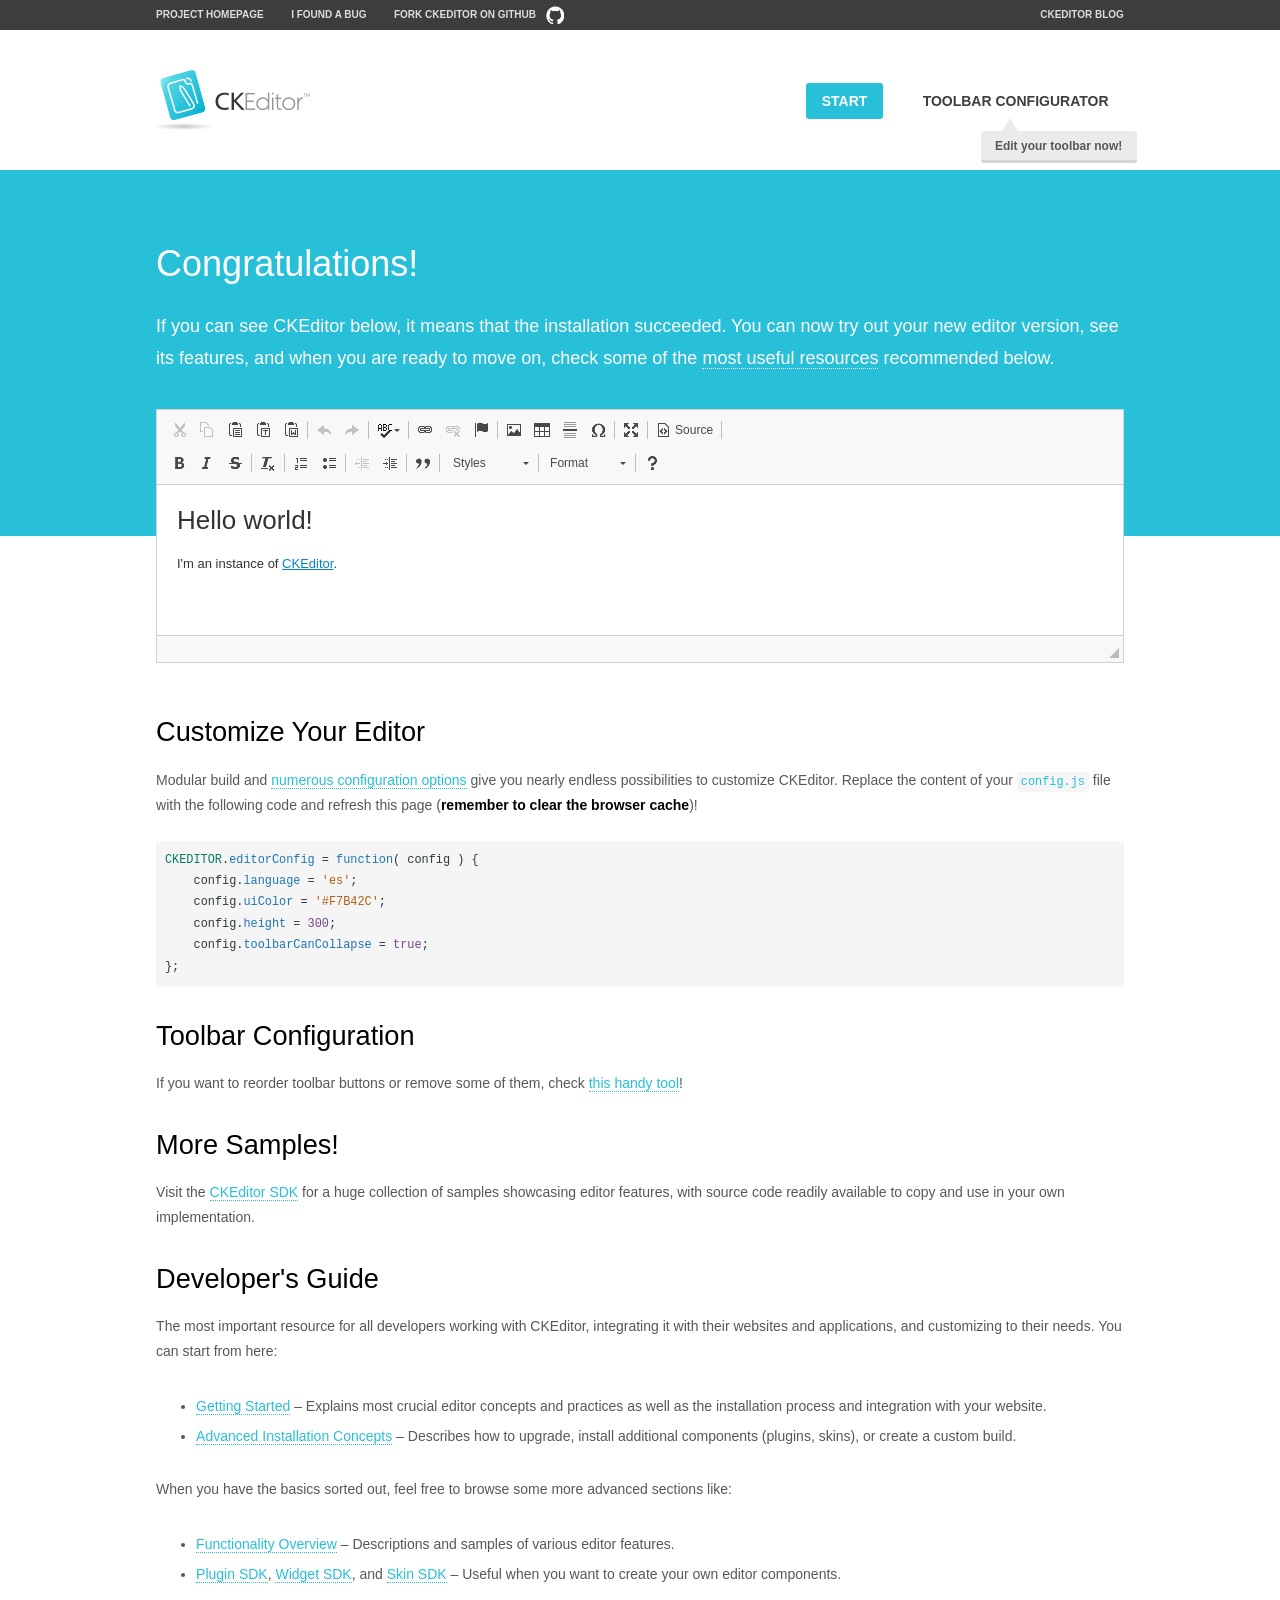
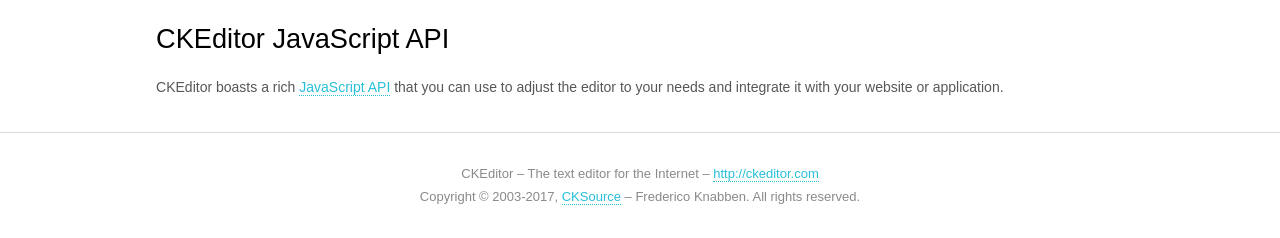
<file: webproject/public/JS/ckeditor/samples/index.html>
<!DOCTYPE html>
<!--
Copyright (c) 2003-2017, CKSource - Frederico Knabben. All rights reserved.
For licensing, see LICENSE.md or http://ckeditor.com/license
-->
<html>
<head>
	<meta charset="utf-8">
	<title>CKEditor Sample</title>
	<script src="../ckeditor.js"></script>
	<script src="js/sample.js"></script>
	<link rel="stylesheet" href="css/samples.css">
	<link rel="stylesheet" href="toolbarconfigurator/lib/codemirror/neo.css">
</head>
<body id="main">

<nav class="navigation-a">
	<div class="grid-container">
		<ul class="navigation-a-left grid-width-70">
			<li><a href="http://ckeditor.com">Project Homepage</a></li>
			<li><a href="http://dev.ckeditor.com/">I found a bug</a></li>
			<li><a href="http://github.com/ckeditor/ckeditor-dev" class="icon-pos-right icon-navigation-a-github">Fork CKEditor on GitHub</a></li>
		</ul>
		<ul class="navigation-a-right grid-width-30">
			<li><a href="http://ckeditor.com/blog-list">CKEditor Blog</a></li>
		</ul>
	</div>
</nav>

<header class="header-a">
	<div class="grid-container">
		<h1 class="header-a-logo grid-width-30">
			<a href="index.html"><img src="img/logo.png" alt="CKEditor Sample"></a>
		</h1>

		<nav class="navigation-b grid-width-70">
			<ul>
				<li><a href="index.html" class="button-a button-a-background">Start</a></li>
				<li><a href="toolbarconfigurator/index.html" class="button-a">Toolbar configurator <span class="balloon-a balloon-a-nw">Edit your toolbar now!</span></a></li>
			</ul>
		</nav>
	</div>
</header>

<main>
	<div class="adjoined-top">
		<div class="grid-container">
			<div class="content grid-width-100">
				<h1>Congratulations!</h1>
				<p>
					If you can see CKEditor below, it means that the installation succeeded.
					You can now try out your new editor version, see its features, and when you are ready to move on, check some of the <a href="#sample-customize">most useful resources</a> recommended below.
				</p>
			</div>
		</div>
	</div>
	<div class="adjoined-bottom">
		<div class="grid-container">
			<div class="grid-width-100">
				<div id="editor">
					<h1>Hello world!</h1>
					<p>I'm an instance of <a href="http://ckeditor.com">CKEditor</a>.</p>
				</div>
			</div>
		</div>
	</div>

	<div class="grid-container">
		<div class="content grid-width-100">
			<section id="sample-customize">
				<h2>Customize Your Editor</h2>
				<p>Modular build and <a href="http://docs.ckeditor.com/#!/guide/dev_configuration">numerous configuration options</a> give you nearly endless possibilities to customize CKEditor. Replace the content of your <code><a href="../config.js">config.js</a></code> file with the following code and refresh this page (<strong>remember to clear the browser cache</strong>)!</p>
		<pre class="cm-s-neo CodeMirror"><code><span style="padding-right: 0.1px;"><span class="cm-variable">CKEDITOR</span>.<span class="cm-property">editorConfig</span> <span class="cm-operator">=</span> <span class="cm-keyword">function</span>( <span class="cm-def">config</span> ) {</span>
<span style="padding-right: 0.1px;"><span class="cm-tab">	</span><span class="cm-variable-2">config</span>.<span class="cm-property">language</span> <span class="cm-operator">=</span> <span class="cm-string">'es'</span>;</span>
<span style="padding-right: 0.1px;"><span class="cm-tab">	</span><span class="cm-variable-2">config</span>.<span class="cm-property">uiColor</span> <span class="cm-operator">=</span> <span class="cm-string">'#F7B42C'</span>;</span>
<span style="padding-right: 0.1px;"><span class="cm-tab">	</span><span class="cm-variable-2">config</span>.<span class="cm-property">height</span> <span class="cm-operator">=</span> <span class="cm-number">300</span>;</span>
<span style="padding-right: 0.1px;"><span class="cm-tab">	</span><span class="cm-variable-2">config</span>.<span class="cm-property">toolbarCanCollapse</span> <span class="cm-operator">=</span> <span class="cm-atom">true</span>;</span>
<span style="padding-right: 0.1px;">};</span></code></pre>
			</section>

			<section>
				<h2>Toolbar Configuration</h2>
				<p>If you want to reorder toolbar buttons or remove some of them, check <a href="toolbarconfigurator/index.html">this handy tool</a>!</p>
			</section>

			<section>
				<h2>More Samples!</h2>
				<p>Visit the <a href="http://sdk.ckeditor.com">CKEditor SDK</a> for a huge collection of samples showcasing editor features, with source code readily available to copy and use in your own implementation.</p>
			</section>

			<section>
				<h2>Developer's Guide</h2>
				<p>The most important resource for all developers working with CKEditor, integrating it with their websites and applications, and customizing to their needs. You can start from here:</p>
				<ul>
					<li><a href="http://docs.ckeditor.com/#!/guide/dev_installation">Getting Started</a> &ndash; Explains most crucial editor concepts and practices as well as the installation process and integration with your website.</li>
					<li><a href="http://docs.ckeditor.com/#!/guide/dev_advanced_installation">Advanced Installation Concepts</a> &ndash; Describes how to upgrade, install additional components (plugins, skins), or create a custom build.</li>
				</ul>
					<p>When you have the basics sorted out, feel free to browse some more advanced sections like:</p>
				<ul>
					<li><a href="http://docs.ckeditor.com/#!/guide/dev_features">Functionality Overview</a> &ndash; Descriptions and samples of various editor features.</li>
					<li><a href="http://docs.ckeditor.com/#!/guide/plugin_sdk_intro">Plugin SDK</a>, <a href="http://docs.ckeditor.com/#!/guide/widget_sdk_intro">Widget SDK</a>, and <a href="http://docs.ckeditor.com/#!/guide/skin_sdk_intro">Skin SDK</a> &ndash; Useful when you want to create your own editor components.</li>
				</ul>
			</section>

			<section>
				<h2>CKEditor JavaScript API</h2>
				<p>CKEditor boasts a rich <a href="http://docs.ckeditor.com/#!/api">JavaScript API</a> that you can use to adjust the editor to your needs and integrate it with your website or application.</p>
			</section>
		</div>
	</div>
</main>

<footer class="footer-a grid-container">
	<div class="grid-container">
		<p class="grid-width-100">
			CKEditor &ndash; The text editor for the Internet &ndash; <a class="samples" href="http://ckeditor.com/">http://ckeditor.com</a>
		</p>
		<p class="grid-width-100" id="copy">
			Copyright &copy; 2003-2017, <a class="samples" href="http://cksource.com/">CKSource</a> &ndash; Frederico Knabben. All rights reserved.
		</p>
	</div>
</footer>
<script>
	initSample();
</script>

</body>
</html>
</file>
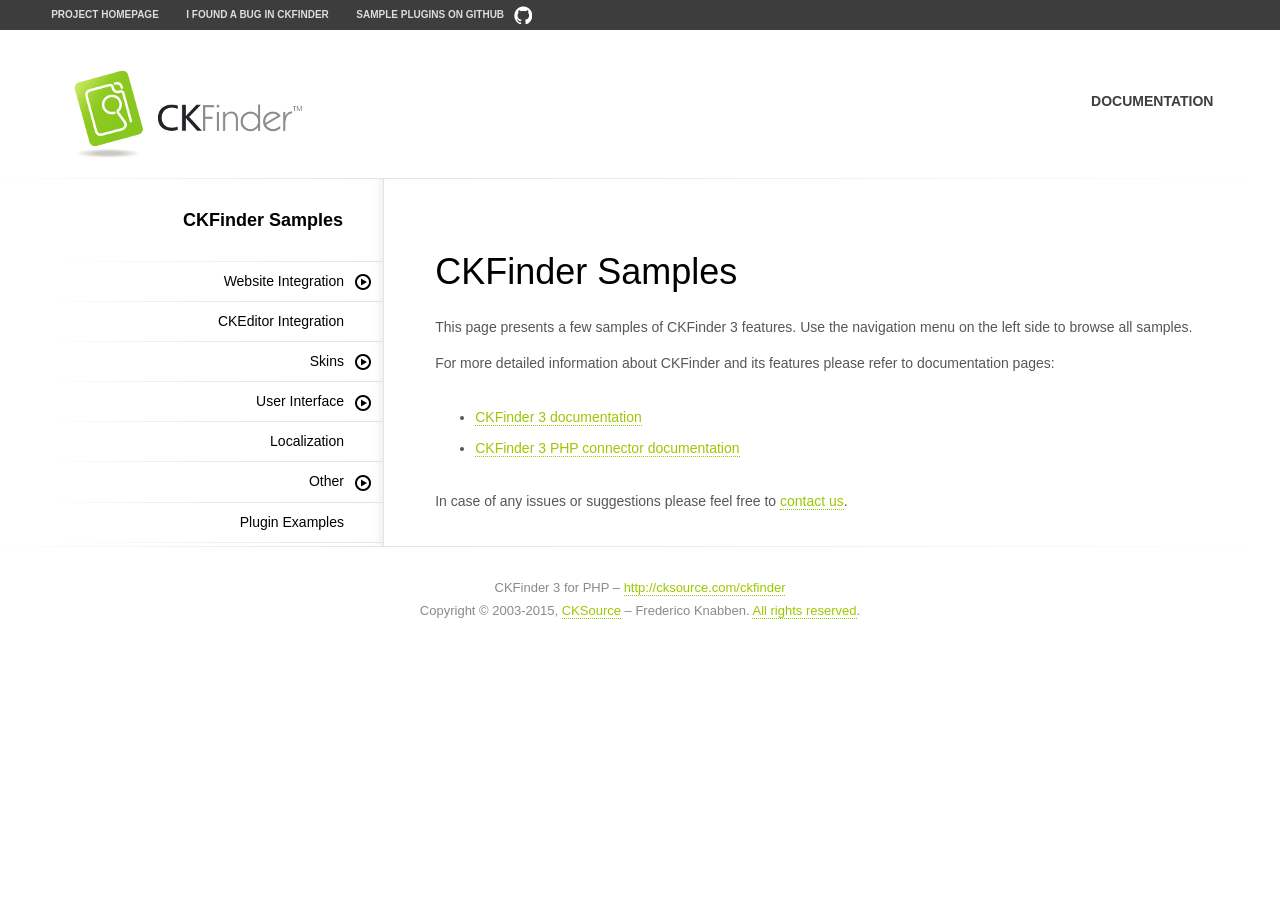
<file: webproject/public/CSS/Admim/ckfinder/samples/index.html>
<!DOCTYPE html>
<!--
Copyright (c) 2007-2016, CKSource - Frederico Knabben. All rights reserved.
For licensing, see LICENSE.html or http://cksource.com/ckfinder/license
-->
<html>
<head>
	<meta charset="utf-8">
	<title>CKFinder 3 Samples</title>
	<meta name="viewport" content="width=device-width, initial-scale=1">
	<!--[if lt IE 9]>
	<script src="js/html5shiv.min.js"></script>
	<![endif]-->
	<link href="css/sample.css" rel="stylesheet">
<body>
<header class="header-a">
	<div class="grid-container">
		<h1 class="header-a-logo grid-width-30">
			<a href="index.html"><img src="img/logo.png" alt="CKFinder Logo"></a>
		</h1>
		<nav class="navigation-b grid-width-70">
			<ul>
				<li><a href="http://docs.cksource.com/ckfinder3/" class="button-a">Documentation</a></li>
			</ul>
		</nav>
	</div>
</header>
<main class="grid-container">
	<nav class="tree-a tree-a-layout grid-width-30">
		<h1>CKFinder Samples</h1>
		<h2>Website Integration</h2>
		<ul>
			<li><a href="widget.html">Widget</a></li>
			<li><a href="popups.html">Popup</a></li>
			<li><a href="modals.html">Modal</a></li>
			<li><a href="full-page.html">Full Page</a></li>
		</ul>
		<h2 class="tree-a-no-sub"><a href="ckeditor.html">CKEditor Integration</a></h2>
		<h2>Skins</h2>
		<ul>
			<li><a href="skins-moono.html">Moono</a></li>
			<li><a href="skins-jquery-mobile.html">jQuery Mobile</a></li>
		</ul>
		<h2>User Interface</h2>
		<ul>
			<li><a href="user-interface-default.html">Default</a></li>
			<li><a href="user-interface-compact.html">Compact</a></li>
			<li><a href="user-interface-mobile.html">Mobile</a></li>
			<li><a href="user-interface-listview.html">List View</a></li>
		</ul>
		<h2 class="tree-a-no-sub"><a href="localization.html">Localization</a></h2>
		<h2>Other</h2>
		<ul>
			<li><a href="other-read-only.html">Read-only Mode</a></li>
			<li><a href="other-custom-configuration.html">Custom Configuration</a></li>
		</ul>
		<h2 class="tree-a-no-sub"><a href="plugin-examples.html">Plugin Examples</a></h2>
	</nav>
	<section class="content grid-width-70">
		<h1>CKFinder Samples</h1>
		<p>This page presents a few samples of CKFinder 3 features. Use the navigation menu on the left side to browse all samples.</p>
		<p>For more detailed information about CKFinder and its features please refer to documentation pages:</p>
		<ul>
			<li><a href="http://docs.cksource.com/ckfinder3/">CKFinder 3 documentation</a></li>
			<li><a href="http://docs.cksource.com/ckfinder3-php/">CKFinder 3 PHP connector documentation</a></li>
		</ul>
		<p>In case of any issues or suggestions please feel free to <a href="http://cksource.com/contact">contact us</a>.</p>
	</section>
</main>
<footer class="footer-a grid-container">
	<div class="grid-container">
		<p class="grid-width-100">
			CKFinder 3 for PHP &ndash; <a href="http://cksource.com/ckfinder">http://cksource.com/ckfinder</a>
		</p>
		<p class="grid-width-100">
			Copyright &copy; 2003-2015, <a class="samples" href="http://cksource.com/">CKSource</a> &ndash; Frederico
			Knabben. <a href="http://cksource.com/ckfinder/license">All rights reserved</a>.
		</p>
	</div>
</footer>
<nav class="navigation-a">
	<div class="grid-container">
		<ul class="navigation-a-left grid-width-70">
			<li><a href="http://cksource.com/ckfinder">Project Homepage</a></li>
			<li class="global-is-mobile-hidden"><a href="https://github.com/ckfinder/ckfinder/issues">I found a bug in CKFinder</a></li>
			<li class="global-is-mobile-hidden"><a class="icon-pos-right icon-navigation-a-github" href="https://github.com/ckfinder/ckfinder-docs-samples">Sample Plugins on GitHub</a></li>
		</ul>
	</div>
</nav>

<script src="js/sf.js"></script>
<script src="js/tree-a.js"></script>

</body>
</html>
</file>
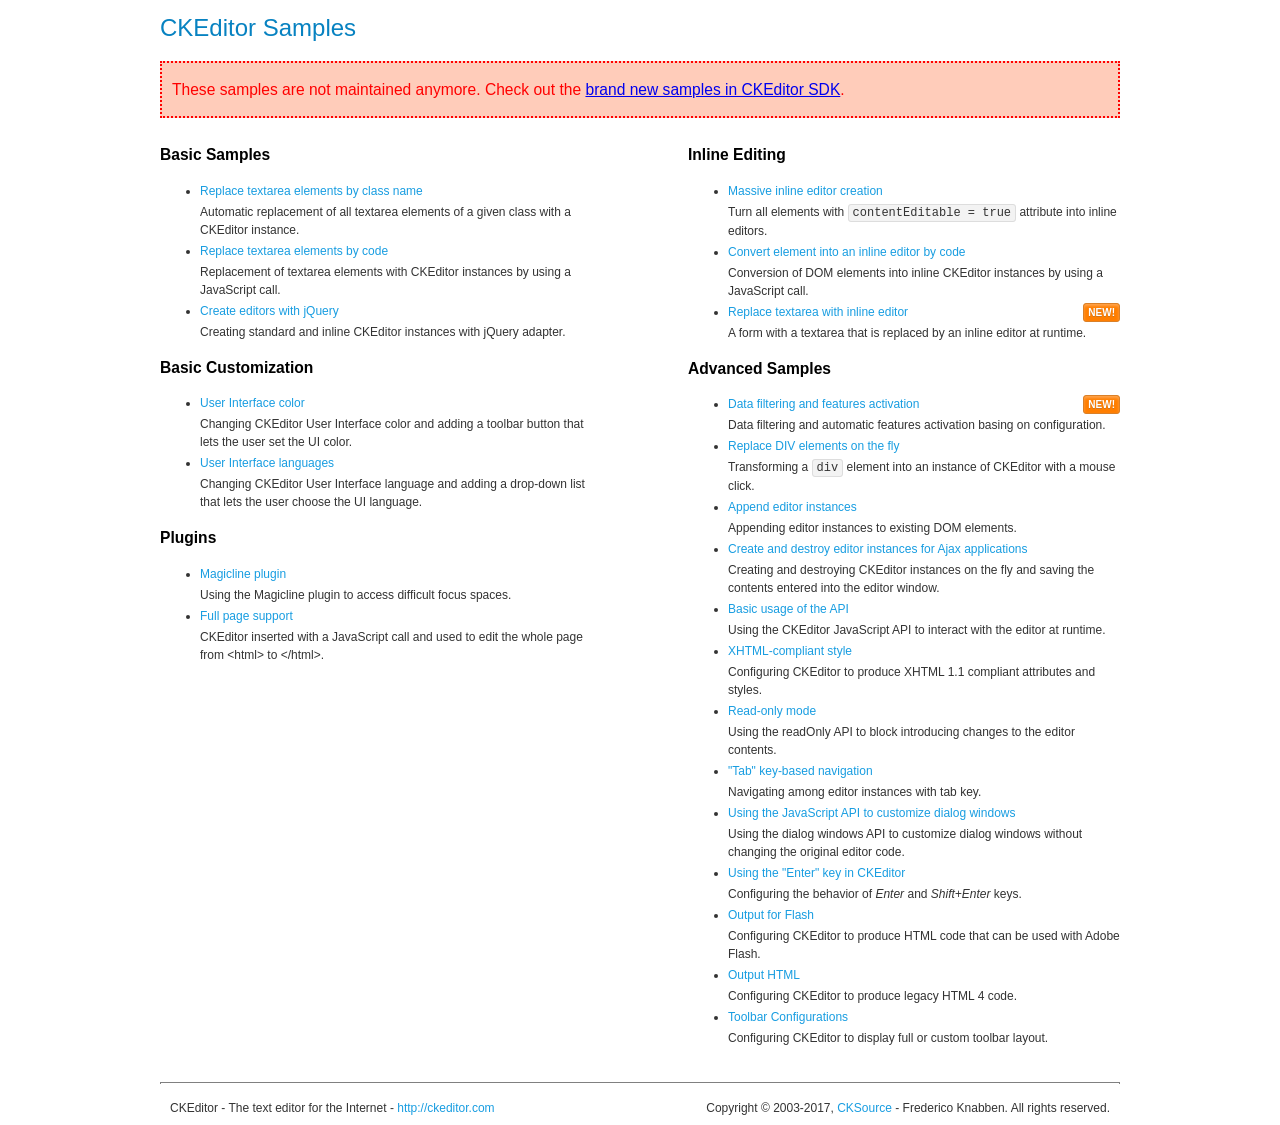
<file: webproject/public/JS/ckeditor/samples/old/index.html>
<!DOCTYPE html>
<!--
Copyright (c) 2003-2017, CKSource - Frederico Knabben. All rights reserved.
For licensing, see LICENSE.md or http://ckeditor.com/license
-->
<html>
<head>
	<meta charset="utf-8">
	<title>CKEditor Samples</title>
	<link rel="stylesheet" href="sample.css">
</head>
<body>
	<h1 class="samples">
		CKEditor Samples
	</h1>
	<div class="warning deprecated">
		These samples are not maintained anymore. Check out the <a href="http://sdk.ckeditor.com/">brand new samples in CKEditor SDK</a>.
	</div>
	<div class="twoColumns">
		<div class="twoColumnsLeft">
			<h2 class="samples">
				Basic Samples
			</h2>
			<dl class="samples">
				<dt><a class="samples" href="replacebyclass.html">Replace textarea elements by class name</a></dt>
				<dd>Automatic replacement of all textarea elements of a given class with a CKEditor instance.</dd>

				<dt><a class="samples" href="replacebycode.html">Replace textarea elements by code</a></dt>
				<dd>Replacement of textarea elements with CKEditor instances by using a JavaScript call.</dd>

				<dt><a class="samples" href="jquery.html">Create editors with jQuery</a></dt>
				<dd>Creating standard and inline CKEditor instances with jQuery adapter.</dd>
			</dl>

			<h2 class="samples">
				Basic Customization
			</h2>
			<dl class="samples">
				<dt><a class="samples" href="uicolor.html">User Interface color</a></dt>
				<dd>Changing CKEditor User Interface color and adding a toolbar button that lets the user set the UI color.</dd>

				<dt><a class="samples" href="uilanguages.html">User Interface languages</a></dt>
				<dd>Changing CKEditor User Interface language and adding a drop-down list that lets the user choose the UI language.</dd>
			</dl>


			<h2 class="samples">Plugins</h2>
<dl class="samples">
<dt><a class="samples" href="magicline/magicline.html">Magicline plugin</a></dt>
<dd>Using the Magicline plugin to access difficult focus spaces.</dd>

<dt><a class="samples" href="wysiwygarea/fullpage.html">Full page support</a></dt>
<dd>CKEditor inserted with a JavaScript call and used to edit the whole page from &lt;html&gt; to &lt;/html&gt;.</dd>
</dl>
		</div>
		<div class="twoColumnsRight">
			<h2 class="samples">
				Inline Editing
			</h2>
			<dl class="samples">
				<dt><a class="samples" href="inlineall.html">Massive inline editor creation</a></dt>
				<dd>Turn all elements with <code>contentEditable = true</code> attribute into inline editors.</dd>

				<dt><a class="samples" href="inlinebycode.html">Convert element into an inline editor by code</a></dt>
				<dd>Conversion of DOM elements into inline CKEditor instances by using a JavaScript call.</dd>

				<dt><a class="samples" href="inlinetextarea.html">Replace textarea with inline editor</a> <span class="new">New!</span></dt>
				<dd>A form with a textarea that is replaced by an inline editor at runtime.</dd>

				
			</dl>

			<h2 class="samples">
				Advanced Samples
			</h2>
			<dl class="samples">
				<dt><a class="samples" href="datafiltering.html">Data filtering and features activation</a> <span class="new">New!</span></dt>
				<dd>Data filtering and automatic features activation basing on configuration.</dd>

				<dt><a class="samples" href="divreplace.html">Replace DIV elements on the fly</a></dt>
				<dd>Transforming a <code>div</code> element into an instance of CKEditor with a mouse click.</dd>

				<dt><a class="samples" href="appendto.html">Append editor instances</a></dt>
				<dd>Appending editor instances to existing DOM elements.</dd>

				<dt><a class="samples" href="ajax.html">Create and destroy editor instances for Ajax applications</a></dt>
				<dd>Creating and destroying CKEditor instances on the fly and saving the contents entered into the editor window.</dd>

				<dt><a class="samples" href="api.html">Basic usage of the API</a></dt>
				<dd>Using the CKEditor JavaScript API to interact with the editor at runtime.</dd>

				<dt><a class="samples" href="xhtmlstyle.html">XHTML-compliant style</a></dt>
				<dd>Configuring CKEditor to produce XHTML 1.1 compliant attributes and styles.</dd>

				<dt><a class="samples" href="readonly.html">Read-only mode</a></dt>
				<dd>Using the readOnly API to block introducing changes to the editor contents.</dd>

				<dt><a class="samples" href="tabindex.html">"Tab" key-based navigation</a></dt>
				<dd>Navigating among editor instances with tab key.</dd>


				
<dt><a class="samples" href="dialog/dialog.html">Using the JavaScript API to customize dialog windows</a></dt>
<dd>Using the dialog windows API to customize dialog windows without changing the original editor code.</dd>

<dt><a class="samples" href="enterkey/enterkey.html">Using the &quot;Enter&quot; key in CKEditor</a></dt>
<dd>Configuring the behavior of <em>Enter</em> and <em>Shift+Enter</em> keys.</dd>

<dt><a class="samples" href="htmlwriter/outputforflash.html">Output for Flash</a></dt>
<dd>Configuring CKEditor to produce HTML code that can be used with Adobe Flash.</dd>

<dt><a class="samples" href="htmlwriter/outputhtml.html">Output HTML</a></dt>
<dd>Configuring CKEditor to produce legacy HTML 4 code.</dd>

<dt><a class="samples" href="toolbar/toolbar.html">Toolbar Configurations</a></dt>
<dd>Configuring CKEditor to display full or custom toolbar layout.</dd>

			</dl>
		</div>
	</div>
	<div id="footer">
		<hr>
		<p>
			CKEditor - The text editor for the Internet - <a class="samples" href="http://ckeditor.com/">http://ckeditor.com</a>
		</p>
		<p id="copy">
			Copyright &copy; 2003-2017, <a class="samples" href="http://cksource.com/">CKSource</a> - Frederico Knabben. All rights reserved.
		</p>
	</div>
</body>
</html>
</file>
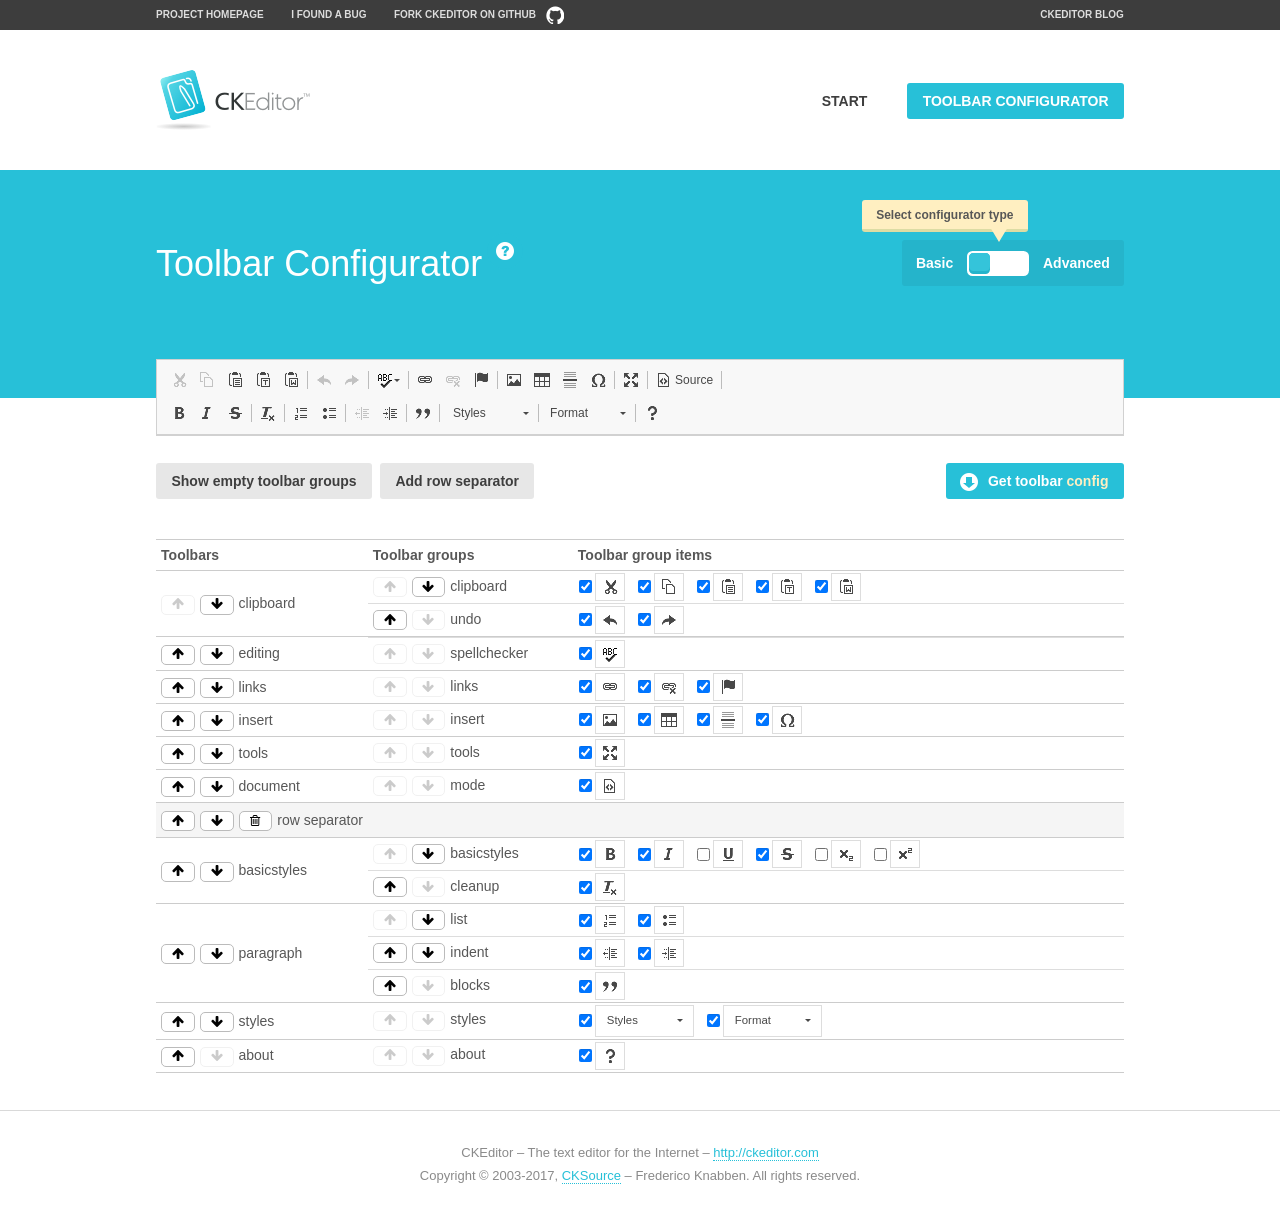
<file: webproject/public/JS/ckeditor/samples/toolbarconfigurator/index.html>
<!DOCTYPE html>
<!--
Copyright (c) 2003-2017, CKSource - Frederico Knabben. All rights reserved.
For licensing, see LICENSE.md or http://ckeditor.com/license
-->
<!--[if IE 8]><html class="ie8"><![endif]-->
<!--[if gt IE 8]><html><![endif]-->
<!--[if !IE]><!--><html><!--<![endif]-->
<head>
	<meta charset="utf-8">
	<title>Toolbar Configurator</title>
	<script src="../../ckeditor.js"></script>
	<script>
		if ( CKEDITOR.env.ie && CKEDITOR.env.version < 9 )
			CKEDITOR.tools.enableHtml5Elements( document );
	</script>
	<link rel="stylesheet" href="lib/codemirror/codemirror.css">
	<link rel="stylesheet" href="lib/codemirror/show-hint.css">
	<link rel="stylesheet" href="lib/codemirror/neo.css">
	<link rel="stylesheet" href="css/fontello.css">
	<link rel="stylesheet" href="../css/samples.css">
</head>
<body id="toolbar">

<nav class="navigation-a">
	<div class="grid-container">
		<ul class="navigation-a-left grid-width-70">
			<li><a href="http://ckeditor.com">Project Homepage</a></li>
			<li><a href="http://dev.ckeditor.com/">I found a bug</a></li>
			<li><a href="http://github.com/ckeditor/ckeditor-dev" class="icon-pos-right icon-navigation-a-github">Fork CKEditor on GitHub</a></li>
		</ul>
		<ul class="navigation-a-right grid-width-30">
			<li><a href="http://ckeditor.com/blog-list">CKEditor Blog</a></li>
		</ul>
	</div>
</nav>

<header class="header-a">
	<div class="grid-container">
		<h1 class="header-a-logo grid-width-30">
			<a href="../index.html"><img src="../img/logo.png" alt="CKEditor Logo"></a>
		</h1>
		<nav class="navigation-b grid-width-70">
			<ul>
				<li><a href="../index.html"  class="button-a">Start</a></li>
				<li><a href="index.html"  class="button-a button-a-background">Toolbar configurator</a></li>
			</ul>
		</nav>
	</div>
</header>

<main>
	<div class="adjoined-top">
		<div class="grid-container">
			<div class="content grid-width-100">
				<div class="grid-container-nested">
					<h1 class="grid-width-60">
						Toolbar Configurator
						<a href="#help-content" type="button" title="Configurator help" id="help" class="button-a button-a-background button-a-no-text icon-pos-left icon-question-mark">Help</a>
					</h1>

					<div class="grid-width-40 grid-switch-magic">
						<div class="switch">
							<span class="balloon-a balloon-a-se">Select configurator type</span>
							<input type="radio" name="radio" data-num="1" id="radio-basic" />
							<input type="radio" name="radio" data-num="2" id="radio-advanced" />
							<label data-for="1" for="radio-basic">Basic</label>
							<span class="switch-inner">
								<span class="handler"></span>
							</span>
							<label data-for="2" for="radio-advanced">Advanced</label>
						</div>
					</div>
				</div>
			</div>
		</div>
	</div>
	<div class="adjoined-bottom">
		<div class="grid-container">
			<div class="grid-width-100">
				<div class="editors-container">
					<div id="editor-basic"></div>
					<div id="editor-advanced"></div>
				</div>
			</div>
		</div>
	</div>

	<div class="grid-container configurator">
		<div class="content grid-width-100">
			<div class="configurator">
				<div>
					<div id="toolbarModifierWrapper"></div>
				</div>
			</div>
		</div>
	</div>

	<div id="help-content">
		<div class="grid-container">
			<div class="grid-width-100">
				<h2>What Am I Doing Here?</h2>

				<div class="grid-container grid-container-nested">
					<div class="basic">
						<div class="grid-width-50">
							<p>Arrange <a href="http://docs.ckeditor.com/#!/api/CKEDITOR.config-cfg-toolbarGroups">toolbar groups</a>, toggle <a href="http://docs.ckeditor.com/#!/api/CKEDITOR.config-cfg-removeButtons">button visibility</a> according to your needs and get your toolbar configuration.</p>
							<p>You can replace the content of the <a href="../../config.js"><code>config.js</code></a> file with the generated configuration. If you already set some configuration options you will need to merge both configurations.</p>
						</div>
						<div class="grid-width-50">
							<p>Read more about different ways of <a href="http://docs.ckeditor.com/#!/guide/dev_configuration">setting configuration</a> and do not forget about <strong>clearing browser cache</strong>.</p>
							<p>Arranging toolbar groups is the recommended way of configuring the toolbar, but if you need more freedom you can use the <a href="#advanced">advanced configurator</a>.</p>
						</div>
					</div>
					<div class="advanced" style="display: none;">
						<div class="grid-width-50">
							<p>With this code editor you can edit your <a href="http://docs.ckeditor.com/#!/api/CKEDITOR.config-cfg-toolbar">toolbar configuration</a> live.</p>
							<p>You can replace the content of the <a href="../../config.js"><code>config.js</code></a> file with the generated configuration. If you already set some configuration options you will need to merge both configurations.</p>
						</div>
						<div class="grid-width-50">
							<p>Read more about different ways of <a href="http://docs.ckeditor.com/#!/guide/dev_configuration">setting configuration</a> and do not forget about <strong>clearing browser cache</strong>.</p>
						</div>
					</div>
				</div>

				<p class="grid-container grid-container-nested">
					<button type="button" class="help-content-close grid-width-100 button-a button-a-background">Got it. Let's play!</button>
				</p>
			</div>
		</div>
	</div>
</main>

<footer class="footer-a grid-container">
	<p class="grid-width-100">
		CKEditor &ndash; The text editor for the Internet &ndash; <a class="samples" href="http://ckeditor.com/">http://ckeditor.com</a>
	</p>
	<p class="grid-width-100" id="copy">
		Copyright &copy; 2003-2017, <a class="samples" href="http://cksource.com/">CKSource</a> &ndash; Frederico Knabben. All rights reserved.
	</p>
</footer>

<script src="lib/codemirror/codemirror.js"></script>
<script src="lib/codemirror/javascript.js"></script>
<script src="lib/codemirror/show-hint.js"></script>

<script src="js/fulltoolbareditor.js"></script>
<script src="js/abstracttoolbarmodifier.js"></script>
<script src="js/toolbarmodifier.js"></script>
<script src="js/toolbartextmodifier.js"></script>
<script src="../js/sf.js"></script>

<script>
	( function() {
		'use strict';

		var mode = ( window.location.hash.substr( 1 ) === 'advanced' ) ? 'advanced' : 'basic',
			configuratorSection = CKEDITOR.document.findOne( 'main > .grid-container.configurator' ),
			basicInstruction = CKEDITOR.document.findOne( '#help-content .basic' ),
			advancedInstruction = CKEDITOR.document.findOne( '#help-content .advanced' ),

			// Configurator mode switcher.
			modeSwitchBasic = CKEDITOR.document.getById( 'radio-basic' ),
			modeSwitchAdvanced = CKEDITOR.document.getById( 'radio-advanced' );

		// Initial setup
		function updateSwitcher() {
			if ( mode === 'advanced' ) {
				modeSwitchAdvanced.$.checked = true;
			} else {
				modeSwitchBasic.$.checked = true;
			}
		}

		updateSwitcher();

		CKEDITOR.document.getWindow().on( 'hashchange', function( e ) {
			var hash = window.location.hash.substr( 1 );
			if ( !( hash === 'advanced' || hash === 'basic' ) ) {
				return;
			}
			mode = hash;
			onToolbarsDone( mode );
		} );

		CKEDITOR.document.getWindow().on( 'resize', function() {
			updateToolbar( ( mode === 'basic' ? toolbarModifier : toolbarTextModifier )[ 'editorInstance' ] );
		} );

		function onRefresh( modifier ) {
			modifier = modifier || this;

			if ( mode === 'basic' && modifier instanceof ToolbarConfigurator.ToolbarTextModifier ) {
				return;
			}

			// CodeMirror container becomes visible, so we need to refresh and to avoid rendering problems.
			if ( mode === 'advanced' && modifier instanceof ToolbarConfigurator.ToolbarTextModifier ) {
				modifier.codeContainer.refresh();
			}

			updateToolbar( modifier.editorInstance );
		}

		function updateToolbar( editor ) {
			var editorContainer = editor.container;

			// Not always editor is loaded.
			if ( !editorContainer ) {
				return;
			}

			var displayStyle = editorContainer.getStyle( 'display' );

			editorContainer.setStyle( 'display', 'block' );

			var newHeight = editorContainer.getSize( 'height' );

			var newMarginTop = parseInt( editorContainer.getComputedStyle( 'margin-top' ), 10 );
			newMarginTop = ( isNaN( newMarginTop ) ? 0 : Number( newMarginTop ) );

			var newMarginBottom = parseInt( editorContainer.getComputedStyle( 'margin-bottom' ), 10 );
			newMarginBottom = ( isNaN( newMarginBottom ) ? 0 : Number( newMarginBottom ) );

			var result = newHeight + newMarginTop + newMarginBottom;

			editorContainer.setStyle( 'display', displayStyle );

			editor.container.getAscendant( 'div' ).setStyle( 'height', result + 'px' );
		}

		var toolbarModifier = new ToolbarConfigurator.ToolbarModifier( 'editor-basic' );

		var done = 0;
		toolbarModifier.init( onToolbarInit );
		toolbarModifier.onRefresh = onRefresh;

		CKEDITOR.document.getById( 'toolbarModifierWrapper' ).append( toolbarModifier.mainContainer );

		var toolbarTextModifier = new ToolbarConfigurator.ToolbarTextModifier( 'editor-advanced' );
		toolbarTextModifier.init( onToolbarInit );
		toolbarTextModifier.onRefresh = onRefresh;

		function onToolbarInit() {
			if ( ++done === 2 ) {
				onToolbarsDone();

				positionSticky.watch( CKEDITOR.document.findOne( '.toolbar' ), function() {
					return mode === 'advanced';
				} );
			}
		}

		function onToolbarsDone() {
			if ( mode === 'basic' ) {
				toggleModeBasic( false );
			} else {
				toggleModeAdvanced( false );
			}

			updateSwitcher();

			setTimeout( function() {
				CKEDITOR.document.findOne( '.editors-container' ).addClass( 'active' );
				CKEDITOR.document.findOne( '#toolbarModifierWrapper' ).addClass( 'active' );
			}, 200 );
		}

		CKEDITOR.document.getById( 'toolbarModifierWrapper' ).append( toolbarTextModifier.mainContainer );

		function toogleModeSwitch( onElement, offElement, onModifier, offModifier ) {
			onElement.addClass( 'fancy-button-active' );
			offElement.removeClass( 'fancy-button-active' );

			onModifier.showUI();
			offModifier.hideUI();
		}

		function toggleModeBasic( callOnRefresh ) {
			callOnRefresh = ( callOnRefresh !== false );
			mode = 'basic';
			window.location.hash = '#basic';
			toogleModeSwitch( modeSwitchBasic, modeSwitchAdvanced, toolbarModifier, toolbarTextModifier );

			configuratorSection.removeClass( 'freed-width' );
			basicInstruction.show();
			advancedInstruction.hide();

			callOnRefresh && onRefresh( toolbarModifier );
		}

		function toggleModeAdvanced( callOnRefresh ) {
			callOnRefresh = ( callOnRefresh !== false );
			mode = 'advanced';
			window.location.hash = '#advanced';
			toogleModeSwitch( modeSwitchAdvanced, modeSwitchBasic, toolbarTextModifier, toolbarModifier );

			configuratorSection.addClass( 'freed-width' );
			advancedInstruction.show();
			basicInstruction.hide();

			callOnRefresh && onRefresh( toolbarTextModifier );
		}

		modeSwitchBasic.on( 'click', toggleModeBasic );
		modeSwitchAdvanced.on( 'click', toggleModeAdvanced );

		//
		// Position:sticky for the toolbar.
		//

		// Will make elements behave like they were styled with position:sticky.
		var positionSticky = {
			// Store object: {
			// 		element: CKEDITOR.dom.element, // Element which will float.
			// 		placeholder: CKEDITOR.dom.element, // Placeholder which is place to prevent page bounce.
			// 		isFixed: boolean // Whether element float now.
			// }
			watched: [],

			active: [],

			staticContainer: null,

			init: function() {
				var element = CKEDITOR.dom.element.createFromHtml(
					'<div class="staticContainer">' +
						'<div class="grid-container" >' +
							'<div class="grid-width-100">' +
								'<div class="inner"></div>' +
							'</div>' +
						'</div>' +
					'</div>' );

				this.staticContainer = element.findOne( '.inner' );

				CKEDITOR.document.getBody().append( element );
			},

			watch: function( element, preventFunc ) {
				this.watched.push( {
					element: element,
					placeholder: new CKEDITOR.dom.element( 'div' ),
					isFixed: false,
					preventFunc: preventFunc
				} );
			},

			checkAll: function() {
				for ( var i = 0; i < this.watched.length; i++ ) {
					this.check( this.watched[ i ] );
				}
			},

			check: function( element ) {
				var isFixed = element.isFixed;
				var shouldBeFixed = this.shouldBeFixed( element );

				// Nothing to be done.
				if ( isFixed === shouldBeFixed ) {
					return;
				}

				var placeholder = element.placeholder;

				if ( isFixed ) {
					// Unfixing.

					element.element.insertBefore( placeholder );
					placeholder.remove();

					element.element.removeStyle( 'margin' );

					this.active.splice( CKEDITOR.tools.indexOf( this.active, element ), 1 );

				} else {
					// Fixing.
					placeholder.setStyle( 'width', element.element.getSize( 'width' ) + 'px' );
					placeholder.setStyle( 'height', element.element.getSize( 'height' ) + 'px' );
					placeholder.setStyle( 'margin-bottom', element.element.getComputedStyle( 'margin-bottom' ) );
					placeholder.setStyle( 'display', element.element.getComputedStyle( 'display' ) );
					placeholder.insertAfter( element.element );

					this.staticContainer.append( element.element );

					this.active.push( element );
				}

				element.isFixed = !element.isFixed;
			},

			shouldBeFixed: function( element ) {
				if ( element.preventFunc && element.preventFunc() ) {
					return false;
				}

				// If element is already fixed we are checking it's placeholder.
				var related = ( element.isFixed ? element.placeholder : element.element ),
					clientRect = related.$.getBoundingClientRect(),
					staticHeight = this.staticContainer.getSize('height' ),
					elemHeight = element.element.getSize( 'height' );

				if ( element.isFixed ) {
					return ( clientRect.top + elemHeight < staticHeight );
				} else {
					return ( clientRect.top < staticHeight );
				}
			}
		};

		positionSticky.init();

		CKEDITOR.document.getWindow().on( 'scroll',
			new CKEDITOR.tools.eventsBuffer( 100, positionSticky.checkAll, positionSticky ).input
		);

		// Make the toolbar sticky.
		positionSticky.watch( CKEDITOR.document.findOne( '.editors-container' ) );

		// Help button and help-content.
		( function() {
			var helpButton = CKEDITOR.document.getById( 'help' ),
				helpContent = CKEDITOR.document.getById( 'help-content' );

			// Don't show help button on IE8 because it's unsupported by Pico Modal.
			if ( CKEDITOR.env.ie && CKEDITOR.env.version == 8 ) {
				helpButton.hide();
			} else {
				// Display help modal when the button is clicked.
				helpButton.on( 'click', function( evt ) {
					SF.modal( {
						// Clone modal content from DOM.
						content: helpContent.getHtml(),

						afterCreate: function( modal ) {
							// Enable modal content button to close the modal.
							new CKEDITOR.dom.element( modal.modalElem() ).findOne( '.help-content-close' ).once( 'click', modal.close );
						}
					} ).show();
				} );
			}
		} )();
	} )();
</script>
</body>
</html>
</file>
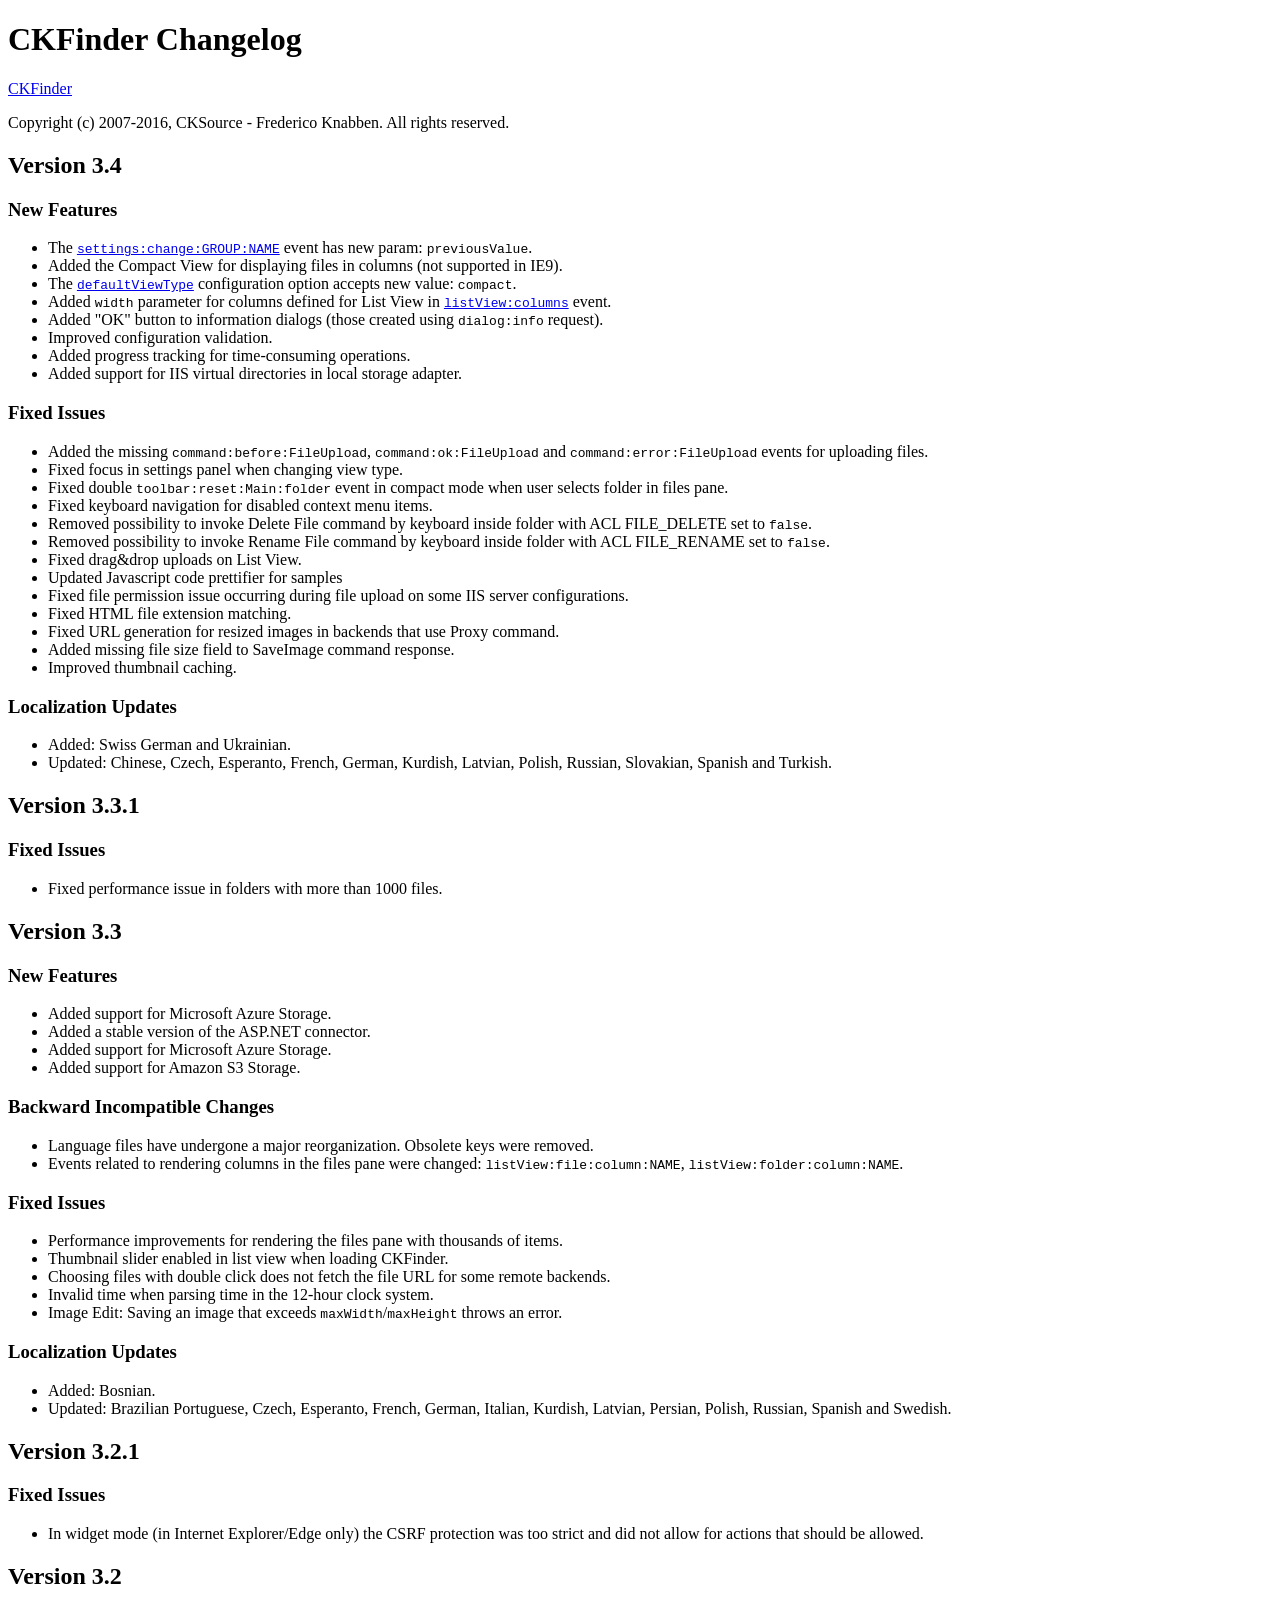
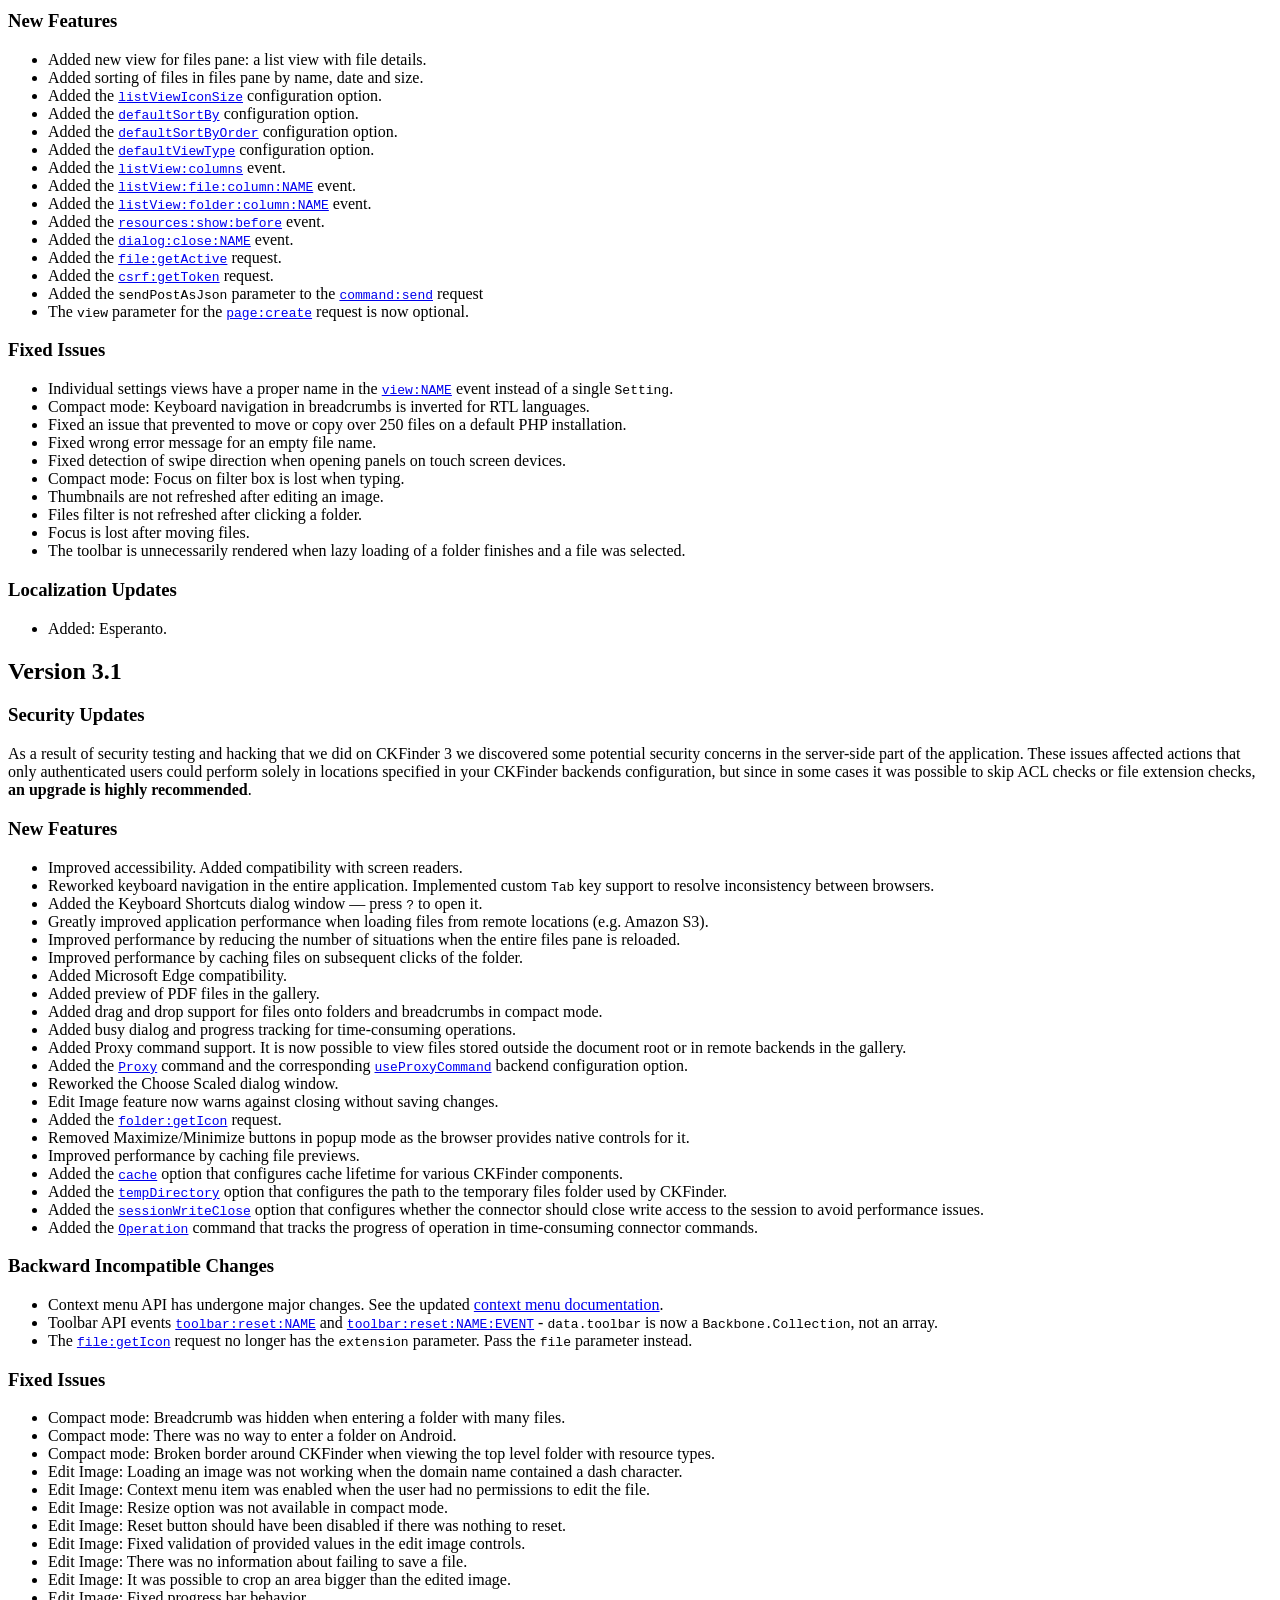
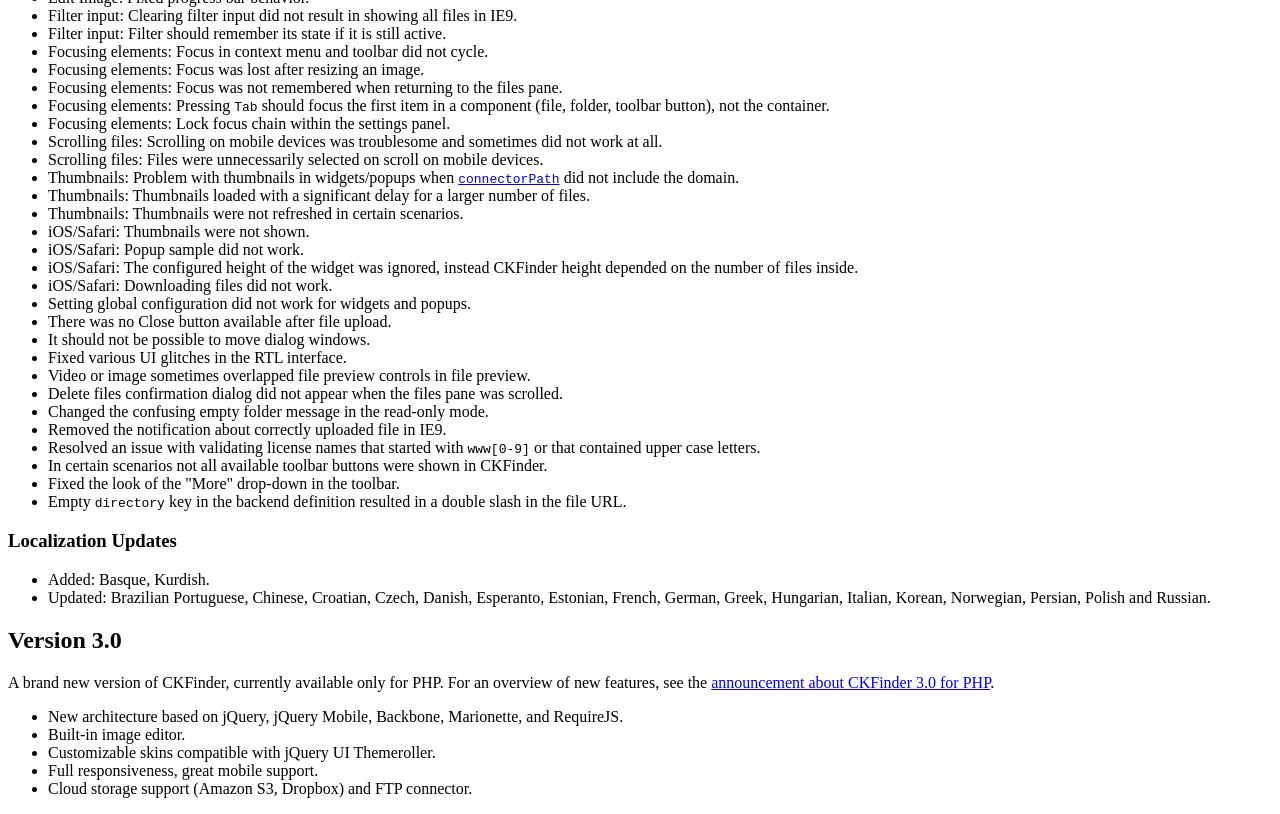
<file: webproject/public/CSS/Admim/ckfinder/CHANGELOG.html>
<!DOCTYPE html>
<html lang="en">
<head>
	<meta charset="UTF-8">
	<title>CKFinder Changelog</title>
</head>
<body>
<h1 id="ckfinder-changelog">CKFinder Changelog</h1>
<p><a href="http://cksource.com/ckfinder">CKFinder</a></p>
<p>Copyright (c) 2007-2016, CKSource - Frederico Knabben. All rights reserved.</p>
<h2 id="version-3-4">Version 3.4</h2>
<h3 id="new-features">New Features</h3>
<ul>
<li>The <a href="http://docs.cksource.com/ckfinder3/#!/api/CKFinder.Application-event-settings_change_GROUP_NAME"><code>settings:change:GROUP:NAME</code></a> event has new param: <code>previousValue</code>.</li><li>Added the Compact View for displaying files in columns (not supported in IE9).</li><li>The <a href="http://docs.cksource.com/ckfinder3/#!/api/CKFinder.Config-cfg-defaultViewType"><code>defaultViewType</code></a> configuration option accepts new value: <code>compact</code>.</li><li>Added <code>width</code> parameter for columns defined for List View in <a href="http://docs.cksource.com/ckfinder3/#!/api/CKFinder.Application-event-listView_columns"><code>listView:columns</code></a> event.</li><li>Added &quot;OK&quot; button to information dialogs (those created using <code>dialog:info</code> request).</li><li class="net">Improved configuration validation.</li><li class="net">Added progress tracking for time-consuming operations.</li><li class="net">Added support for IIS virtual directories in local storage adapter.</li></ul>
<h3 id="fixed-issues">Fixed Issues</h3>
<ul>
<li>Added the missing <code>command:before:FileUpload</code>, <code>command:ok:FileUpload</code> and <code>command:error:FileUpload</code> events for uploading files.</li><li>Fixed focus in settings panel when changing view type.</li><li>Fixed double <code>toolbar:reset:Main:folder</code> event in compact mode when user selects folder in files pane.</li><li>Fixed keyboard navigation for disabled context menu items.</li><li>Removed possibility to invoke Delete File command by keyboard inside folder with ACL FILE_DELETE set to <code>false</code>.</li><li>Removed possibility to invoke Rename File command by keyboard inside folder with ACL FILE_RENAME set to <code>false</code>.</li><li>Fixed drag&amp;drop uploads on List View.</li><li>Updated Javascript code prettifier for samples</li><li class="php">Fixed file permission issue occurring during file upload on some IIS server configurations.</li><li class="net">Fixed HTML file extension matching.</li><li class="net">Fixed URL generation for resized images in backends that use Proxy command.</li><li class="net">Added missing file size field to SaveImage command response.</li><li class="net">Improved thumbnail caching.</li></ul>
<h3 id="localization-updates">Localization Updates</h3>
<ul>
<li>Added: Swiss German and Ukrainian.</li><li>Updated: Chinese, Czech, Esperanto, French, German, Kurdish, Latvian, Polish, Russian, Slovakian, Spanish and Turkish.</li></ul>
<h2 id="version-3-3-1">Version 3.3.1</h2>
<h3 id="fixed-issues">Fixed Issues</h3>
<ul>
<li class="net">Fixed performance issue in folders with more than 1000 files.</li></ul>
<h2 id="version-3-3">Version 3.3</h2>
<h3 id="new-features">New Features</h3>
<ul>
<li class="php">Added support for Microsoft Azure Storage.</li><li class="net">Added a stable version of the ASP.NET connector.</li><li class="net">Added support for Microsoft Azure Storage.</li><li class="net">Added support for Amazon S3 Storage.</li></ul>
<h3 id="backward-incompatible-changes">Backward Incompatible Changes</h3>
<ul>
<li>Language files have undergone a major reorganization. Obsolete keys were removed.</li><li>Events related to rendering columns in the files pane were changed: <code>listView:file:column:NAME</code>, <code>listView:folder:column:NAME</code>.</li></ul>
<h3 id="fixed-issues">Fixed Issues</h3>
<ul>
<li>Performance improvements for rendering the files pane with thousands of items.</li><li>Thumbnail slider enabled in list view when loading CKFinder.</li><li>Choosing files with double click does not fetch the file URL for some remote backends.</li><li>Invalid time when parsing time in the 12-hour clock system.</li><li class="php">Image Edit: Saving an image that exceeds <code>maxWidth</code>/<code>maxHeight</code> throws an error.</li></ul>
<h3 id="localization-updates">Localization Updates</h3>
<ul>
<li>Added: Bosnian.</li><li>Updated: Brazilian Portuguese, Czech, Esperanto, French, German, Italian, Kurdish, Latvian, Persian, Polish, Russian, Spanish and Swedish.</li></ul>
<h2 id="version-3-2-1">Version 3.2.1</h2>
<h3 id="fixed-issues">Fixed Issues</h3>
<ul>
<li>In widget mode (in Internet Explorer/Edge only) the CSRF protection was too strict and did not allow for actions that should be allowed.</li></ul>
<h2 id="version-3-2">Version 3.2</h2>
<h3 id="new-features">New Features</h3>
<ul>
<li>Added new view for files pane: a list view with file details.</li><li>Added sorting of files in files pane by name, date and size.</li><li>Added the <a href="http://docs.cksource.com/ckfinder3/#!/api/CKFinder.Config-cfg-listViewIconSize"><code>listViewIconSize</code></a> configuration option.</li><li>Added the <a href="http://docs.cksource.com/ckfinder3/#!/api/CKFinder.Config-cfg-defaultSortBy"><code>defaultSortBy</code></a> configuration option.</li><li>Added the <a href="http://docs.cksource.com/ckfinder3/#!/api/CKFinder.Config-cfg-defaultSortByOrder"><code>defaultSortByOrder</code></a> configuration option.</li><li>Added the <a href="http://docs.cksource.com/ckfinder3/#!/api/CKFinder.Config-cfg-defaultViewType"><code>defaultViewType</code></a> configuration option.</li><li>Added the <a href="http://docs.cksource.com/ckfinder3/#!/api/CKFinder.Application-event-listView_columns"><code>listView:columns</code></a> event.</li><li>Added the <a href="http://docs.cksource.com/ckfinder3/#!/api/CKFinder.Application-event-listView_file_column_NAME"><code>listView:file:column:NAME</code></a> event.</li><li>Added the <a href="http://docs.cksource.com/ckfinder3/#!/api/CKFinder.Application-event-listView_folder_column_NAME"><code>listView:folder:column:NAME</code></a> event.</li><li>Added the <a href="http://docs.cksource.com/ckfinder3/#!/api/CKFinder.Application-event-resources_show_before"><code>resources:show:before</code></a> event.</li><li>Added the <a href="http://docs.cksource.com/ckfinder3/#!/api/CKFinder.Application-event-dialog_close_NAME"><code>dialog:close:NAME</code></a> event.</li><li>Added the <a href="http://docs.cksource.com/ckfinder3/#!/api/CKFinder.Application-request-file_getActive"><code>file:getActive</code></a> request.</li><li>Added the <a href="http://docs.cksource.com/ckfinder3/#!/api/CKFinder.Application-request-csrf_getToken"><code>csrf:getToken</code></a> request.</li><li>Added the <code>sendPostAsJson</code> parameter to the <a href="http://docs.cksource.com/ckfinder3/#!/api/CKFinder.Application-request-command_send"><code>command:send</code></a> request</li><li>The <code>view</code> parameter for the <a href="http://docs.cksource.com/ckfinder3/#!/api/CKFinder.Application-request-page_create"><code>page:create</code></a> request is now optional.</li></ul>
<h3 id="fixed-issues">Fixed Issues</h3>
<ul>
<li>Individual settings views have a proper name in the <a href="http://docs.cksource.com/ckfinder3/#!/api/CKFinder.Application-event-view_NAME"><code>view:NAME</code></a> event instead of a single <code>Setting</code>.</li><li>Compact mode: Keyboard navigation in breadcrumbs is inverted for RTL languages.</li><li>Fixed an issue that prevented to move or copy over 250 files on a default PHP installation.</li><li>Fixed wrong error message for an empty file name.</li><li>Fixed detection of swipe direction when opening panels on touch screen devices.</li><li>Compact mode: Focus on filter box is lost when typing.</li><li>Thumbnails are not refreshed after editing an image.</li><li>Files filter is not refreshed after clicking a folder.</li><li>Focus is lost after moving files.</li><li>The toolbar is unnecessarily rendered when lazy loading of a folder finishes and a file was selected.</li></ul>
<h3 id="localization-updates">Localization Updates</h3>
<ul>
<li>Added: Esperanto.</li></ul>
<h2 id="version-3-1">Version 3.1</h2>
<h3 id="security-updates">Security Updates</h3>
<p>As a result of security testing and hacking that we did on CKFinder 3 we discovered some potential security concerns in the server-side part of the application.
These issues affected actions that only authenticated users could perform solely in locations specified in your CKFinder backends configuration, but since
in some cases it was possible to skip ACL checks or file extension checks, <strong>an upgrade is highly recommended</strong>.</p>
<h3 id="new-features">New Features</h3>
<ul>
<li>Improved accessibility. Added compatibility with screen readers.</li><li>Reworked keyboard navigation in the entire application. Implemented custom <kbd>Tab</kbd> key support to resolve inconsistency between browsers.</li><li>Added the Keyboard Shortcuts dialog window &mdash; press <kbd>?</kbd> to open it.</li><li>Greatly improved application performance when loading files from remote locations (e.g. Amazon S3).</li><li>Improved performance by reducing the number of situations when the entire files pane is reloaded.</li><li>Improved performance by caching files on subsequent clicks of the folder.</li><li>Added Microsoft Edge compatibility.</li><li>Added preview of PDF files in the gallery.</li><li>Added drag and drop support for files onto folders and breadcrumbs in compact mode.</li><li>Added busy dialog and progress tracking for time-consuming operations.</li><li>Added Proxy command support. It is now possible to view files stored outside the document root or in remote backends in the gallery.</li><li class="php">Added the <a href="http://docs.cksource.com/ckfinder3-php/commands.html#command_proxy"><code>Proxy</code></a> command and the corresponding <a href="http://docs.cksource.com/ckfinder3-php/configuration.html#backend_option_useProxyCommand"><code>useProxyCommand</code></a> backend configuration option.</li><li>Reworked the Choose Scaled dialog window.</li><li>Edit Image feature now warns against closing without saving changes.</li><li>Added the <a href="http://docs.cksource.com/ckfinder3/#!/api/CKFinder.Application-request-folder_getIcon"><code>folder:getIcon</code></a> request.</li><li>Removed Maximize/Minimize buttons in popup mode as the browser provides native controls for it.</li><li class="php">Improved performance by caching file previews.</li><li class="php">Added the <a href="http://docs.cksource.com/ckfinder3-php/configuration.html#configuration_options_cache"><code>cache</code></a> option that configures cache lifetime for various CKFinder components.</li><li class="php">Added the <a href="http://docs.cksource.com/ckfinder3-php/configuration.html#configuration_options_tempDirectory"><code>tempDirectory</code></a> option that configures the path to the temporary files folder used by CKFinder.</li><li class="php">Added the <a href="http://docs.cksource.com/ckfinder3-php/configuration.html#configuration_options_sessionWriteClose"><code>sessionWriteClose</code></a> option that configures whether the connector should close write access to the session to avoid performance issues.</li><li class="php">Added the <a href="http://docs.cksource.com/ckfinder3-php/commands.html#command_operation"><code>Operation</code></a> command that tracks the progress of operation in time-consuming connector commands.</li></ul>
<h3 id="backward-incompatible-changes">Backward Incompatible Changes</h3>
<ul>
<li>Context menu API has undergone major changes. See the updated <a href="http://docs.cksource.com/ckfinder3/#!/guide/dev_contextmenu-section-ckfinder-3.1%2B">context menu documentation</a>.</li><li>Toolbar API events <a href="http://docs.cksource.com/ckfinder3/#!/api/CKFinder.Application-event-toolbar_reset_NAME"><code>toolbar:reset:NAME</code></a> and <a href="http://docs.cksource.com/ckfinder3/#!/api/CKFinder.Application-event-toolbar_reset_NAME_EVENT"><code>toolbar:reset:NAME:EVENT</code></a> - <code>data.toolbar</code> is now a <code>Backbone.Collection</code>, not an array.</li><li>The <a href="http://docs.cksource.com/ckfinder3/#!/api/CKFinder.Application-request-file_getIcon"><code>file:getIcon</code></a> request no longer has the <code>extension</code> parameter. Pass the <code>file</code> parameter instead.</li></ul>
<h3 id="fixed-issues">Fixed Issues</h3>
<ul>
<li>Compact mode: Breadcrumb was hidden when entering a folder with many files.</li><li>Compact mode: There was no way to enter a folder on Android.</li><li>Compact mode: Broken border around CKFinder when viewing the top level folder with resource types.</li><li>Edit Image: Loading an image was not working when the domain name contained a dash character.</li><li>Edit Image: Context menu item was enabled when the user had no permissions to edit the file.</li><li>Edit Image: Resize option was not available in compact mode.</li><li>Edit Image: Reset button should have been disabled if there was nothing to reset.</li><li>Edit Image: Fixed validation of provided values in the edit image controls.</li><li>Edit Image: There was no information about failing to save a file.</li><li>Edit Image: It was possible to crop an area bigger than the edited image.</li><li>Edit Image: Fixed progress bar behavior.</li><li>Filter input: Clearing filter input did not result in showing all files in IE9.</li><li>Filter input: Filter should remember its state if it is still active.</li><li>Focusing elements: Focus in context menu and toolbar did not cycle.</li><li>Focusing elements: Focus was lost after resizing an image.</li><li>Focusing elements: Focus was not remembered when returning to the files pane.</li><li>Focusing elements: Pressing <kbd>Tab</kbd> should focus the first item in a component (file, folder, toolbar button), not the container.</li><li>Focusing elements: Lock focus chain within the settings panel.</li><li>Scrolling files: Scrolling on mobile devices was troublesome and sometimes did not work at all.</li><li>Scrolling files: Files were unnecessarily selected on scroll on mobile devices.</li><li>Thumbnails: Problem with thumbnails in widgets/popups when <a href="http://docs.cksource.com/ckfinder3/#!/api/CKFinder.Config-cfg-connectorPath"><code>connectorPath</code></a> did not include the domain.</li><li>Thumbnails: Thumbnails loaded with a significant delay for a larger number of files.</li><li>Thumbnails: Thumbnails were not refreshed in certain scenarios.</li><li>iOS/Safari: Thumbnails were not shown.</li><li>iOS/Safari: Popup sample did not work.</li><li>iOS/Safari: The configured height of the widget was ignored, instead CKFinder height depended on the number of files inside.</li><li>iOS/Safari: Downloading files did not work.</li><li>Setting global configuration did not work for widgets and popups.</li><li>There was no Close button available after file upload.</li><li>It should not be possible to move dialog windows.</li><li>Fixed various UI glitches in the RTL interface.</li><li>Video or image sometimes overlapped file preview controls in file preview.</li><li>Delete files confirmation dialog did not appear when the files pane was scrolled.</li><li>Changed the confusing empty folder message in the read-only mode.</li><li>Removed the notification about correctly uploaded file in IE9.</li><li>Resolved an issue with validating license names that started with <code>www[0-9]</code> or that contained upper case letters.</li><li>In certain scenarios not all available toolbar buttons were shown in CKFinder.</li><li>Fixed the look of the &quot;More&quot; drop-down in the toolbar.</li><li class="php">Empty <code>directory</code> key in the backend definition resulted in a double slash in the file URL.</li></ul>
<h3 id="localization-updates">Localization Updates</h3>
<ul>
<li>Added: Basque, Kurdish.</li><li>Updated: Brazilian Portuguese, Chinese, Croatian, Czech, Danish, Esperanto, Estonian, French, German, Greek, Hungarian, Italian, Korean, Norwegian, Persian, Polish and Russian.</li></ul>
<h2 id="version-3-0">Version 3.0</h2>
<p>A brand new version of CKFinder, currently available only for PHP. For an overview of new features, see the <a href="http://cksource.com/blog/CKFinder-3.0-for-PHP-Released">announcement about CKFinder 3.0 for PHP</a>.</p>
<ul>
<li>New architecture based on jQuery, jQuery Mobile, Backbone, Marionette, and RequireJS.</li><li>Built-in image editor.</li><li>Customizable skins compatible with jQuery UI Themeroller.</li><li>Full responsiveness, great mobile support.</li><li>Cloud storage support (Amazon S3, Dropbox) and FTP connector.</li></ul>

</body>
</html>
</file>
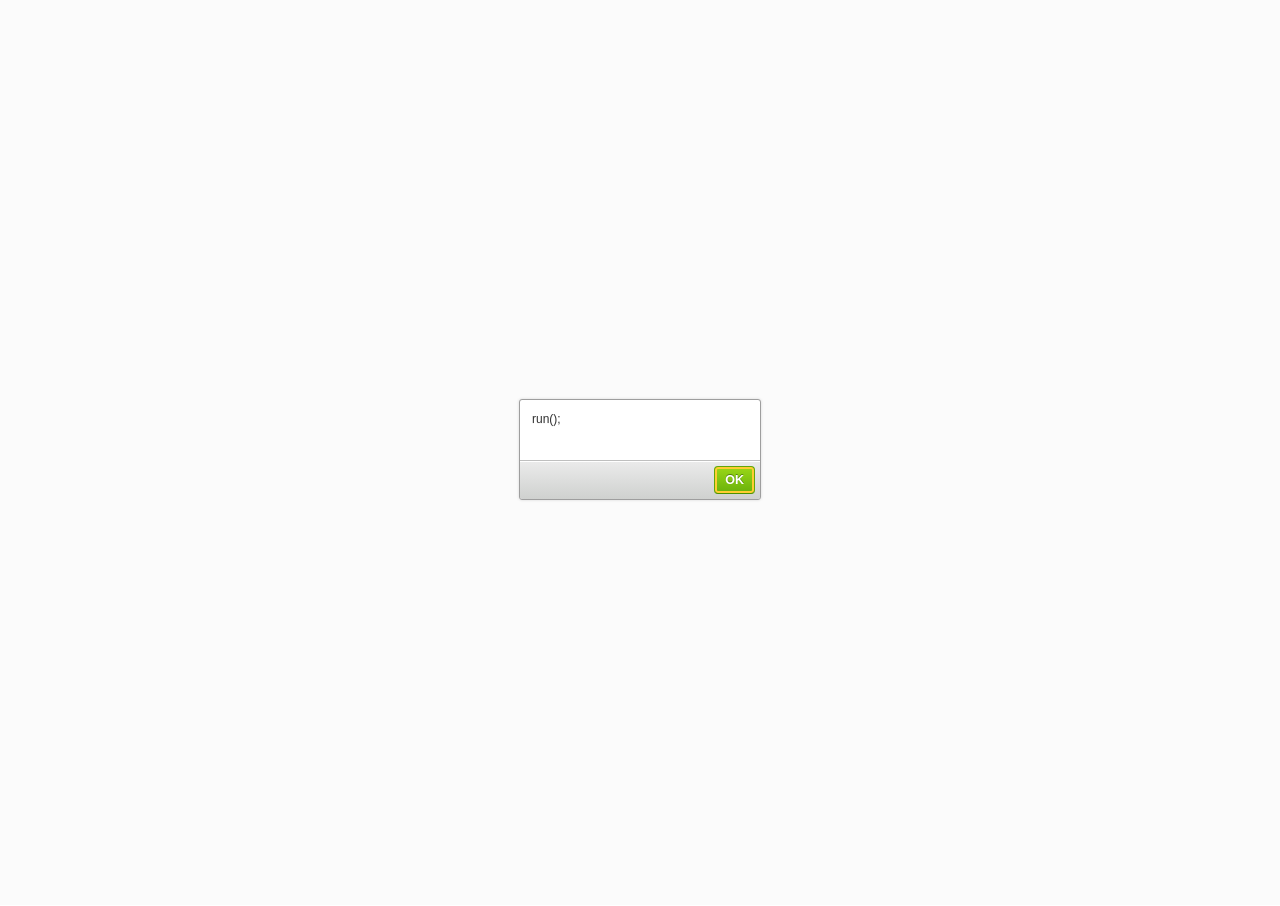
<file: webproject/public/CSS/Admim/ckfinder/ckfinder.html>
<!DOCTYPE html>
<!--
Copyright (c) 2007-2016, CKSource - Frederico Knabben. All rights reserved.
For licensing, see LICENSE.html or http://cksource.com/ckfinder/license
-->
<html>
<head>
	<meta charset="utf-8">
	<meta name="viewport" content="width=device-width,initial-scale=1,user-scalable=no">
	<title>CKFinder 3 - File Browser</title>
</head>
<body>

<script src="ckfinder.js"></script>
<script>
	CKFinder.start();
</script>

</body>
</html>
</file>
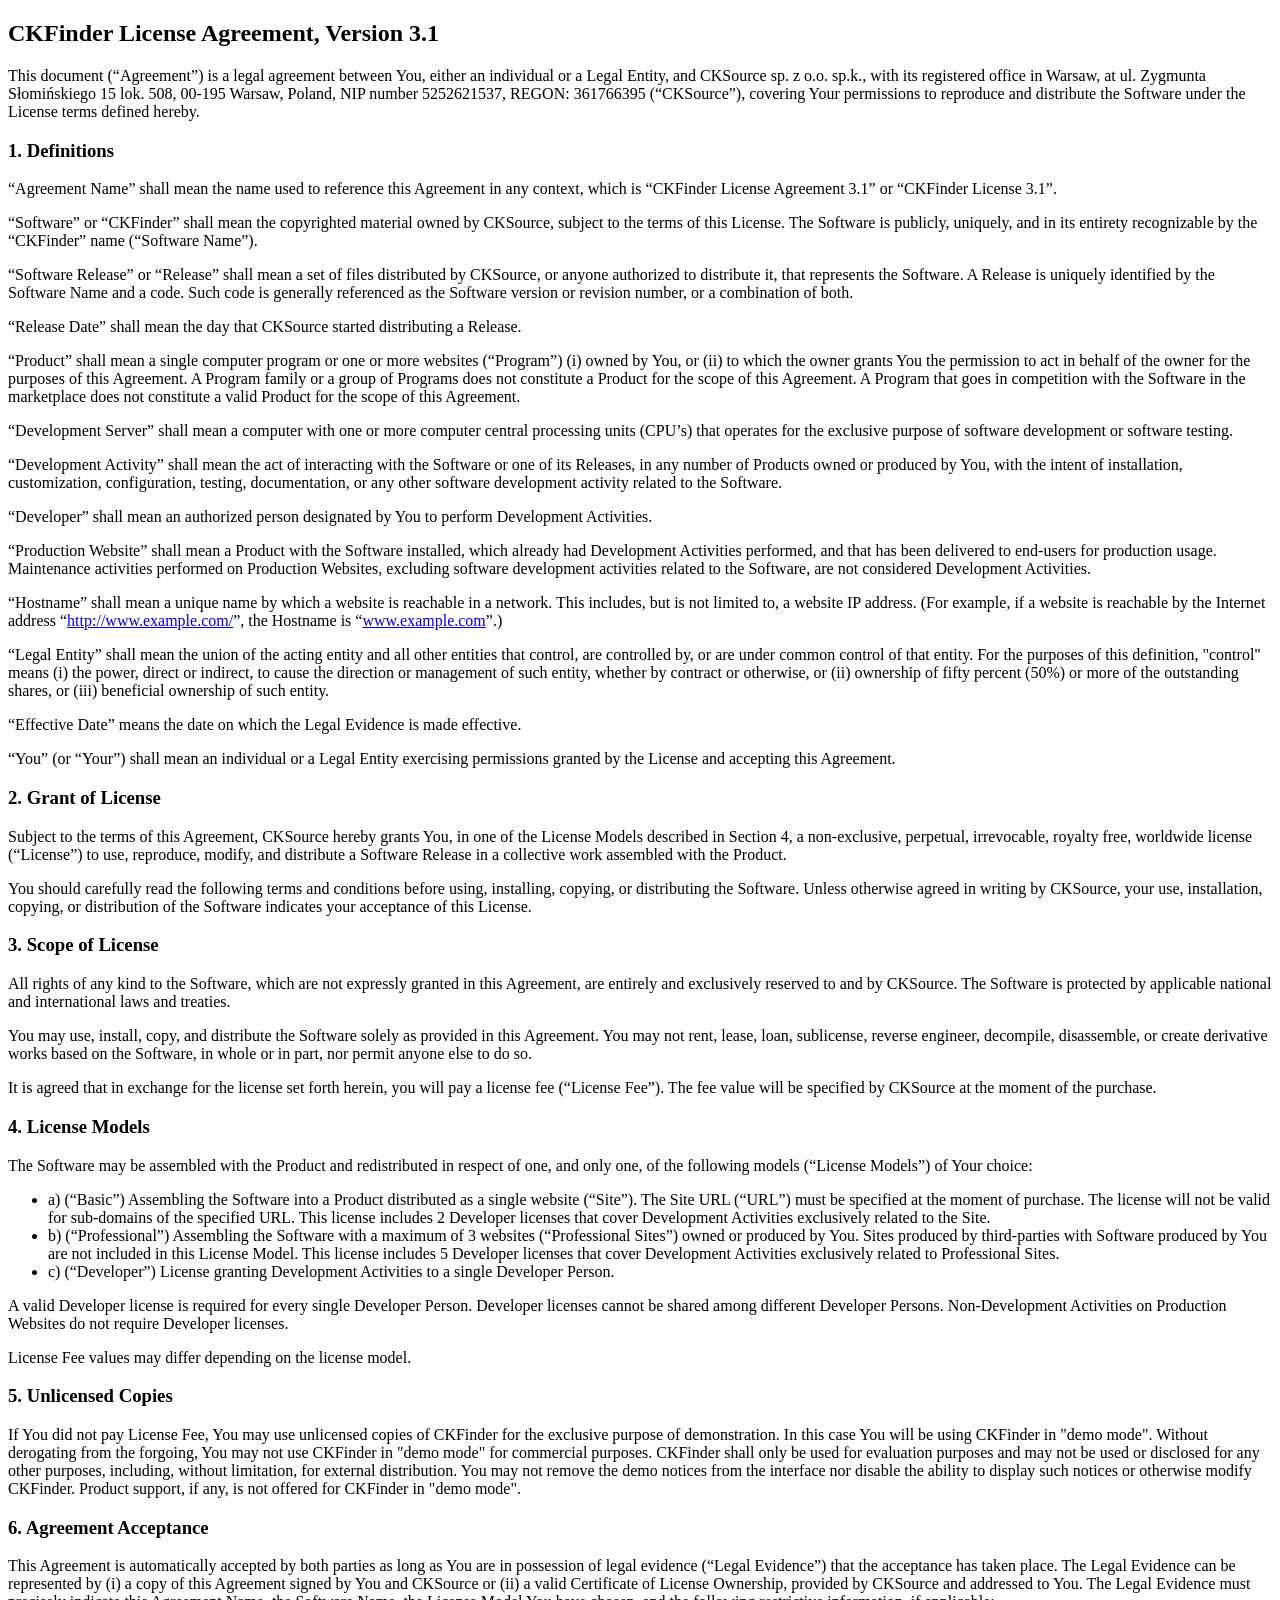
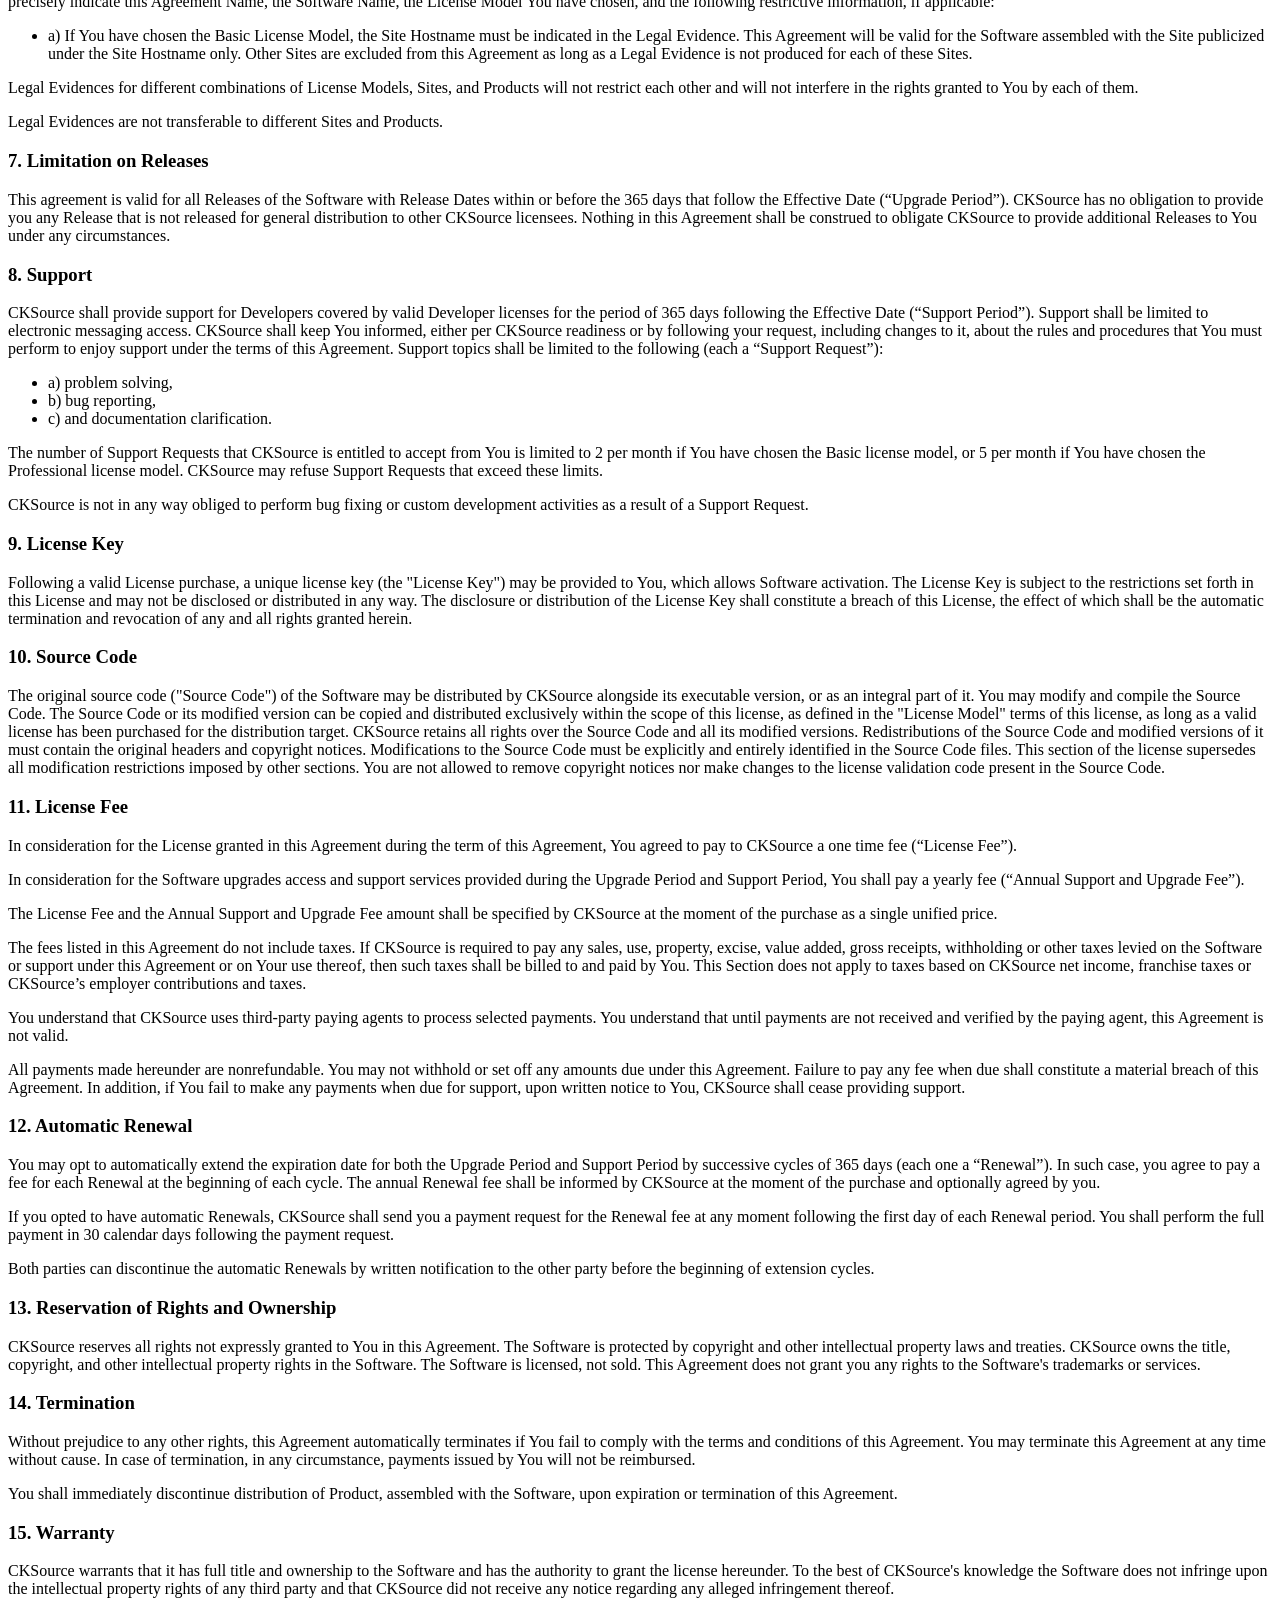
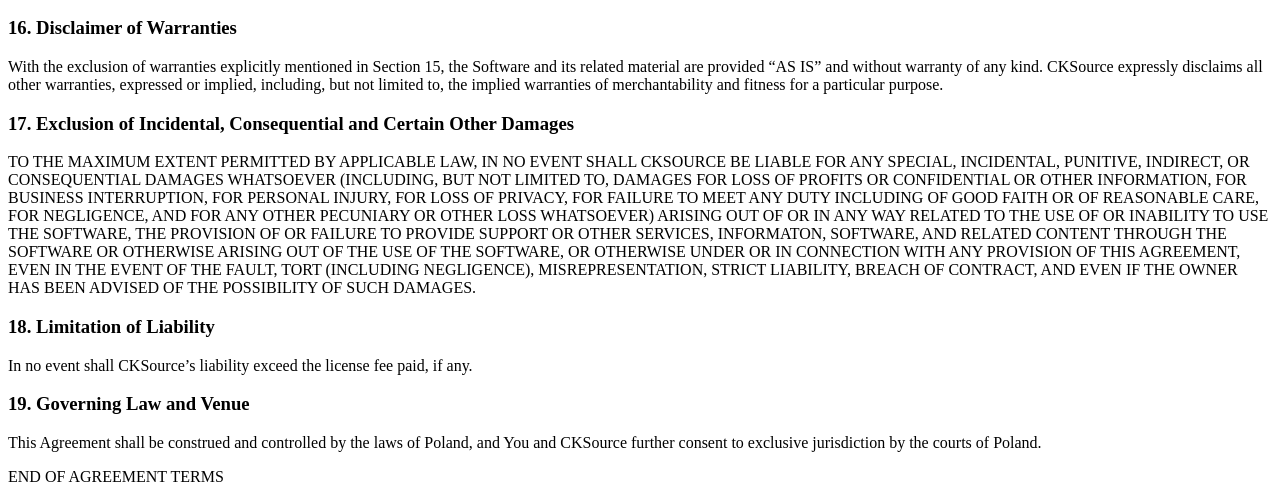
<file: webproject/public/CSS/Admim/ckfinder/LICENSE.html>
<!DOCTYPE html>
<html lang="en">
<head>
	<meta charset="UTF-8">
	<title>CKFinder License</title>
</head>
<body>
<h2>CKFinder License Agreement, Version 3.1</h2>

<p>This document (&ldquo;Agreement&rdquo;) is a legal agreement between You, either an individual or a Legal Entity, and
	CKSource sp. z o.o. sp.k., with its registered office in Warsaw, at ul. Zygmunta Słomińskiego 15 lok. 508, 00-195
	Warsaw, Poland, NIP number 5252621537, REGON: 361766395 (&ldquo;CKSource&rdquo;), covering Your permissions to
	reproduce and distribute the Software under the License terms defined hereby.</p>

<h3>1. Definitions</h3>

<p>&ldquo;Agreement Name&rdquo; shall mean the name used to reference this Agreement in any context, which
	is &ldquo;CKFinder License Agreement 3.1&rdquo; or &ldquo;CKFinder License 3.1&rdquo;.</p>

<p>&ldquo;Software&rdquo; or &ldquo;CKFinder&rdquo; shall mean the copyrighted material owned by CKSource,
	subject to the terms of this License. The Software is publicly, uniquely, and in its entirety recognizable
	by the &ldquo;CKFinder&rdquo; name (&ldquo;Software Name&rdquo;).</p>

<p>&ldquo;Software Release&rdquo; or &ldquo;Release&rdquo; shall mean a set of files distributed by CKSource, or
	anyone authorized to distribute it, that represents the Software. A Release is uniquely identified by the
	Software Name and a code. Such code is generally referenced as the Software version or revision number, or a
	combination of both.</p>

<p>&ldquo;Release Date&rdquo; shall mean the day that CKSource started distributing a Release.</p>

<p>&ldquo;Product&rdquo; shall mean a single computer program or one or more websites (&ldquo;Program&rdquo;)
	(i) owned by You, or (ii) to which the owner grants You the permission to act in behalf of the owner for the
	purposes of this Agreement. A Program family or a group of Programs does not constitute a Product for the
	scope of this Agreement. A Program that goes in competition with the Software in the marketplace does not
	constitute a valid Product for the scope of this Agreement.</p>

<p>&ldquo;Development Server&rdquo; shall mean a computer with one or more computer central processing units
	(CPU&rsquo;s) that operates for the exclusive purpose of software development or software testing.</p>

<p>&ldquo;Development Activity&rdquo; shall mean the act of interacting with the Software or one of its
	Releases, in any number of Products owned or produced by You, with the intent of installation,
	customization, configuration, testing, documentation, or any other software development activity related to
	the Software.</p>

<p>&ldquo;Developer&rdquo; shall mean an authorized person designated by You to perform Development
	Activities.</p>

<p>&ldquo;Production Website&rdquo; shall mean a Product with the Software installed, which already had
	Development Activities performed, and that has been delivered to end-users for production usage. Maintenance
	activities performed on Production Websites, excluding software development activities related to the
	Software, are not considered Development Activities.</p>

<p>&ldquo;Hostname&rdquo; shall mean a unique name by which a website is reachable in a network. This includes,
	but is not limited to, a website IP address. (For example, if a website is reachable by the Internet
	address &ldquo;<a href="http://www.example.com/">http://www.example.com/</a>&rdquo;, the Hostname
	is &ldquo;<a href="http://www.example.com/">www.example.com</a>&rdquo;.)</p>

<p>&ldquo;Legal Entity&rdquo; shall mean the union of the acting entity and all other entities that control, are
	controlled by, or are under common control of that entity. For the purposes of this definition, &quot;control&quot;
	means (i) the power, direct or indirect, to cause the direction or management of such entity, whether by
	contract or otherwise, or (ii) ownership of fifty percent (50%) or more of the outstanding shares, or (iii)
	beneficial ownership of such entity.</p>

<p>&ldquo;Effective Date&rdquo; means the date on which the Legal Evidence is made effective.</p>

<p>&ldquo;You&rdquo; (or &ldquo;Your&rdquo;) shall mean an individual or a Legal Entity exercising permissions
	granted by the License and accepting this Agreement.</p>

<h3>2. Grant of License</h3>

<p>Subject to the terms of this Agreement, CKSource hereby grants You, in one of the License Models described in
	Section 4, a non-exclusive, perpetual, irrevocable, royalty free, worldwide license (&ldquo;License&rdquo;)
	to use, reproduce, modify, and distribute a Software Release in a collective work assembled with the
	Product.</p>

<p>You should carefully read the following terms and conditions before using, installing, copying, or
	distributing the Software. Unless otherwise agreed in writing by CKSource, your use, installation, copying,
	or distribution of the Software indicates your acceptance of this License.</p>

<h3>3. Scope of License</h3>

<p>All rights of any kind to the Software, which are not expressly granted in this Agreement, are entirely and
	exclusively reserved to and by CKSource. The Software is protected by applicable national and international
	laws and treaties.</p>

<p>You may use, install, copy, and distribute the Software solely as provided in this Agreement. You may not
	rent, lease, loan, sublicense, reverse engineer, decompile, disassemble, or create derivative works based on
	the Software, in whole or in part, nor permit anyone else to do so.</p>

<p>It is agreed that in exchange for the license set forth herein, you will pay a license fee (&ldquo;License
	Fee&rdquo;). The fee value will be specified by CKSource at the moment of the purchase.</p>

<h3>4. License Models</h3>

<p>The Software may be assembled with the Product and redistributed in respect of one, and only one, of the
	following models (&ldquo;License Models&rdquo;) of Your choice:</p>

<ul>
	<li>a)&nbsp;(&ldquo;Basic&rdquo;) Assembling the Software into a Product distributed as a single website (&ldquo;Site&rdquo;).
		The Site URL (&ldquo;URL&rdquo;) must be specified at the moment of purchase. The license will not be
		valid for sub-domains of the specified URL. This license includes 2 Developer licenses that cover
		Development Activities exclusively related to the Site.
	</li>
	<li>b)&nbsp;(&ldquo;Professional&rdquo;) Assembling the Software with a maximum of 3 websites (&ldquo;Professional
		Sites&rdquo;) owned or produced by You. Sites produced by third-parties with Software produced by You
		are not included in this License Model. This license includes 5 Developer licenses that cover
		Development Activities exclusively related to Professional Sites.
	</li>
	<li>c)&nbsp;(&ldquo;Developer&rdquo;) License granting Development Activities to a single Developer
		Person.
	</li>
</ul>

<p>A valid Developer license is required for every single Developer Person. Developer licenses cannot be shared
	among different Developer Persons. Non-Development Activities on Production Websites do not require
	Developer licenses.</p>

<p>License Fee values may differ depending on the license model.</p>

<h3>5. Unlicensed Copies</h3>

<p>If You did not pay License Fee, You may use unlicensed copies of CKFinder for the exclusive purpose of
	demonstration. In this case You will be using CKFinder in &quot;demo mode&quot;. Without derogating from the
	forgoing, You may not use CKFinder in &quot;demo mode&quot; for commercial purposes. CKFinder shall only be
	used for evaluation purposes and may not be used or disclosed for any other purposes, including, without
	limitation, for external distribution. You may not remove the demo notices from the interface nor disable
	the ability to display such notices or otherwise modify CKFinder. Product support, if any, is not offered
	for CKFinder in &quot;demo mode&quot;.</p>

<h3>6. Agreement Acceptance</h3>

<p>This Agreement is automatically accepted by both parties as long as You are in possession of legal evidence (&ldquo;Legal
	Evidence&rdquo;) that the acceptance has taken place. The Legal Evidence can be represented by (i) a copy of
	this Agreement signed by You and CKSource or (ii) a valid Certificate of License Ownership, provided by
	CKSource and addressed to You. The Legal Evidence must precisely indicate this Agreement Name, the Software
	Name, the License Model You have chosen, and the following restrictive information, if applicable:</p>

<ul>
	<li>a)&nbsp;If You have chosen the Basic License Model, the Site Hostname must be indicated in the Legal
		Evidence. This Agreement will be valid for the Software assembled with the Site publicized under the
		Site Hostname only. Other Sites are excluded from this Agreement as long as a Legal Evidence is not
		produced for each of these Sites.
	</li>
</ul>

<p>Legal Evidences for different combinations of License Models, Sites, and Products will not restrict each
	other and will not interfere in the rights granted to You by each of them.</p>

<p>Legal Evidences are not transferable to different Sites and Products.</p>

<h3>7. Limitation on Releases</h3>

<p>This agreement is valid for all Releases of the Software with Release Dates within or before the 365 days
	that follow the Effective Date (&ldquo;Upgrade Period&rdquo;). CKSource has no obligation to provide you any
	Release that is not released for general distribution to other CKSource licensees. Nothing in this Agreement
	shall be construed to obligate CKSource to provide additional Releases to You under any circumstances.</p>

<h3>8. Support</h3>

<p>CKSource shall provide support for Developers covered by valid Developer licenses for the period of 365 days
	following the Effective Date (&ldquo;Support Period&rdquo;). Support shall be limited to electronic
	messaging access. CKSource shall keep You informed, either per CKSource readiness or by following your
	request, including changes to it, about the rules and procedures that You must perform to enjoy support
	under the terms of this Agreement. Support topics shall be limited to the following (each a &ldquo;Support
	Request&rdquo;):</p>

<ul>
	<li>a)&nbsp;problem solving,</li>
	<li>b)&nbsp;bug reporting,</li>
	<li>c)&nbsp;and documentation clarification.</li>
</ul>

<p>The number of Support Requests that CKSource is entitled to accept from You is limited to 2 per month if You
	have chosen the Basic license model, or 5 per month if You have chosen the Professional license model.
	CKSource may refuse Support Requests that exceed these limits.</p>

<p>CKSource is not in any way obliged to perform bug fixing or custom development activities as a result of a
	Support Request.</p>

<h3>9. License Key</h3>

<p>Following a valid License purchase, a unique license key (the &quot;License Key&quot;) may be provided to
	You, which allows Software activation. The License Key is subject to the restrictions set forth in this
	License and may not be disclosed or distributed in any way. The disclosure or distribution of the License
	Key shall constitute a breach of this License, the effect of which shall be the automatic termination and
	revocation of any and all rights granted herein.</p>

<h3>10. Source Code</h3>

<p>The original source code (&quot;Source Code&quot;) of the Software may be distributed by CKSource alongside
	its executable version, or as an integral part of it. You may modify and compile the Source Code. The Source
	Code or its modified version can be copied and distributed exclusively within the scope of this license, as
	defined in the &quot;License Model&quot; terms of this license, as long as a valid license has been
	purchased for the distribution target. CKSource retains all rights over the Source Code and all its modified
	versions. Redistributions of the Source Code and modified versions of it must contain the original headers
	and copyright notices. Modifications to the Source Code must be explicitly and entirely identified in the
	Source Code files. This section of the license supersedes all modification restrictions imposed by other
	sections. You are not allowed to remove copyright notices nor make changes to the license validation code
	present in the Source Code.</p>

<h3>11. License Fee</h3>

<p>In consideration for the License granted in this Agreement during the term of this Agreement, You agreed to
	pay to CKSource a one time fee (&ldquo;License Fee&rdquo;).</p>

<p>In consideration for the Software upgrades access and support services provided during the Upgrade Period and
	Support Period, You shall pay a yearly fee (&ldquo;Annual Support and Upgrade Fee&rdquo;).</p>

<p>The License Fee and the Annual Support and Upgrade Fee amount shall be specified by CKSource at the moment of
	the purchase as a single unified price.</p>

<p>The fees listed in this Agreement do not include taxes. If CKSource is required to pay any sales, use,
	property, excise, value added, gross receipts, withholding or other taxes levied on the Software or support
	under this Agreement or on Your use thereof, then such taxes shall be billed to and paid by You. This
	Section does not apply to taxes based on CKSource net income, franchise taxes or CKSource&rsquo;s employer
	contributions and taxes.</p>

<p>You understand that CKSource uses third-party paying agents to process selected payments. You understand that
	until payments are not received and verified by the paying agent, this Agreement is not valid.</p>

<p>All payments made hereunder are nonrefundable. You may not withhold or set off any amounts due under this
	Agreement. Failure to pay any fee when due shall constitute a material breach of this Agreement. In
	addition, if You fail to make any payments when due for support, upon written notice to You, CKSource shall
	cease providing support.</p>

<h3>12. Automatic Renewal</h3>

<p>You may opt to automatically extend the expiration date for both the Upgrade Period and Support Period by
	successive cycles of 365 days (each one a &ldquo;Renewal&rdquo;). In such case, you agree to pay a fee for
	each Renewal at the beginning of each cycle. The annual Renewal fee shall be informed by CKSource at the
	moment of the purchase and optionally agreed by you.</p>

<p>If you opted to have automatic Renewals, CKSource shall send you a payment request for the Renewal fee at any
	moment following the first day of each Renewal period. You shall perform the full payment in 30 calendar
	days following the payment request.</p>

<p>Both parties can discontinue the automatic Renewals by written notification to the other party before the
	beginning of extension cycles.</p>

<h3>13. Reservation of Rights and Ownership</h3>

<p>CKSource reserves all rights not expressly granted to You in this Agreement. The Software is protected by
	copyright and other intellectual property laws and treaties. CKSource owns the title, copyright, and other
	intellectual property rights in the Software. The Software is licensed, not sold. This Agreement does not
	grant you any rights to the Software&#39;s trademarks or services.</p>

<h3>14. Termination</h3>

<p>Without prejudice to any other rights, this Agreement automatically terminates if You fail to comply with the
	terms and conditions of this Agreement. You may terminate this Agreement at any time without cause. In case
	of termination, in any circumstance, payments issued by You will not be reimbursed.</p>

<p>You shall immediately discontinue distribution of Product, assembled with the Software, upon expiration or
	termination of this Agreement.</p>

<h3>15. Warranty</h3>

<p>CKSource warrants that it has full title and ownership to the Software and has the authority to grant the
	license hereunder. To the best of CKSource&#39;s knowledge the Software does not infringe upon the
	intellectual property rights of any third party and that CKSource did not receive any notice regarding any
	alleged infringement thereof.</p>

<h3>16. Disclaimer of Warranties</h3>

<p>With the exclusion of warranties explicitly mentioned in Section 15, the Software and its related material
	are provided &ldquo;AS IS&rdquo; and without warranty of any kind. CKSource expressly disclaims all other
	warranties, expressed or implied, including, but not limited to, the implied warranties of merchantability
	and fitness for a particular purpose.</p>

<h3>17. Exclusion of Incidental, Consequential and Certain Other Damages</h3>

<p>TO THE MAXIMUM EXTENT PERMITTED BY APPLICABLE LAW, IN NO EVENT SHALL CKSOURCE BE LIABLE FOR ANY SPECIAL,
	INCIDENTAL, PUNITIVE, INDIRECT, OR CONSEQUENTIAL DAMAGES WHATSOEVER (INCLUDING, BUT NOT LIMITED TO, DAMAGES
	FOR LOSS OF PROFITS OR CONFIDENTIAL OR OTHER INFORMATION, FOR BUSINESS INTERRUPTION, FOR PERSONAL INJURY,
	FOR LOSS OF PRIVACY, FOR FAILURE TO MEET ANY DUTY INCLUDING OF GOOD FAITH OR OF REASONABLE CARE, FOR
	NEGLIGENCE, AND FOR ANY OTHER PECUNIARY OR OTHER LOSS WHATSOEVER) ARISING OUT OF OR IN ANY WAY RELATED TO
	THE USE OF OR INABILITY TO USE THE SOFTWARE, THE PROVISION OF OR FAILURE TO PROVIDE SUPPORT OR OTHER
	SERVICES, INFORMATON, SOFTWARE, AND RELATED CONTENT THROUGH THE SOFTWARE OR OTHERWISE ARISING OUT OF THE USE
	OF THE SOFTWARE, OR OTHERWISE UNDER OR IN CONNECTION WITH ANY PROVISION OF THIS AGREEMENT, EVEN IN THE EVENT
	OF THE FAULT, TORT (INCLUDING NEGLIGENCE), MISREPRESENTATION, STRICT LIABILITY, BREACH OF CONTRACT, AND EVEN
	IF THE OWNER HAS BEEN ADVISED OF THE POSSIBILITY OF SUCH DAMAGES.</p>

<h3>18. Limitation of Liability</h3>

<p>In no event shall CKSource&rsquo;s liability exceed the license fee paid, if any.</p>

<h3>19. Governing Law and Venue</h3>

<p>This Agreement shall be construed and controlled by the laws of Poland, and You and CKSource further consent
	to exclusive jurisdiction by the courts of Poland.</p>

<p>END OF AGREEMENT TERMS</p>

</body>
</html>
</file>
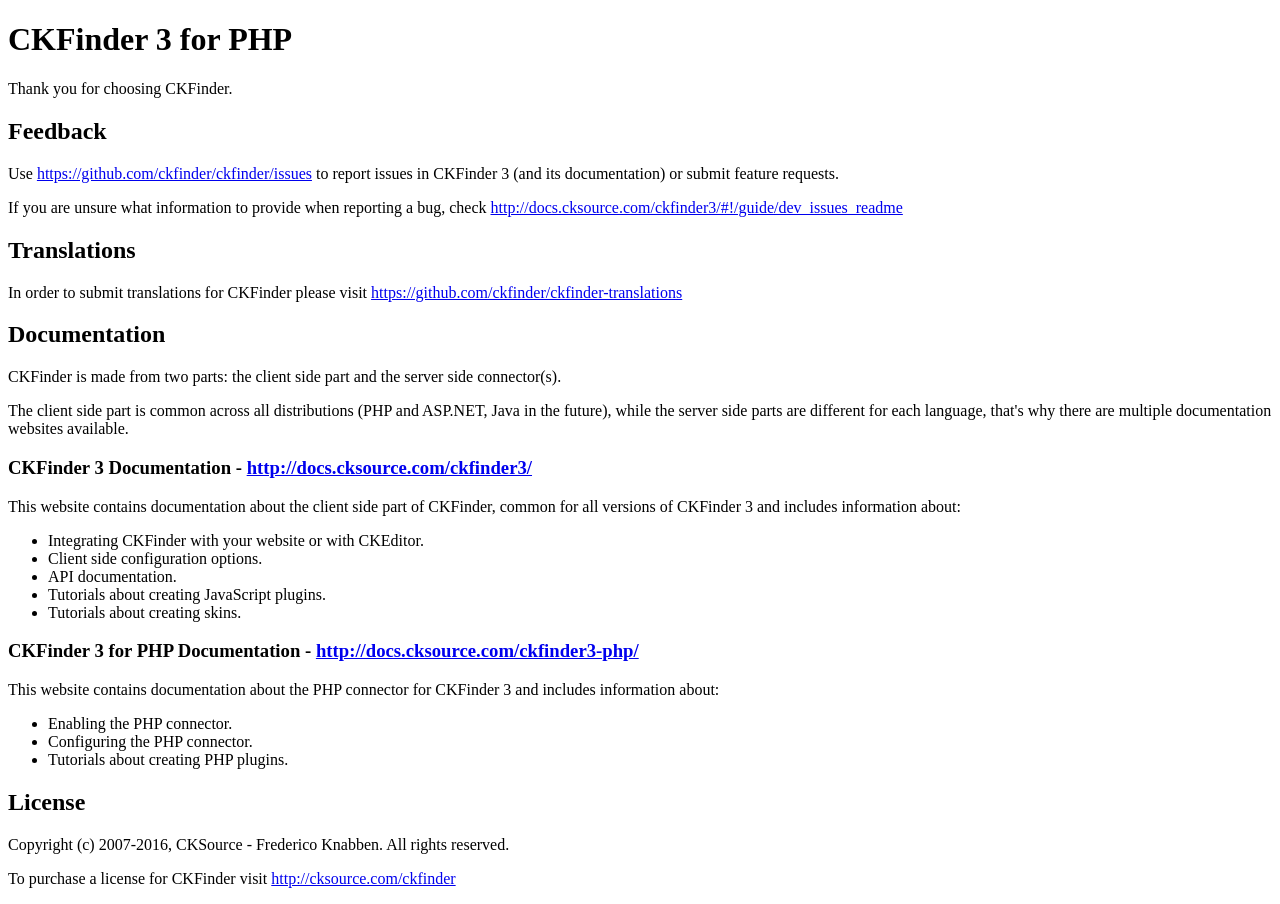
<file: webproject/public/CSS/Admim/ckfinder/README.html>
<!DOCTYPE html>
<html lang="en">
<head>
	<meta charset="UTF-8">
	<title>CKFinder Readme</title>
</head>
<body>
<h1 id="ckfinder-3-for-php">CKFinder 3 for PHP</h1>
<p>Thank you for choosing CKFinder.</p>
<h2 id="feedback">Feedback</h2>
<p>Use <a href="https://github.com/ckfinder/ckfinder/issues">https://github.com/ckfinder/ckfinder/issues</a> to report issues in CKFinder 3 (and its documentation) or submit
feature requests.</p>
<p>If you are unsure what information to provide when reporting a bug, check <a href="http://docs.cksource.com/ckfinder3/#!/guide/dev_issues_readme">http://docs.cksource.com/ckfinder3/#!/guide/dev_issues_readme</a></p>
<h2 id="translations">Translations</h2>
<p>In order to submit translations for CKFinder please visit <a href="https://github.com/ckfinder/ckfinder-translations">https://github.com/ckfinder/ckfinder-translations</a></p>
<h2 id="documentation">Documentation</h2>
<p>CKFinder is made from two parts: the client side part and the server side connector(s).</p>
<p>The client side part is common across all distributions (PHP and ASP.NET, Java in the future), while
the server side parts are different for each language, that&#39;s why there are multiple documentation websites available.</p>
<h3 id="ckfinder-3-documentation-http-docs-cksource-com-ckfinder3-">CKFinder 3 Documentation - <a href="http://docs.cksource.com/ckfinder3/">http://docs.cksource.com/ckfinder3/</a></h3>
<p>This website contains documentation about the client side part of CKFinder, common for all versions of CKFinder 3
and includes information about:</p>
<ul>
<li>Integrating CKFinder with your website or with CKEditor.</li>
<li>Client side configuration options.</li>
<li>API documentation.</li>
<li>Tutorials about creating JavaScript plugins.</li>
<li>Tutorials about creating skins.</li>
</ul>
<h3 id="ckfinder-3-for-php-documentation-http-docs-cksource-com-ckfinder3-php-">CKFinder 3 for PHP Documentation - <a href="http://docs.cksource.com/ckfinder3-php/">http://docs.cksource.com/ckfinder3-php/</a></h3>
<p>This website contains documentation about the PHP connector for CKFinder 3 and includes information about:</p>
<ul>
<li>Enabling the PHP connector.</li>
<li>Configuring the PHP connector.</li>
<li>Tutorials about creating PHP plugins.</li>
</ul>
<h2 id="license">License</h2>
<p>Copyright (c) 2007-2016, CKSource - Frederico Knabben. All rights reserved.</p>
<p>To purchase a license for CKFinder visit <a href="http://cksource.com/ckfinder">http://cksource.com/ckfinder</a></p>

</body>
</html>
</file>
<file: webproject/public/JS/ckeditor/samples/css/samples.css>
/**
 * @license Copyright (c) 2003-2017, CKSource - Frederico Knabben. All rights reserved.
 * For licensing, see LICENSE.md or http://ckeditor.com/license
 */
@media (max-width: 900px) {
  .global-is-mobile-hidden {
    display: none !important;
  }
}
article,
aside,
details,
figcaption,
figure,
footer,
header,
hgroup,
main,
menu,
nav,
section {
  display: block;
}
body,
html {
  margin: 0;
  padding: 0;
  font: 16px / 1.8 Arial, 'Helvetica Neue', Helvetica, sans-serif;
  font-weight: 300;
  color: #575757;
}
.grid-width-10 {
  width: 10%;
}
.grid-width-20 {
  width: 20%;
}
.grid-width-30 {
  width: 30%;
}
.grid-width-40 {
  width: 40%;
}
.grid-width-50 {
  width: 50%;
}
.grid-width-60 {
  width: 60%;
}
.grid-width-70 {
  width: 70%;
}
.grid-width-80 {
  width: 80%;
}
.grid-width-90 {
  width: 90%;
}
.grid-width-100 {
  width: 100%;
}
@media (max-width: 900px) {
  .grid-width-10,
  .grid-width-20,
  .grid-width-30,
  .grid-width-40,
  .grid-width-50,
  .grid-width-60,
  .grid-width-70,
  .grid-width-80,
  .grid-width-90,
  .grid-width-100 {
    width: 100%;
  }
}
*[class*="grid-width"] {
  -webkit-box-sizing: border-box;
  -moz-box-sizing: border-box;
  box-sizing: border-box;
  padding-left: 4%;
  padding-right: 4%;
  float: left;
}
*[class*="grid-width"]:after,
.grid-container:after,
*[class*="grid-width"]:before,
.grid-container:before {
  content: '';
  display: block;
  overflow: hidden;
  visibility: hidden;
  font-size: 0;
  line-height: 0;
  width: 0;
  height: 0;
}
*[class*="grid-width"]:after,
.grid-container:after {
  clear: both;
}
.grid-container {
  -webkit-box-sizing: border-box;
  -moz-box-sizing: border-box;
  box-sizing: border-box;
  margin-left: auto;
  margin-right: auto;
}
.grid-container-nested *[class*="grid-width"]:first-child {
  padding-left: 0;
}
.grid-container-nested *[class*="grid-width"]:last-child {
  padding-right: 0;
}
@media (max-width: 900px) {
  .grid-container-nested *[class*="grid-width"]:first-child {
    padding-left: 4%;
  }
  .grid-container-nested *[class*="grid-width"]:last-child {
    padding-right: 4%;
  }
}
.header-a {
  min-height: 140px;
  overflow: hidden;
}
.header-a .header-a-logo {
  margin: 40px 0 0;
}
@media (max-width: 900px) {
  .header-a .header-a-logo {
    text-align: center;
  }
}
.header-a .header-a-logo img {
  border: transparent;
}
.navigation-a {
  height: 30px;
  background: #3D3D3D;
  position: absolute;
  left: 0;
  right: 0;
  top: 0;
  padding: 0;
  overflow: hidden;
}
@media (max-width: 900px) {
  .navigation-a {
    text-align: center;
  }
}
.navigation-a ul {
  list-style: none;
  margin: 0;
  overflow: hidden;
}
.navigation-a ul li,
.navigation-a ul li a {
  display: inline-block;
}
@media (max-width: 900px) {
  .navigation-a ul {
    width: auto;
    text-overflow: ellipsis;
    white-space: nowrap;
    display: inline-block;
    float: none;
  }
  .navigation-a ul:before,
  .navigation-a ul:after {
    display: none;
  }
}
.navigation-a ul.navigation-a-left {
  text-align: left;
}
@media (max-width: 900px) {
  .navigation-a ul.navigation-a-left {
    padding-right: 0;
  }
}
.navigation-a ul.navigation-a-right {
  text-align: right;
}
@media (max-width: 900px) {
  .navigation-a ul.navigation-a-right {
    padding-left: 23px;
  }
}
.navigation-a ul li + li {
  margin-left: 23px;
}
.navigation-a ul li a {
  font-size: 10px;
  font-size: 0.625rem;
  line-height: 18px;
  line-height: 1.13rem;
  line-height: 30px;
  float: left;
  color: #ddd;
  font-weight: bold;
  text-decoration: none;
  text-transform: uppercase;
}
.navigation-a ul li a:hover {
  cursor: pointer;
  color: #fff;
}
.icon-navigation-a-github:before,
.icon-navigation-a-github:after {
  background-image: url("[data-uri]");
}
.navigation-b {
  text-align: right;
  margin: 52px 0 0;
  overflow: visible;
}
@media (max-width: 900px) {
  .navigation-b {
    text-align: center;
    margin-top: 20px;
    padding: 0;
  }
}
.navigation-b ul {
  padding: 0;
  list-style: none;
  margin: 0;
  overflow: visible;
}
.navigation-b ul li,
.navigation-b ul li a {
  display: inline-block;
}
@media (max-width: 900px) {
  .navigation-b ul {
    display: table;
    width: 100%;
    padding-bottom: 1.5em;
  }
}
@media (max-width: 900px) {
  .navigation-b ul li {
    display: table-row;
  }
}
.navigation-b ul li + li {
  margin-left: 20px;
}
@media (max-width: 900px) {
  .navigation-b ul li + li {
    margin-left: 0;
  }
}
.navigation-b ul li a {
  -webkit-box-sizing: border-box;
  -moz-box-sizing: border-box;
  box-sizing: border-box;
  text-transform: uppercase;
  text-decoration: none;
  outline: none;
}
@media (max-width: 900px) {
  .navigation-b ul li a {
    width: 100%;
    -webkit-border-radius: 0;
    -webkit-background-clip: padding-box;
    -moz-border-radius: 0;
    -moz-background-clip: padding;
    border-radius: 0;
    background-clip: padding-box;
  }
}
.footer-a {
  font-size: 13px;
  font-size: 0.8125rem;
  line-height: 23.4px;
  line-height: 1.46rem;
  padding-top: 2.25em;
  padding-bottom: 2.25em;
  overflow: hidden;
  color: #8a8a8a;
}
.footer-a a {
  color: #27C0D8;
  text-decoration: none;
  border-bottom: 1px dotted #27C0D8;
}
.footer-a a:hover {
  color: #23adc2;
}
.footer-a p {
  margin: 0;
  display: inline-block;
  text-align: center;
}
.content {
  font-size: 14px;
  font-size: 0.875rem;
  line-height: 25.2px;
  line-height: 1.57rem;
  overflow: hidden;
  padding-top: 1.5em;
  padding-bottom: 1.5em;
}
.content p {
  margin: 0.75em 0;
}
.content ul,
.content ol,
.content pre,
.content blockquote,
.content textarea:not([class^="cke"]),
.content .cke {
  margin: 1.875em 0;
}
.content code,
.content kbd {
  -webkit-border-radius: 3px;
  -webkit-background-clip: padding-box;
  -moz-border-radius: 3px;
  -moz-background-clip: padding;
  border-radius: 3px;
  background-clip: padding-box;
  padding: 3px 4px;
}
.content pre,
.content code,
.content kbd,
.content blockquote {
  background: #f5f5f5;
}
.content blockquote,
.content pre {
  background: none;
  border-left: 4px solid #27C0D8;
  padding: 1.5em 2.25em;
}
.content p a,
.content ul a,
.content ol a,
.content blockquote a,
.content h1 a,
.content h2 a,
.content h3 a,
.content h4 a,
.content h5 a {
  color: #27C0D8;
  text-decoration: none;
  border-bottom: 1px dotted #27C0D8;
}
.content p a:hover,
.content ul a:hover,
.content ol a:hover,
.content blockquote a:hover,
.content h1 a:hover,
.content h2 a:hover,
.content h3 a:hover,
.content h4 a:hover,
.content h5 a:hover {
  color: #23adc2;
}
.content h1,
.content h2,
.content h3,
.content h4,
.content h5 {
  color: #000;
  font-weight: 100;
}
.content h1 code,
.content h2 code,
.content h3 code,
.content h4 code,
.content h5 code,
.content h1 kbd,
.content h2 kbd,
.content h3 kbd,
.content h4 kbd,
.content h5 kbd {
  font-size: inherit;
}
.content h1 a.content-heading-anchor,
.content h2 a.content-heading-anchor,
.content h3 a.content-heading-anchor,
.content h4 a.content-heading-anchor,
.content h5 a.content-heading-anchor {
  font-weight: 100;
  vertical-align: middle;
  opacity: 0;
  border: 0;
}
.content h1:hover a.content-heading-anchor,
.content h2:hover a.content-heading-anchor,
.content h3:hover a.content-heading-anchor,
.content h4:hover a.content-heading-anchor,
.content h5:hover a.content-heading-anchor {
  opacity: 1;
}
.content h1:target a,
.content h2:target a,
.content h3:target a,
.content h4:target a,
.content h5:target a {
  -webkit-animation: targetLinkOpacity 0.5s linear alternate;
  -moz-animation: targetLinkOpacity 0.5s linear alternate;
  -o-animation: targetLinkOpacity 0.5s linear alternate;
  animation: targetLinkOpacity 0.5s linear alternate;
  opacity: 1;
}
.content input,
.content select,
.content textarea:not([class^="cke"]) {
  -webkit-border-radius: 3px;
  -webkit-background-clip: padding-box;
  -moz-border-radius: 3px;
  -moz-background-clip: padding;
  border-radius: 3px;
  background-clip: padding-box;
  -webkit-box-shadow: inset 0 1px 1px rgba(0, 0, 0, 0.08);
  -moz-box-shadow: inset 0 1px 1px rgba(0, 0, 0, 0.08);
  box-shadow: inset 0 1px 1px rgba(0, 0, 0, 0.08);
  font: inherit;
  color: inherit;
  border: 1px solid #D9D9D9;
  padding: .2em .5em;
}
.content input:focus,
.content select:focus,
.content textarea:not([class^="cke"]):focus {
  border-color: #66afe9;
  outline: 0;
  -webkit-box-shadow: inset 0 1px 1px rgba(0, 0, 0, 0.08), 0 0 8px #93c6ef;
  -moz-box-shadow: inset 0 1px 1px rgba(0, 0, 0, 0.08), 0 0 8px #93c6ef;
  box-shadow: inset 0 1px 1px rgba(0, 0, 0, 0.08), 0 0 8px #93c6ef;
}
.content abbr {
  border-bottom: 1px dotted #666;
  cursor: pointer;
}
.content blockquote {
  font-style: italic;
  font-family: Georgia, Times, "Times New Roman", serif;
  font-size: 16px;
  font-size: 1rem;
  line-height: 28.8px;
  line-height: 1.8rem;
}
.content em {
  font-style: italic;
}
.content h1 {
  font-size: 36px;
  font-size: 2.25rem;
  line-height: 64.8px;
  line-height: 4.05rem;
  margin: 1.125em 0 0;
}
.content h2 {
  font-size: 27.2px;
  font-size: 1.7rem;
  line-height: 48.96px;
  line-height: 3.06rem;
  margin: 0.9em 0 0;
}
.content h3 {
  font-size: 24px;
  font-size: 1.5rem;
  line-height: 43.2px;
  line-height: 2.7rem;
  font-weight: 500;
  margin: 0.75em 0 0;
}
.content h4 {
  font-size: 19.2px;
  font-size: 1.2rem;
  line-height: 34.56px;
  line-height: 2.16rem;
  font-weight: 500;
  margin: 0.75em 0 0;
}
.content h5 {
  font-size: 17.6px;
  font-size: 1.1rem;
  line-height: 31.68px;
  line-height: 1.98rem;
  font-weight: 500;
  margin: 0.75em 0 0;
}
.content hr {
  border: 0;
  border-top: 4px solid #D9D9D9;
  margin: 1.5em 0;
}
.content input[type="text"] {
  height: 1.8em;
  line-height: 1.8em;
}
.content input[type="button"] {
  -webkit-appearance: button;
  -moz-appearance: button;
  appearance: button;
}
.content kbd {
  font-size: 12px;
  font-size: 0.75rem;
  line-height: 21.6px;
  line-height: 1.35rem;
  font-family: Arial, 'Helvetica Neue', Helvetica, sans-serif;
  padding: 2px 6px;
  -webkit-box-shadow: 0 0 4px #fff inset, 0 2px 0 #D9D9D9;
  -moz-box-shadow: 0 0 4px #fff inset, 0 2px 0 #D9D9D9;
  box-shadow: 0 0 4px #fff inset, 0 2px 0 #D9D9D9;
}
.content p img {
  vertical-align: middle;
}
.content p pre {
  padding: 1.5em;
}
.content pre {
  padding: 0;
  border: 0;
  tab-size: 4;
  -o-tab-size: 4;
  -moz-tab-size: 4;
}
.content pre,
.content code {
  font-size: 11.89px;
  font-size: 0.743rem;
  line-height: 21.4px;
  line-height: 1.34rem;
  font-family: Consolas, Menlo, Monaco, Lucida Console, Liberation Mono, DejaVu Sans Mono, Bitstream Vera Sans Mono, Courier New, monospace, serif;
}
.content pre a,
.content code a {
  border: 0;
}
.content pre code {
  padding: 0.75em;
  display: block;
}
.content strong {
  color: #000;
}
.content ul ul,
.content ol ul,
.content ul ol,
.content ol ol {
  margin: 0.75em 0;
}
.content ul li,
.content ol li {
  font-size: 14px;
  font-size: 0.875rem;
  line-height: 30.24px;
  line-height: 1.89rem;
}
.content textarea:not([class^="cke"]) {
  width: 100%;
}
.content div.todo {
  border: 2px dotted #444;
  padding: 10px;
  margin: 60px 0 10px 0;
  /* Remove me some day */
}
.content div.todo:before {
  content: "TODO";
  font-weight: bold;
}
body a.button-a,
body button.button-a,
body input.button-a {
  -webkit-border-radius: 3px;
  -webkit-background-clip: padding-box;
  -moz-border-radius: 3px;
  -moz-background-clip: padding;
  border-radius: 3px;
  background-clip: padding-box;
  font-size: 14px;
  font-size: 0.875rem;
  line-height: 25.2px;
  line-height: 1.57rem;
  height: 36px;
  line-height: 36px;
  padding: 0 1.1em;
  font-weight: 700;
  color: #3e3e3e;
  white-space: nowrap;
  text-decoration: none;
  display: inline-block;
  cursor: pointer;
  border: 0;
  vertical-align: middle;
  margin: 1px 0;
  background: transparent;
}
body a.button-a.icon-pos-left,
body button.button-a.icon-pos-left,
body input.button-a.icon-pos-left {
  padding-left: .8em;
}
body a.button-a.icon-pos-right,
body button.button-a.icon-pos-right,
body input.button-a.icon-pos-right {
  padding-right: .8em;
}
body a.button-a.button-a-no-text,
body button.button-a.button-a-no-text,
body input.button-a.button-a-no-text {
  -webkit-border-radius: 100px;
  -webkit-background-clip: padding-box;
  -moz-border-radius: 100px;
  -moz-background-clip: padding;
  border-radius: 100px;
  background-clip: padding-box;
  width: 36px;
  padding: 0;
  text-indent: -999px;
  overflow: hidden;
  position: relative;
  text-align: center;
}
body a.button-a.button-a-no-text:before,
body button.button-a.button-a-no-text:before,
body input.button-a.button-a-no-text:before {
  position: absolute;
  left: 50%;
  top: 50%;
  margin: -9px 0 0 -9px;
}
@media (max-width: 900px) {
  body a.button-a.button-a-mobile-collapsed,
  body button.button-a.button-a-mobile-collapsed,
  body input.button-a.button-a-mobile-collapsed {
    -webkit-border-radius: 100px;
    -webkit-background-clip: padding-box;
    -moz-border-radius: 100px;
    -moz-background-clip: padding;
    border-radius: 100px;
    background-clip: padding-box;
    width: 36px;
    padding: 0;
    text-indent: -999px;
    overflow: hidden;
    position: relative;
    text-align: center;
  }
  body a.button-a.button-a-mobile-collapsed:before,
  body button.button-a.button-a-mobile-collapsed:before,
  body input.button-a.button-a-mobile-collapsed:before {
    position: absolute;
    left: 50%;
    top: 50%;
    margin: -9px 0 0 -9px;
  }
  body a.button-a.button-a-mobile-collapsed:before,
  body button.button-a.button-a-mobile-collapsed:before,
  body input.button-a.button-a-mobile-collapsed:before {
    position: absolute;
    left: 50%;
    top: 50%;
    margin: -9px 0 0 -9px;
  }
}
body a.button-a:active,
body button.button-a:active,
body input.button-a:active,
body a.button-a:hover,
body button.button-a:hover,
body input.button-a:hover {
  color: #fff;
  background: #23adc2;
}
body a.button-a:focus,
body button.button-a:focus,
body input.button-a:focus {
  border-color: #66afe9;
  outline: 0;
  -webkit-box-shadow: inset 0 1px 1px rgba(0, 0, 0, 0.075), 0 0 8px #93c6ef;
  -moz-box-shadow: inset 0 1px 1px rgba(0, 0, 0, 0.075), 0 0 8px #93c6ef;
  box-shadow: inset 0 1px 1px rgba(0, 0, 0, 0.075), 0 0 8px #93c6ef;
}
body a.button-a-soft,
body button.button-a-soft,
body input.button-a-soft {
  background: #e7e7e7;
}
body a.button-a-soft:active,
body button.button-a-soft:active,
body input.button-a-soft:active,
body a.button-a-soft:hover,
body button.button-a-soft:hover,
body input.button-a-soft:hover {
  color: #3e3e3e;
  background: #cecece;
}
body a.button-a-background,
body button.button-a-background,
body input.button-a-background,
body a.navigation-b ul li a:hover,
body button.navigation-b ul li a:hover,
body input.navigation-b ul li a:hover {
  color: #fff;
  background: #27C0D8;
}
body a.button-a-background:active,
body button.button-a-background:active,
body input.button-a-background:active,
body a.button-a-background:hover,
body button.button-a-background:hover,
body input.button-a-background:hover,
body a.navigation-b ul li a:hover:active,
body button.navigation-b ul li a:hover:active,
body input.navigation-b ul li a:hover:active,
body a.navigation-b ul li a:hover:hover,
body button.navigation-b ul li a:hover:hover,
body input.navigation-b ul li a:hover:hover {
  color: #fff;
  background: #23adc2;
}
.balloon-a {
  font-size: 12px;
  font-size: 0.75rem;
  line-height: 21.6px;
  line-height: 1.35rem;
  -webkit-border-radius: 3px;
  -webkit-background-clip: padding-box;
  -moz-border-radius: 3px;
  -moz-background-clip: padding;
  border-radius: 3px;
  background-clip: padding-box;
  border-bottom: 3px solid #d4d4d4;
  background: #ebebeb;
  display: inline-block;
  white-space: nowrap;
  padding: .4em 1.2em .2em;
  font-weight: 700;
  position: relative;
  z-index: 1000;
  text-transform: none;
  color: #575757;
}
.balloon-a:hover {
  color: #575757;
}
.balloon-a:before {
  content: '';
  width: 0;
  height: 0;
  border-style: solid;
  position: absolute;
}
.balloon-a-ne:before,
.balloon-a-nw:before {
  top: -13px;
  border-width: 0 9px 15.6px 9px;
  border-color: transparent transparent #ebebeb transparent;
}
.balloon-a-se:before,
.balloon-a-sw:before {
  bottom: -13px;
  border-width: 15.6px 9px 0 9px;
  border-color: #ebebeb transparent transparent transparent;
}
.balloon-a-nw:before,
.balloon-a-sw:before {
  left: 20px;
}
.balloon-a-ne:before,
.balloon-a-se:before {
  right: 20px;
}
.icon-pos-left:before,
.icon-pos-right:after {
  content: '';
  display: inline-block;
  width: 18px;
  height: 18px;
  vertical-align: middle;
  background-repeat: no-repeat;
}
.icon-pos-left:before {
  margin-right: 10px;
}
.icon-pos-right:after {
  margin-left: 10px;
}
.icon-download:before,
.icon-download:after {
  background-image: url("[data-uri]");
}
.icon-question-mark:before,
.icon-question-mark:after {
  background-image: url("[data-uri]");
}
.icon-close:before,
.icon-close:after {
  background-image: url("[data-uri]");
}
.ie8 .switch > * {
  vertical-align: middle;
}
.ie8 .switch input[type="radio"] {
  margin: 0 0.25em;
  display: inline-block;
}
.ie8 .switch label {
  margin-left: 0 !important;
  margin-right: 0 !important;
}
.ie8 .switch label[data-for="1"] {
  float: left;
}
.ie8 .switch label[data-for="2"] {
  float: right;
}
.ie8 .switch .switch-inner {
  display: none;
}
.switch {
  font-size: 14px;
  font-size: 0.875rem;
  line-height: 25.2px;
  line-height: 1.57rem;
  font-weight: bold;
  background-color: #27C0D8;
  overflow: hidden;
  display: inline-block;
  padding: 0.75em 0.25em;
  color: #fff;
  -webkit-border-radius: 3px;
  -webkit-background-clip: padding-box;
  -moz-border-radius: 3px;
  -moz-background-clip: padding;
  border-radius: 3px;
  background-clip: padding-box;
  position: relative;
}
.switch input[type="radio"] {
  display: none;
}
.switch label {
  position: relative;
  z-index: 2;
  float: left;
  cursor: pointer;
  padding: 0 0.75em;
}
.switch label:hover {
  text-decoration: underline;
}
.switch .switch-inner {
  float: left;
  background-color: #FFF;
  height: 1.5em;
  width: 4.125em;
  padding: 2px;
  margin: 0 0.25em;
  -webkit-border-radius: 5.5px;
  -webkit-background-clip: padding-box;
  -moz-border-radius: 5.5px;
  -moz-background-clip: padding;
  border-radius: 5.5px;
  background-clip: padding-box;
}
.switch .switch-inner .handler {
  overflow: hidden;
  position: relative;
  display: block;
  height: 1.5em;
  width: 1.5em;
  background: #25b4cb;
  -webkit-border-radius: 4.5px;
  -webkit-background-clip: padding-box;
  -moz-border-radius: 4.5px;
  -moz-background-clip: padding;
  border-radius: 4.5px;
  background-clip: padding-box;
}
.switch .switch-inner .handler:before {
  content: '';
  display: block;
  position: absolute;
  top: 0;
  right: 0;
  bottom: 3px;
  left: 0;
  background-color: #34c4da;
  -webkit-border-bottom-left-radius: 4.5px;
  -moz-border-radius-bottomleft: 4.5px;
  border-bottom-left-radius: 4.5px;
  -webkit-border-bottom-right-radius: 4.5px;
  -webkit-background-clip: padding-box;
  -moz-border-radius-bottomright: 4.5px;
  -moz-background-clip: padding;
  border-bottom-right-radius: 4.5px;
  background-clip: padding-box;
}
.switch:hover .switch-inner .handler:before {
  background: #45c9dd;
}
.switch input[data-num="2"]:checked ~ .switch-inner > .handler {
  margin-left: auto;
}
.switch input[data-num="2"]:checked ~ label[data-for="1"] {
  padding-right: 5.125em;
  margin-right: -4.375em;
}
.switch input[data-num="1"]:checked ~ label[data-for="2"] {
  padding-left: 5.125em;
  margin-left: -4.375em;
}
.toggler {
  -webkit-user-select: none;
  -moz-user-select: none;
  -ms-user-select: none;
  user-select: none;
}
.toggler label {
  cursor: pointer;
}
.toggler [data-collapse] {
  display: inherit;
}
.toggler [data-expand] {
  display: none;
}
.toggler.collapsed [data-collapse] {
  display: none;
}
.toggler.collapsed [data-expand] {
  display: inherit;
}
.toggler-container {
  overflow: hidden;
}
.toggler-container.collapsed {
  height: 0;
}
.icon-toggler-expanded:before,
.icon-toggler-collapsed:before,
.icon-toggler-expanded:after,
.icon-toggler-collapsed:after {
  background-image: url("[data-uri]");
}
.icon-toggler-expanded.icon-light:before,
.icon-toggler-collapsed.icon-light:before,
.icon-toggler-expanded.icon-light:after,
.icon-toggler-collapsed.icon-light:after {
  background-image: url("[data-uri]");
}
.icon-toggler-expanded:before,
.icon-toggler-expanded:after {
  background-position: top left;
}
.icon-toggler-collapsed:before,
.icon-toggler-collapsed:after {
  background-position: bottom left;
}
.modal {
  padding: 20px;
  border-radius: 3px;
  background-color: white;
  max-width: 700px;
  -webkit-box-sizing: border-box;
  -moz-box-sizing: border-box;
  box-sizing: border-box;
  width: 80% !important;
  top: 50% !important;
  -webkit-transform: translate(-50%, -50%) !important;
  -moz-transform: translate(-50%, -50%) !important;
  -o-transform: translate(-50%, -50%) !important;
  -ms-transform: translate(-50%, -50%) !important;
  transform: translate(-50%, -50%) !important;
}
.modal-close {
  -webkit-border-radius: 100px;
  -webkit-background-clip: padding-box;
  -moz-border-radius: 100px;
  -moz-background-clip: padding;
  border-radius: 100px;
  background-clip: padding-box;
  cursor: pointer;
  height: 18px;
  width: 18px;
  position: absolute;
  top: 10px;
  right: 10px;
  font-size: 17px;
  text-align: center;
  line-height: 19px;
  background: #cccccc;
}
main .grid-container,
header .grid-container,
.navigation-a > div,
footer > div {
  max-width: 968px;
}
.header-a {
  margin-top: 30px;
}
.footer-a {
  border-top: 1px solid #D9D9D9;
}
.adjoined-top {
  background-color: #27C0D8;
  color: #fff;
}
.adjoined-top .content h1,
.adjoined-top .content h2,
.adjoined-top .content h3,
.adjoined-top .content h4,
.adjoined-top .content h5 {
  color: #fff;
}
.adjoined-top .content p {
  font-size: 18px;
  font-size: 1.125rem;
  line-height: 32.4px;
  line-height: 2.02rem;
  font-weight: 100;
}
.adjoined-top .content p a {
  text-decoration: none;
  border-bottom: 1px dotted #fff;
  color: inherit;
}
.adjoined-top .content p a:hover {
  color: #e6e6e6;
}
.adjoined-top .content button {
  color: #fff;
}
.adjoined-top .content strong {
  color: #fff;
}
.adjoined-top .content code {
  font-size: inherit;
  color: #27C0D8;
}
.adjoined-bottom {
  position: relative;
}
.adjoined-bottom:before {
  z-index: -1;
  content: '';
  background: #27C0D8;
  position: absolute;
  top: 0;
  left: 0;
  right: 0;
  height: 50%;
}
main .grid-container,
header .grid-container,
.navigation-a > div,
footer > div {
  max-width: 1052px;
}
main .grid-container.freed-width {
  max-width: none;
}
.switch {
  background: #25b4cb;
  float: right;
  overflow: visible;
}
.switch .balloon-a {
  position: absolute;
  top: -40px;
  right: 50%;
  margin-right: -15px;
  background: #FFEFC1;
  border-bottom-color: #DCDCA4;
}
.switch .balloon-a:before {
  border-color: #FFEFC1 transparent transparent transparent;
}
#toolbar .editors-container {
  overflow: hidden;
  height: 0;
  transition: height 200ms;
}
#toolbar .editors-container.active {
  height: auto;
}
#main #editor {
  background: #FFF;
  padding: 2% 4%;
  border: dashed 5px #27C0D8;
}
#main .adjoined-top:before {
  height: 335px;
}
#toolbar .adjoined-top:before {
  height: 219px;
}
#toolbar .adjoined-top .grid-container-nested {
  height: 147px;
}
.content .grid-switch-magic {
  margin: 3.5em 0 0;
}
#info-box {
  padding-bottom: 0;
}
#info-box > div {
  width: 100%;
  text-align: right;
}
#info-box > div .toggler {
  padding-right: 0;
}
#info-box > div .toggler:hover {
  background: transparent;
  color: #000;
}
#info-box > div .toggler:hover > label {
  text-decoration: underline;
}
#info-box > div h2 {
  float: left;
  margin-top: 0;
}
#info-box > div#instructions-container {
  text-align: left;
}
#toolbarModifierWrapper {
  overflow: hidden;
  height: 0;
  opacity: 0;
  transition: height 200ms;
}
#toolbarModifierWrapper.active {
  height: auto;
  opacity: 1;
}
header {
  overflow: visible;
}
header div.grid-container {
  overflow: visible;
}
header .navigation-b {
  overflow: visible;
}
header .navigation-b ul {
  overflow: visible;
}
header .navigation-b a {
  position: relative;
}
header .balloon-a {
  position: absolute;
  top: 48px;
  left: 50%;
  margin-left: -35px;
}
@media (max-width: 1140px) {
  header .balloon-a {
    left: auto;
    margin-left: auto;
    right: 50%;
    margin-right: -35px;
  }
  header .balloon-a:before {
    left: auto;
    right: 22px;
  }
}
@media (max-width: 900px) {
  header .balloon-a {
    display: none;
  }
}
#toolbar .cke_toolbar {
  pointer-events: none;
  -webkit-user-select: none;
  -moz-user-select: none;
  -ms-user-select: none;
  user-select: none;
  cursor: default;
}
.some-toolbar-active .cke_toolbar {
  zoom: 1;
  filter: alpha(opacity=50);
  -webkit-opacity: 0.5;
  -moz-opacity: 0.5;
  opacity: 0.5;
}
.cke_toolbar.active {
  position: relative;
  zoom: 1;
  filter: alpha(opacity=100);
  -webkit-opacity: 1;
  -moz-opacity: 1;
  opacity: 1;
}
.cke_toolbar.active:after {
  content: '';
  display: block;
  position: absolute;
  top: 0;
  right: 6px;
  bottom: 5px;
  left: 0;
  -webkit-border-radius: 5px;
  -webkit-background-clip: padding-box;
  -moz-border-radius: 5px;
  -moz-background-clip: padding;
  border-radius: 5px;
  background-clip: padding-box;
  -webkit-box-shadow: 0px 0px 15px 3px #fff4b0;
  -moz-box-shadow: 0px 0px 15px 3px #fff4b0;
  box-shadow: 0px 0px 15px 3px #fff4b0;
}
.cke_toolbar.active .cke_toolgroup {
  -webkit-box-shadow: none;
  -moz-box-shadow: none;
  box-shadow: none;
  border-color: #e3c300;
}
.cke_toolbar.active .cke_combo,
.cke_toolbar.active .cke_toolgroup {
  position: relative;
  z-index: 2;
}
.cke_toolbar.active .cke_combo_button {
  -webkit-box-shadow: none;
  -moz-box-shadow: none;
  box-shadow: none;
}
.unselectable {
  -webkit-user-select: none;
  -moz-user-select: none;
  -ms-user-select: none;
  user-select: none;
}
.toolbar {
  padding: 5px 0;
  margin-bottom: 2.4em;
  overflow: hidden;
  background: #fff;
}
.toolbar button.button-a.cke_button {
  cursor: pointer;
  display: inline-block;
  padding: 4px 6px;
  outline: 0;
  border: 1px solid #a6a6a6;
}
.toolbar button.button-a.hidden {
  display: none;
}
.toolbar button.button-a.left {
  float: left;
  margin-right: 8px;
}
.toolbar button.button-a.right {
  float: right;
  margin-left: 8px;
}
.toolbar button.button-a .highlight {
  color: #ffefc1;
}
.configContainer.hidden,
.toolbarModifier.hidden,
.toolbarModifier-hints.hidden {
  display: none;
}
.toolbarModifier :focus,
.toolbar button:focus,
.configContainer textarea.configCode:focus {
  outline: none;
}
div.toolbarModifier {
  padding: 0;
  overflow: hidden;
  width: 100%;
  position: relative;
  display: table;
  border-collapse: collapse;
}
div.toolbarModifier ::-moz-focus-inner {
  border: 0;
}
div.toolbarModifier .empty {
  display: none;
}
div.toolbarModifier.empty-visible .empty {
  display: table-row;
  zoom: 1;
  filter: alpha(opacity=60);
  -webkit-opacity: 0.6;
  -moz-opacity: 0.6;
  opacity: 0.6;
}
div.toolbarModifier .empty > p {
  line-height: 31px;
}
div.toolbarModifier > ul {
  padding: 0;
  margin: 0;
  border-top: 1px solid #ccc;
  width: 100%;
}
div.toolbarModifier > ul[data-type="table-header"] {
  display: table-header-group;
}
div.toolbarModifier > ul[data-type="table-body"] {
  display: table-row-group;
}
div.toolbarModifier > ul p {
  padding: 0;
  margin: 0;
}
div.toolbarModifier > ul > li {
  display: table-row;
}
div.toolbarModifier > ul > li[data-type="header"] {
  font-weight: bold;
  user-select: none;
  cursor: default;
}
div.toolbarModifier > ul > li[data-type="group"],
div.toolbarModifier > ul > li[data-type="separator"] {
  border-bottom: 1px solid #ccc;
}
div.toolbarModifier > ul > li[data-type="subgroup"] {
  border-top: 1px solid #eee;
}
div.toolbarModifier > ul > li[data-type="subgroup"]:first-child {
  border-top: none;
}
div.toolbarModifier > ul > li[data-type="group"].active,
div.toolbarModifier > ul > li[data-type="group"]:hover,
div.toolbarModifier > ul > li[data-type="separator"].active,
div.toolbarModifier > ul > li[data-type="separator"]:hover {
  overflow: hidden;
  z-index: 2;
}
div.toolbarModifier > ul > li[data-type="group"].active,
div.toolbarModifier > ul > li[data-type="separator"].active,
div.toolbarModifier > ul > li[data-type="group"].active:hover,
div.toolbarModifier > ul > li[data-type="separator"].active:hover {
  background: #f0fafb;
}
div.toolbarModifier > ul > li[data-type="group"]:hover,
div.toolbarModifier > ul > li[data-type="separator"]:hover {
  background: #fffbe3;
}
div.toolbarModifier > ul > li[data-type="separator"] {
  background: #f5f5f5;
}
div.toolbarModifier > ul > li[data-type="separator"]:after {
  content: '';
  width: 100%;
}
div.toolbarModifier > ul > li[data-type="separator"] > p {
  padding: 2px 5px;
}
div.toolbarModifier > ul > li > p,
div.toolbarModifier > ul > li > ul {
  display: table-cell;
  vertical-align: middle;
}
div.toolbarModifier > ul > li p {
  padding-left: 5px;
  min-width: 200px;
}
div.toolbarModifier > ul > li p span {
  white-space: nowrap;
  cursor: default;
}
div.toolbarModifier > ul > li p span button {
  font-size: 12.666px;
  margin-right: 5px;
  cursor: pointer;
  background: #fff;
  -webkit-border-radius: 5px;
  -webkit-background-clip: padding-box;
  -moz-border-radius: 5px;
  -moz-background-clip: padding;
  border-radius: 5px;
  background-clip: padding-box;
  border: 1px solid #bbb;
  padding: 0 7px;
  line-height: 12px;
  height: 20px;
}
div.toolbarModifier > ul > li p span button:not(.disabled):hover,
div.toolbarModifier > ul > li p span button:not(.disabled):focus {
  color: #fff;
  background-color: #454545;
  border-color: transparent;
}
div.toolbarModifier > ul > li p span button.move.disabled {
  cursor: default;
  zoom: 1;
  filter: alpha(opacity=20);
  -webkit-opacity: 0.2;
  -moz-opacity: 0.2;
  opacity: 0.2;
}
div.toolbarModifier > ul > li ul {
  border-collapse: collapse;
  padding: 0;
  width: 100%;
}
div.toolbarModifier > ul > li ul li {
  display: table-row;
  list-style-type: none;
  line-height: 1;
}
div.toolbarModifier > ul > li ul li[data-type="subgroup"] {
  border-top: 1px solid #ddd;
}
div.toolbarModifier > ul > li ul li[data-type="subgroup"]:first-child {
  border-top: 0;
}
div.toolbarModifier > ul > li ul li[data-type="subgroup"] [data-type="button"] {
  -webkit-border-radius: 3px;
  -webkit-background-clip: padding-box;
  -moz-border-radius: 3px;
  -moz-background-clip: padding;
  border-radius: 3px;
  background-clip: padding-box;
  padding: 0 2px;
}
div.toolbarModifier > ul > li ul li[data-type="subgroup"] [data-type="button"]:focus {
  background: rgba(0, 0, 0, 0.04);
}
div.toolbarModifier > ul > li ul li[data-type="subgroup"] [data-type="button"] input {
  vertical-align: middle;
}
div.toolbarModifier > ul > li ul li > p,
div.toolbarModifier > ul > li ul li > ul {
  display: table-cell;
  vertical-align: middle;
}
div.toolbarModifier > ul > li ul li ul {
  padding: 0;
}
div.toolbarModifier > ul > li ul li ul li {
  padding: 0;
  display: inline-block;
  cursor: pointer;
  margin: 2px 5px 2px 0;
}
div.toolbarModifier > ul > li ul li ul li .cke_combo_text {
  cursor: pointer;
  white-space: nowrap;
}
div.toolbarModifier > ul > li ul li ul li .cke_toolgroup,
div.toolbarModifier > ul > li ul li ul li .cke_combo_button {
  cursor: pointer;
  margin: 0;
  vertical-align: middle;
  border: 1px solid #ddd;
  font-size: 11.41px;
  font-size: 0.713rem;
  line-height: 20.54px;
  line-height: 1.28rem;
}
div.toolbarModifier > .codemirror-wrapper {
  overflow-y: auto;
}
div.toolbarModifier-hints {
  float: right;
  width: 350px;
  min-width: 150px;
  overflow-y: auto;
  margin-left: 1.5em;
}
div.toolbarModifier-hints h3 {
  font-size: 18.08px;
  font-size: 1.13rem;
  line-height: 32.54px;
  line-height: 2.03rem;
  padding: 0.36em 1.5em;
  background: #f5f5f5;
  border-bottom: 1px solid #ddd;
  margin-top: 0;
  margin-bottom: 1.2em;
}
div.toolbarModifier-hints dl {
  margin-bottom: 1.2em;
  overflow: hidden;
}
div.toolbarModifier-hints dl .list-header {
  font-weight: bold;
  border: 0;
  padding-bottom: 0.6em;
}
div.toolbarModifier-hints dl > p {
  text-align: center;
}
div.toolbarModifier-hints dl dt {
  float: left;
  width: 9em;
  clear: both;
  text-align: right;
  border-top: 1px solid #ddd;
  padding-left: 1.5em;
  padding-right: .1em;
  -webkit-box-sizing: border-box;
  -moz-box-sizing: border-box;
  box-sizing: border-box;
}
div.toolbarModifier-hints dl dt code {
  background: none;
  border: none;
  vertical-align: middle;
}
div.toolbarModifier-hints dl dd {
  margin-left: 10em;
  clear: right;
  padding-right: 1.5em;
}
div.toolbarModifier-hints dl dd code {
  line-height: 2.2em;
}
div.toolbarModifier-hints dl dd:after {
  content: '\00a0';
  display: block;
  clear: left;
  float: right;
  height: 0;
  width: 0;
}
.toolbarModifier-hints,
.configContainer textarea.configCode,
.CodeMirror {
  -webkit-border-radius: 3px;
  -webkit-background-clip: padding-box;
  -moz-border-radius: 3px;
  -moz-background-clip: padding;
  border-radius: 3px;
  background-clip: padding-box;
  border: 1px solid #ccc;
  font-size: 13.01px;
  font-size: 0.813rem;
  line-height: 23.42px;
  line-height: 1.46rem;
}
.configContainer textarea.configCode,
.CodeMirror pre,
.CodeMirror-linenumber {
  font-size: 13.01px;
  font-size: 0.813rem;
  line-height: 23.42px;
  line-height: 1.46rem;
  font-family: Consolas, Menlo, Monaco, Lucida Console, Liberation Mono, DejaVu Sans Mono, Bitstream Vera Sans Mono, Courier New, monospace, serif;
}
.CodeMirror pre {
  border: none;
  padding: 0;
  margin: 0;
}
.configContainer textarea.configCode {
  -webkit-box-sizing: border-box;
  -moz-box-sizing: border-box;
  box-sizing: border-box;
  color: #575757;
  padding: 10px;
  width: 100%;
  min-height: 500px;
  margin: 0;
  resize: none;
  outline: none;
  -moz-tab-size: 4;
  tab-size: 4;
  white-space: pre;
  word-wrap: normal;
  overflow: auto;
}
.CodeMirror-hints.toolbar-modifier {
  padding: 0;
  color: #575757;
  font-size: 14px;
  font-size: 0.875rem;
  line-height: 25.2px;
  line-height: 1.57rem;
  font-family: Consolas, Menlo, Monaco, Lucida Console, Liberation Mono, DejaVu Sans Mono, Bitstream Vera Sans Mono, Courier New, monospace, serif;
}
.CodeMirror-hints.toolbar-modifier .CodeMirror-hint-active {
  color: #575757;
  background: #f0fafb;
}
.CodeMirror-hints.toolbar-modifier > li:hover {
  background: #fffbe3;
}
/* Text modifier */
#toolbarModifierWrapper {
  margin-bottom: 1.2em;
}
#toolbarModifierWrapper .invalid .CodeMirror {
  background: #fff8f8;
  border-color: red;
}
#toolbarModifierWrapper .CodeMirror {
  height: auto;
  padding: 0 0.6em;
}
.staticContainer {
  position: fixed;
  top: 0;
  width: 100%;
  z-index: 10;
}
.staticContainer > .grid-container {
  max-width: 1052px;
}
.staticContainer > .grid-container .inner {
  background: #fff;
}
.staticContainer > .grid-container .inner .toolbar {
  margin-bottom: 0;
}
#help {
  position: relative;
  top: -15px;
  left: -5px;
}
#help-content {
  display: none;
}
/*# sourceMappingURL=[data-uri] */
</file>
<file: webproject/public/JS/ckeditor/samples/toolbarconfigurator/lib/codemirror/neo.css>
/* neo theme for codemirror */

/* Color scheme */

.cm-s-neo.CodeMirror {
  background-color:#ffffff;
  color:#2e383c;
  line-height:1.4375;
}
.cm-s-neo .cm-comment {color:#75787b}
.cm-s-neo .cm-keyword, .cm-s-neo .cm-property {color:#1d75b3}
.cm-s-neo .cm-atom,.cm-s-neo .cm-number {color:#75438a}
.cm-s-neo .cm-node,.cm-s-neo .cm-tag {color:#9c3328}
.cm-s-neo .cm-string {color:#b35e14}
.cm-s-neo .cm-variable,.cm-s-neo .cm-qualifier {color:#047d65}


/* Editor styling */

.cm-s-neo pre {
  padding:0;
}

.cm-s-neo .CodeMirror-gutters {
  border:none;
  border-right:10px solid transparent;
  background-color:transparent;
}

.cm-s-neo .CodeMirror-linenumber {
  padding:0;
  color:#e0e2e5;
}

.cm-s-neo .CodeMirror-guttermarker { color: #1d75b3; }
.cm-s-neo .CodeMirror-guttermarker-subtle { color: #e0e2e5; }
</file>
<file: webproject/public/CSS/Admim/ckfinder/samples/css/sample.css>
/*!
 Copyright (c) 2003-2016, CKSource - Frederico Knabben. All rights reserved.
 For licensing, see LICENSE.html or http://cksource.com/ckfinder/license
 */@media (max-width:900px){.global-is-mobile-hidden{display:none !important}}article,aside,details,figcaption,figure,footer,header,hgroup,main,menu,nav,section{display:block}body,html{margin:0;padding:0;font:16px / 1.8 Arial,'Helvetica Neue',Helvetica,sans-serif;font-weight:300;color:#575757}.content{font-size:14px;font-size:.875rem;line-height:25.2px;line-height:1.57rem;overflow:hidden;padding-top:1.5em;padding-bottom:1.5em}.content p{margin:.75em 0}.content ul,.content ol,.content pre,.content blockquote,.content textarea:not([class^="cke"]),.content .cke{margin:1.875em 0}.content code,.content kbd{-webkit-border-radius:3px;-webkit-background-clip:padding-box;-moz-border-radius:3px;-moz-background-clip:padding;border-radius:3px;background-clip:padding-box;padding:3px 4px}.content pre,.content code,.content kbd,.content blockquote{background:#f5f5f5}.content blockquote,.content pre{background:none;border-left:4px solid #9dc700;padding:1.5em 2.25em}.content p a,.content ul a,.content ol a,.content blockquote a,.content h1 a,.content h2 a,.content h3 a,.content h4 a,.content h5 a{color:#9dc700;text-decoration:none;border-bottom:1px dotted #9dc700}.content p a:hover,.content ul a:hover,.content ol a:hover,.content blockquote a:hover,.content h1 a:hover,.content h2 a:hover,.content h3 a:hover,.content h4 a:hover,.content h5 a:hover{color:#89ae00}.content h1,.content h2,.content h3,.content h4,.content h5{color:#000;font-weight:100}.content h1 code,.content h2 code,.content h3 code,.content h4 code,.content h5 code,.content h1 kbd,.content h2 kbd,.content h3 kbd,.content h4 kbd,.content h5 kbd{font-size:inherit}.content h1 a.content-heading-anchor,.content h2 a.content-heading-anchor,.content h3 a.content-heading-anchor,.content h4 a.content-heading-anchor,.content h5 a.content-heading-anchor{font-weight:100;vertical-align:middle;opacity:0;border:0}.content h1:hover a.content-heading-anchor,.content h2:hover a.content-heading-anchor,.content h3:hover a.content-heading-anchor,.content h4:hover a.content-heading-anchor,.content h5:hover a.content-heading-anchor{opacity:1}.content h1:target a,.content h2:target a,.content h3:target a,.content h4:target a,.content h5:target a{-webkit-animation:targetLinkOpacity 0.5s linear alternate;-moz-animation:targetLinkOpacity 0.5s linear alternate;-o-animation:targetLinkOpacity 0.5s linear alternate;animation:targetLinkOpacity 0.5s linear alternate;opacity:1}.content input,.content select,.content textarea:not([class^="cke"]){-webkit-border-radius:3px;-webkit-background-clip:padding-box;-moz-border-radius:3px;-moz-background-clip:padding;border-radius:3px;background-clip:padding-box;-webkit-box-shadow:inset 0 1px 1px rgba(0, 0, 0, 0.08);-moz-box-shadow:inset 0 1px 1px rgba(0, 0, 0, 0.08);box-shadow:inset 0 1px 1px rgba(0, 0, 0, 0.08);font:inherit;color:inherit;border:1px solid #d9d9d9;padding:.2em .5em}.content input:focus,.content select:focus,.content textarea:not([class^="cke"]):focus{border-color:#66afe9;outline:0;-webkit-box-shadow:inset 0 1px 1px rgba(0, 0, 0, 0.08), 0 0 8px #93c6ef;-moz-box-shadow:inset 0 1px 1px rgba(0, 0, 0, 0.08), 0 0 8px #93c6ef;box-shadow:inset 0 1px 1px rgba(0, 0, 0, 0.08), 0 0 8px #93c6ef}.content abbr{border-bottom:1px dotted #666;cursor:pointer}.content blockquote{font-style:italic;font-family:Georgia,Times,"Times New Roman",serif;font-size:16px;font-size:1rem;line-height:28.8px;line-height:1.8rem}.content em{font-style:italic}.content h1{font-size:36px;font-size:2.25rem;line-height:64.8px;line-height:4.05rem;margin:1.125em 0 0}.content h2{font-size:27.2px;font-size:1.7rem;line-height:48.96px;line-height:3.06rem;margin:.9em 0 0}.content h3{font-size:24px;font-size:1.5rem;line-height:43.2px;line-height:2.7rem;font-weight:500;margin:.75em 0 0}.content h4{font-size:19.2px;font-size:1.2rem;line-height:34.56px;line-height:2.16rem;font-weight:500;margin:.75em 0 0}.content h5{font-size:17.6px;font-size:1.1rem;line-height:31.68px;line-height:1.98rem;font-weight:500;margin:.75em 0 0}.content hr{border:0;border-top:4px solid #d9d9d9;margin:1.5em 0}.content input[type="text"]{height:1.8em;line-height:1.8em}.content input[type="button"]{-webkit-appearance:button;-moz-appearance:button;appearance:button}.content kbd{font-size:12px;font-size:.75rem;line-height:21.6px;line-height:1.35rem;font-family:Arial,'Helvetica Neue',Helvetica,sans-serif;padding:2px 6px;-webkit-box-shadow:0 0 4px #ffffff inset, 0 2px 0 #d9d9d9;-moz-box-shadow:0 0 4px #ffffff inset, 0 2px 0 #d9d9d9;box-shadow:0 0 4px #ffffff inset, 0 2px 0 #d9d9d9}.content p img{vertical-align:middle}.content p pre{padding:1.5em}.content pre{padding:0;border:0;tab-size:4;-o-tab-size:4;-moz-tab-size:4}.content pre,.content code{font-size:11.89px;font-size:.743rem;line-height:21.4px;line-height:1.34rem;font-family:Consolas,Menlo,Monaco,Lucida Console,Liberation Mono,DejaVu Sans Mono,Bitstream Vera Sans Mono,Courier New,monospace,serif}.content pre a,.content code a{border:0}.content pre code{padding:.75em;display:block}.content strong{color:#000}.content ul ul,.content ol ul,.content ul ol,.content ol ol{margin:.75em 0}.content ul li,.content ol li{font-size:14px;font-size:.875rem;line-height:30.24px;line-height:1.89rem}.content textarea:not([class^="cke"]){width:100%}.content div.todo{border:2px dotted #444;padding:10px;margin:60px 0 10px 0}.content div.todo:before{content:"TODO";font-weight:bold}.icon-pos-left:before,.icon-pos-right:after,.tree-a h2:after,.tree-a h2.tree-a-no-sub a:after{content:'';display:inline-block;width:18px;height:18px;vertical-align:middle;background-repeat:no-repeat}.icon-pos-left:before{margin-right:10px}.icon-pos-right:after,.tree-a h2:after,.tree-a h2.tree-a-no-sub a:after{margin-left:10px}.icon-download:before,.icon-download:after{background-image:url('img/icon-download.png')}.icon-question-mark:before,.icon-question-mark:after{background-image:url('img/icon-question-mark.png')}.icon-close:before,.icon-close:after{background-image:url('img/icon-close.png')}.grid-width-10{width:10%}.grid-width-20{width:20%}.grid-width-30{width:30%}.grid-width-40{width:40%}.grid-width-50{width:50%}.grid-width-60{width:60%}.grid-width-70{width:70%}.grid-width-80{width:80%}.grid-width-90{width:90%}.grid-width-100{width:100%}@media (max-width:900px){.grid-width-10,.grid-width-20,.grid-width-30,.grid-width-40,.grid-width-50,.grid-width-60,.grid-width-70,.grid-width-80,.grid-width-90,.grid-width-100{width:100%}}*[class*="grid-width"]{-webkit-box-sizing:border-box;-moz-box-sizing:border-box;box-sizing:border-box;padding-left:4%;padding-right:4%;float:left}*[class*="grid-width"]:after,.grid-container:after,*[class*="grid-width"]:before,.grid-container:before{content:'';display:block;overflow:hidden;visibility:hidden;font-size:0;line-height:0;width:0;height:0}*[class*="grid-width"]:after,.grid-container:after{clear:both}.grid-container{-webkit-box-sizing:border-box;-moz-box-sizing:border-box;box-sizing:border-box;margin-left:auto;margin-right:auto}.grid-container-nested *[class*="grid-width"]:first-child{padding-left:0}.grid-container-nested *[class*="grid-width"]:last-child{padding-right:0}@media (max-width:900px){.grid-container-nested *[class*="grid-width"]:first-child{padding-left:4%}.grid-container-nested *[class*="grid-width"]:last-child{padding-right:4%}}.header-a{min-height:140px;overflow:hidden}.header-a .header-a-logo{margin:40px 0 0}@media (max-width:900px){.header-a .header-a-logo{text-align:center}}.header-a .header-a-logo img{border:transparent}.navigation-a{height:30px;background:#3d3d3d;position:absolute;left:0;right:0;top:0;padding:0;overflow:hidden}@media (max-width:900px){.navigation-a{text-align:center}}.navigation-a ul{list-style:none;margin:0;overflow:hidden}.navigation-a ul li,.navigation-a ul li a{display:inline-block}@media (max-width:900px){.navigation-a ul{width:auto;text-overflow:ellipsis;white-space:nowrap;display:inline-block;float:none}.navigation-a ul:before,.navigation-a ul:after{display:none}}.navigation-a ul.navigation-a-left{text-align:left}@media (max-width:900px){.navigation-a ul.navigation-a-left{padding-right:0}}.navigation-a ul.navigation-a-right{text-align:right}@media (max-width:900px){.navigation-a ul.navigation-a-right{padding-left:23px}}.navigation-a ul li+li{margin-left:23px}.navigation-a ul li a{font-size:10px;font-size:.625rem;line-height:18px;line-height:1.13rem;line-height:30px;float:left;color:#ddd;font-weight:bold;text-decoration:none;text-transform:uppercase}.navigation-a ul li a:hover{cursor:pointer;color:#fff}.icon-navigation-a-github:before,.icon-navigation-a-github:after{background-image:url('img/icon-navigation-a-github.png')}.navigation-b{text-align:right;margin:52px 0 0;overflow:visible}@media (max-width:900px){.navigation-b{text-align:center;margin-top:20px;padding:0}}.navigation-b ul{padding:0;list-style:none;margin:0;overflow:visible}.navigation-b ul li,.navigation-b ul li a{display:inline-block}@media (max-width:900px){.navigation-b ul{display:table;width:100%;padding-bottom:1.5em}}@media (max-width:900px){.navigation-b ul li{display:table-row}}.navigation-b ul li+li{margin-left:20px}@media (max-width:900px){.navigation-b ul li+li{margin-left:0}}.navigation-b ul li a{-webkit-box-sizing:border-box;-moz-box-sizing:border-box;box-sizing:border-box;text-transform:uppercase;text-decoration:none;outline:none}@media (max-width:900px){.navigation-b ul li a{width:100%;-webkit-border-radius:0;-webkit-background-clip:padding-box;-moz-border-radius:0;-moz-background-clip:padding;border-radius:0;background-clip:padding-box}}.footer-a{font-size:13px;font-size:.8125rem;line-height:23.4px;line-height:1.46rem;padding-top:2.25em;padding-bottom:2.25em;overflow:hidden;color:#8a8a8a}.footer-a a{color:#9dc700;text-decoration:none;border-bottom:1px dotted #9dc700}.footer-a a:hover{color:#89ae00}.footer-a p{margin:0;display:inline-block;text-align:center}body a.button-a,body button.button-a,body input.button-a{-webkit-border-radius:3px;-webkit-background-clip:padding-box;-moz-border-radius:3px;-moz-background-clip:padding;border-radius:3px;background-clip:padding-box;font-size:14px;font-size:.875rem;line-height:25.2px;line-height:1.57rem;height:36px;line-height:36px;padding:0 1.1em;font-weight:700;color:#3e3e3e;white-space:nowrap;text-decoration:none;display:inline-block;cursor:pointer;border:0;vertical-align:middle;margin:1px 0;background:transparent}body a.button-a.icon-pos-left,body button.button-a.icon-pos-left,body input.button-a.icon-pos-left{padding-left:.8em}body a.button-a.icon-pos-right,body button.button-a.icon-pos-right,body input.button-a.icon-pos-right,body a.button-a.tree-a h2,body button.button-a.tree-a h2,body input.button-a.tree-a h2,body a.button-a.tree-a h2.tree-a-no-sub a,body button.button-a.tree-a h2.tree-a-no-sub a,body input.button-a.tree-a h2.tree-a-no-sub a{padding-right:.8em}body a.button-a.button-a-no-text,body button.button-a.button-a-no-text,body input.button-a.button-a-no-text{-webkit-border-radius:100px;-webkit-background-clip:padding-box;-moz-border-radius:100px;-moz-background-clip:padding;border-radius:100px;background-clip:padding-box;width:36px;padding:0;text-indent:-999px;overflow:hidden;position:relative;text-align:center}body a.button-a.button-a-no-text:before,body button.button-a.button-a-no-text:before,body input.button-a.button-a-no-text:before{position:absolute;left:50%;top:50%;margin:-9px 0 0 -9px}@media (max-width:900px){body a.button-a.button-a-mobile-collapsed,body button.button-a.button-a-mobile-collapsed,body input.button-a.button-a-mobile-collapsed{-webkit-border-radius:100px;-webkit-background-clip:padding-box;-moz-border-radius:100px;-moz-background-clip:padding;border-radius:100px;background-clip:padding-box;width:36px;padding:0;text-indent:-999px;overflow:hidden;position:relative;text-align:center}body a.button-a.button-a-mobile-collapsed:before,body button.button-a.button-a-mobile-collapsed:before,body input.button-a.button-a-mobile-collapsed:before{position:absolute;left:50%;top:50%;margin:-9px 0 0 -9px}body a.button-a.button-a-mobile-collapsed:before,body button.button-a.button-a-mobile-collapsed:before,body input.button-a.button-a-mobile-collapsed:before{position:absolute;left:50%;top:50%;margin:-9px 0 0 -9px}}body a.button-a:active,body button.button-a:active,body input.button-a:active,body a.button-a:hover,body button.button-a:hover,body input.button-a:hover{color:#fff;background:#89ae00}body a.button-a:focus,body button.button-a:focus,body input.button-a:focus{border-color:#66afe9;outline:0;-webkit-box-shadow:inset 0 1px 1px rgba(0, 0, 0, 0.075), 0 0 8px #93c6ef;-moz-box-shadow:inset 0 1px 1px rgba(0, 0, 0, 0.075), 0 0 8px #93c6ef;box-shadow:inset 0 1px 1px rgba(0, 0, 0, 0.075), 0 0 8px #93c6ef}body a.button-a-soft,body button.button-a-soft,body input.button-a-soft{background:#e7e7e7}body a.button-a-soft:active,body button.button-a-soft:active,body input.button-a-soft:active,body a.button-a-soft:hover,body button.button-a-soft:hover,body input.button-a-soft:hover{color:#3e3e3e;background:#cecece}body a.button-a-background,body button.button-a-background,body input.button-a-background,body a.navigation-b ul li a:hover,body button.navigation-b ul li a:hover,body input.navigation-b ul li a:hover{color:#fff;background:#9dc700}body a.button-a-background:active,body button.button-a-background:active,body input.button-a-background:active,body a.button-a-background:hover,body button.button-a-background:hover,body input.button-a-background:hover,body a.navigation-b ul li a:hover:active,body button.navigation-b ul li a:hover:active,body input.navigation-b ul li a:hover:active,body a.navigation-b ul li a:hover:hover,body button.navigation-b ul li a:hover:hover,body input.navigation-b ul li a:hover:hover{color:#fff;background:#89ae00}.tip-a{border-bottom:4px solid #d4d4d4;padding:1.5em 1.5em 1.5em 85px;margin:3em 0;background:#f5f5f5;overflow:hidden;position:relative}.tip-a:before{content:url('img/tip.png');position:absolute;top:50%;margin-top:-24px;width:48px;height:48px;left:1.5em}.tip-a.tip-a-alert{background:#fff0be;border-bottom:4px solid #f1b900}.tip-a.tip-a-alert:before{content:url('img/alert.png');margin-top:-22px}.balloon-a{font-size:12px;font-size:.75rem;line-height:21.6px;line-height:1.35rem;-webkit-border-radius:3px;-webkit-background-clip:padding-box;-moz-border-radius:3px;-moz-background-clip:padding;border-radius:3px;background-clip:padding-box;border-bottom:3px solid #d4d4d4;background:#ebebeb;display:inline-block;white-space:nowrap;padding:.4em 1.2em .2em;font-weight:700;position:relative;z-index:1000;text-transform:none;color:#575757}.balloon-a:hover{color:#575757}.balloon-a:before{content:'';width:0;height:0;border-style:solid;position:absolute}.balloon-a-ne:before,.balloon-a-nw:before{top:-13px;border-width:0 9px 15.6px 9px;border-color:transparent transparent #ebebeb transparent}.balloon-a-se:before,.balloon-a-sw:before{bottom:-13px;border-width:15.6px 9px 0 9px;border-color:#ebebeb transparent transparent transparent}.balloon-a-nw:before,.balloon-a-sw:before{left:20px}.balloon-a-ne:before,.balloon-a-se:before{right:20px}.tree-a-box-shadow{-webkit-box-shadow:-8px 0 6px -4px rgba(0, 0, 0, 0.06) inset;-moz-box-shadow:-8px 0 6px -4px rgba(0, 0, 0, 0.06) inset;box-shadow:-8px 0 6px -4px rgba(0, 0, 0, 0.06) inset}.tree-a{padding-right:0;text-align:right}.tree-a a{color:#9dc700;text-decoration:none;border-bottom:1px dotted #9dc700}.tree-a a:hover{color:#89ae00}@media (max-width:900px){.tree-a{text-align:left}}.tree-a-standalone{-webkit-box-shadow:-8px 0 6px -4px rgba(0, 0, 0, 0.06) inset;-moz-box-shadow:-8px 0 6px -4px rgba(0, 0, 0, 0.06) inset;box-shadow:-8px 0 6px -4px rgba(0, 0, 0, 0.06) inset;border-right:1px solid #d9d9d9;overflow:hidden;padding-bottom:1px}@media (max-width:900px){.tree-a-standalone{-webkit-box-shadow:none;-moz-box-shadow:none;box-shadow:none;border:0;padding-right:0}}.tree-a-standalone>*:last-child{border-bottom:0}.tree-a-layout{border-width:1px 0 0;border-style:solid;border-color:transparent;-webkit-border-image:-webkit-linear-gradient(to right, rgba(255, 255, 255, 0), #e3e3e3) 1 stretch;-moz-border-image:-moz-linear-gradient(to right, rgba(255, 255, 255, 0), #e3e3e3) 1 stretch;-o-border-image:-o-linear-gradient(to right, rgba(255, 255, 255, 0), #e3e3e3) 1 stretch;border-image:linear-gradient(to right, rgba(255,255,255,0), #e3e3e3) 1 stretch;border-color:#d9d9d9}@media (max-width:900px){.tree-a-layout{-webkit-border-image:none;-moz-border-image:none;-o-border-image:none;border-image:none;padding-right:4%;text-align:left}}.tree-a-layout:after{-webkit-box-shadow:-8px 0 6px -4px rgba(0, 0, 0, 0.06) inset;-moz-box-shadow:-8px 0 6px -4px rgba(0, 0, 0, 0.06) inset;box-shadow:-8px 0 6px -4px rgba(0, 0, 0, 0.06) inset;-webkit-box-sizing:border-box;-moz-box-sizing:border-box;box-sizing:border-box;border-right:1px solid #d9d9d9;content:'';position:absolute;top:0;bottom:0;left:0;height:auto;visibility:visible;z-index:-100;border-style:solid;border-color:transparent;-webkit-border-image:-webkit-linear-gradient(to right, rgba(255, 255, 255, 0), #e3e3e3) 1 stretch;-moz-border-image:-moz-linear-gradient(to right, rgba(255, 255, 255, 0), #e3e3e3) 1 stretch;-o-border-image:-o-linear-gradient(to right, rgba(255, 255, 255, 0), #e3e3e3) 1 stretch;border-image:linear-gradient(to right, rgba(255,255,255,0), #e3e3e3) 1 stretch;border-width:0 1px 1px 0;border-color:#d9d9d9}@media (max-width:900px){.tree-a-layout:after{display:none}}.grid-width-10.tree-a-layout:after{width:10%}.grid-width-20.tree-a-layout:after{width:20%}.grid-width-30.tree-a-layout:after{width:30%}.grid-width-40.tree-a-layout:after{width:40%}.grid-width-50.tree-a-layout:after{width:50%}.grid-width-60.tree-a-layout:after{width:60%}.grid-width-70.tree-a-layout:after{width:70%}.grid-width-80.tree-a-layout:after{width:80%}.grid-width-90.tree-a-layout:after{width:90%}.grid-width-100.tree-a-layout:after{width:100%}.tree-a h1,.tree-a h2{color:#000}.tree-a h1{font-size:18px;font-size:1.125rem;line-height:32.4px;line-height:2.02rem;margin-top:25px;margin-bottom:25px;padding-right:41px;font-weight:700}.tree-a h2{font-size:14px;font-size:.875rem;line-height:25.2px;line-height:1.57rem;-webkit-user-select:none;-moz-user-select:none;-ms-user-select:none;user-select:none;cursor:pointer;font-weight:500;padding:7px 12px 7px 15px;margin:0 0 -1px;position:relative;border-style:solid;border-color:transparent;-webkit-border-image:-webkit-linear-gradient(to right, rgba(255, 255, 255, 0), #e3e3e3) 1 stretch;-moz-border-image:-moz-linear-gradient(to right, rgba(255, 255, 255, 0), #e3e3e3) 1 stretch;-o-border-image:-o-linear-gradient(to right, rgba(255, 255, 255, 0), #e3e3e3) 1 stretch;border-image:linear-gradient(to right, rgba(255,255,255,0), #e3e3e3) 1 stretch;border-width:1px 0;border-color:#d9d9d9}@media (max-width:900px){.tree-a h2{border-color:#d9d9d9;-webkit-border-image:none;-moz-border-image:none;-o-border-image:none;border-image:none}}.tree-a h2:hover,.tree-a h2.active{background:linear-gradient(to right, rgba(0,0,0,0), rgba(0,0,0,0.04))}@media (max-width:900px){.tree-a h2:hover,.tree-a h2.active{background:rgba(0,0,0,0.04)}}.tree-a h2.tree-a-no-sub{padding-top:0;padding-bottom:0}.tree-a h2.tree-a-no-sub a{display:block;color:#000;border:none;padding:7px 0;opacity:1}.tree-a h2.tree-a-no-sub.tree-a-active{background:#9dc700}.tree-a h2.tree-a-no-sub.tree-a-active:hover{color:#fff;background:#89ae00}.tree-a h2.tree-a-no-sub.tree-a-active a{color:#fff;font-weight:500}.tree-a h2.tree-a-no-sub:after{display:none}.tree-a h2.tree-a-active{border-bottom-width:0;margin-bottom:0;background:linear-gradient(to right, rgba(0,0,0,0), rgba(0,0,0,0.04))}.tree-a h2.tree-a-active+ul{display:block;border-top-width:0;background:linear-gradient(to right, rgba(0,0,0,0), rgba(0,0,0,0.04))}@media (max-width:900px){.tree-a h2.tree-a-active+ul{background:rgba(0,0,0,0.04)}}.tree-a ul{padding:0;display:none;margin:0 0 -1px !important;border-style:solid;border-color:transparent;-webkit-border-image:-webkit-linear-gradient(to right, rgba(255, 255, 255, 0), #e3e3e3) 1 stretch;-moz-border-image:-moz-linear-gradient(to right, rgba(255, 255, 255, 0), #e3e3e3) 1 stretch;-o-border-image:-o-linear-gradient(to right, rgba(255, 255, 255, 0), #e3e3e3) 1 stretch;border-image:linear-gradient(to right, rgba(255,255,255,0), #e3e3e3) 1 stretch;border-width:0 0 1px;border-color:#d9d9d9}@media (max-width:900px){.tree-a ul{border-color:#d9d9d9;-webkit-border-image:none;-moz-border-image:none;-o-border-image:none;border-image:none}}.tree-a ul li{margin:0;padding:0;list-style-type:none}.tree-a ul li a{color:#787878;font-size:14px;font-size:.875rem;line-height:25.2px;line-height:1.57rem;font-weight:300;text-decoration:none;display:block;padding:7px 40px 7px 20px;outline:none;border:0}.tree-a ul li a:hover{color:#787878;background:rgba(128,128,128,0.04)}.tree-a li.tree-a-active a{color:#fff;font-weight:500;background:#9dc700}.tree-a li.tree-a-active a:hover{color:#fff;background:#89ae00}.icon-tree-a-expanded:before,.icon-tree-a-collapsed:before,.icon-tree-a-expanded:after,.icon-tree-a-collapsed:after,.tree-a h2:before,.tree-a h2:after,.tree-a h2.tree-a-active:before,.tree-a h2.tree-a-active:after{background-image:url('img/icon-tree-a-collapser.png')}.icon-tree-a-expanded:before,.icon-tree-a-expanded:after,.tree-a h2.tree-a-active:before,.tree-a h2.tree-a-active:after{background-position:left top}.icon-tree-a-collapsed:before,.icon-tree-a-collapsed:after,.tree-a h2:before,.tree-a h2:after{background-position:left bottom}.icon-tree-a-link:before,.icon-tree-a-link-active:before,.icon-tree-a-link:after,.icon-tree-a-link-active:after,.tree-a h2.tree-a-no-sub a:before,.tree-a h2.tree-a-no-sub a:after,.tree-a h2.tree-a-no-sub.tree-a-active a:before,.tree-a h2.tree-a-no-sub.tree-a-active a:after{background-image:url('img/icon-tree-a-link.png')}.icon-tree-a-link:before,.icon-tree-a-link:after,.tree-a h2.tree-a-no-sub a:before,.tree-a h2.tree-a-no-sub a:after{background-position:left top}.icon-tree-a-link-active:before,.icon-tree-a-link-active:after,.tree-a h2.tree-a-no-sub.tree-a-active a:before,.tree-a h2.tree-a-no-sub.tree-a-active a:after{background-position:left bottom}main,header>div,.navigation-a>div,footer>div{max-width:1280px;overflow:hidden}.header-a{margin-top:30px}main{position:relative;overflow:hidden}main>.content{border-width:1px 0;border-style:solid;border-color:transparent;-webkit-border-image:-webkit-linear-gradient(to left, rgba(255, 255, 255, 0), #e3e3e3) 1 stretch;-moz-border-image:-moz-linear-gradient(to left, rgba(255, 255, 255, 0), #e3e3e3) 1 stretch;-o-border-image:-o-linear-gradient(to left, rgba(255, 255, 255, 0), #e3e3e3) 1 stretch;border-image:linear-gradient(to left, rgba(255,255,255,0), #e3e3e3) 1 stretch;border-color:#d9d9d9}@media (max-width:900px){main>.content{-webkit-border-image:none;-moz-border-image:none;-o-border-image:none;border-image:none}}main>.content>h1{display:table;width:100%}main>.content>h1 .sdk-header-split{display:table-cell;text-align:right}main>.content>h1 .sdk-header-split .button-a{display:inline-block;vertical-align:middle;margin-left:1.5em}.content ul.spacious li{margin:.75em}.content a:not( .button-a )[href*='#!/api']:after,.content a:not( .button-a )[href*='#!/guide']:after,.content a:not( .button-a )[href^='./']:after{content:'';margin-left:.3em;margin-right:.1em;height:10px;width:10px;display:inline-block;vertical-align:middle;-webkit-border-radius:2px;-webkit-background-clip:padding-box;-moz-border-radius:2px;-moz-background-clip:padding;border-radius:2px;background-clip:padding-box;background-color:#9dc700;background-position:top left;background-repeat:no-repeat}.content a:not( .button-a )[href*="#!/api"]:after{background-image:url('img/icon-sdk-gear.png')}.content a:not( .button-a )[href*="#!/guide"]:after{background-image:url('img/icon-sdk-book.png')}.content a:not( .button-a )[href^="./"]:after{background-image:url('img/icon-sdk-sample.png')}.content .inline-editor{border:1px dotted #999;padding:5px 20px}.icon-sdk-documentation:before,.icon-sdk-documentation:after{background-image:url("img/icon-sdk-documentation.png")}.icon-tree-a-link:before,.icon-tree-a-link-active:before,.icon-tree-a-link:after,.icon-tree-a-link-active:after,.tree-a h2.tree-a-no-sub a:before,.tree-a h2.tree-a-no-sub a:after,.tree-a h2.tree-a-no-sub.tree-a-active a:before,.tree-a h2.tree-a-no-sub.tree-a-active a:after{background-image:none}
</file>
<file: webproject/public/JS/ckeditor/samples/old/sample.css>
/*
Copyright (c) 2003-2017, CKSource - Frederico Knabben. All rights reserved.
For licensing, see LICENSE.md or http://ckeditor.com/license
*/

html, body, h1, h2, h3, h4, h5, h6, div, span, blockquote, p, address, form, fieldset, img, ul, ol, dl, dt, dd, li, hr, table, td, th, strong, em, sup, sub, dfn, ins, del, q, cite, var, samp, code, kbd, tt, pre
{
	line-height: 1.5;
}

body
{
	padding: 10px 30px;
}

input, textarea, select, option, optgroup, button, td, th
{
	font-size: 100%;
}

pre
{
	-moz-tab-size: 4;
	tab-size: 4;
}

pre, code, kbd, samp, tt
{
	font-family: monospace,monospace;
	font-size: 1em;
}

body {
	width: 960px;
	margin: 0 auto;
}

code
{
	background: #f3f3f3;
	border: 1px solid #ddd;
	padding: 1px 4px;
	border-radius: 3px;
}

abbr
{
	border-bottom: 1px dotted #555;
	cursor: pointer;
}

.new, .beta
{
	text-transform: uppercase;
	font-size: 10px;
	font-weight: bold;
	padding: 1px 4px;
	margin: 0 0 0 5px;
	color: #fff;
	float: right;
	border-radius: 3px;
}

.new
{
	background: #FF7E00;
	border: 1px solid #DA8028;
	text-shadow: 0 1px 0 #C97626;

	box-shadow: 0 2px 3px 0 #FFA54E inset;
}

.beta
{
	background: #18C0DF;
	border: 1px solid #19AAD8;
	text-shadow: 0 1px 0 #048CAD;
	font-style: italic;

	box-shadow: 0 2px 3px 0 #50D4FD inset;
}

h1.samples
{
	color: #0782C1;
	font-size: 200%;
	font-weight: normal;
	margin: 0;
	padding: 0;
}

h1.samples a
{
	color: #0782C1;
	text-decoration: none;
	border-bottom: 1px dotted #0782C1;
}

.samples a:hover
{
	border-bottom: 1px dotted #0782C1;
}

h2.samples
{
	color: #000000;
	font-size: 130%;
	margin: 15px 0 0 0;
	padding: 0;
}

p, blockquote, address, form, pre, dl, h1.samples, h2.samples
{
	margin-bottom: 15px;
}

ul.samples
{
	margin-bottom: 15px;
}

.clear
{
	clear: both;
}

fieldset
{
	margin: 0;
	padding: 10px;
}

body, input, textarea
{
	color: #333333;
	font-family: Arial, Helvetica, sans-serif;
}

body
{
	font-size: 75%;
}

a.samples
{
	color: #189DE1;
	text-decoration: none;
}

form
{
	margin: 0;
	padding: 0;
}

pre.samples
{
	background-color: #F7F7F7;
	border: 1px solid #D7D7D7;
	overflow: auto;
	padding: 0.25em;
	white-space: pre-wrap; /* CSS 2.1 */
	word-wrap: break-word; /* IE7 */
}

#footer
{
	clear: both;
	padding-top: 10px;
}

#footer hr
{
	margin: 10px 0 15px 0;
	height: 1px;
	border: solid 1px gray;
	border-bottom: none;
}

#footer p
{
	margin: 0 10px 10px 10px;
	float: left;
}

#footer #copy
{
	float: right;
}

#outputSample
{
	width: 100%;
	table-layout: fixed;
}

#outputSample thead th
{
	color: #dddddd;
	background-color: #999999;
	padding: 4px;
	white-space: nowrap;
}

#outputSample tbody th
{
	vertical-align: top;
	text-align: left;
}

#outputSample pre
{
	margin: 0;
	padding: 0;
}

.description
{
	border: 1px dotted #B7B7B7;
	margin-bottom: 10px;
	padding: 10px 10px 0;
	overflow: hidden;
}

label
{
	display: block;
	margin-bottom: 6px;
}

/**
 *	CKEditor editables are automatically set with the "cke_editable" class
 *	plus cke_editable_(inline|themed) depending on the editor type.
 */

/* Style a bit the inline editables. */
.cke_editable.cke_editable_inline
{
	cursor: pointer;
}

/* Once an editable element gets focused, the "cke_focus" class is
   added to it, so we can style it differently. */
.cke_editable.cke_editable_inline.cke_focus
{
	box-shadow: inset 0px 0px 20px 3px #ddd, inset 0 0 1px #000;
	outline: none;
	background: #eee;
	cursor: text;
}

/* Avoid pre-formatted overflows inline editable. */
.cke_editable_inline pre
{
	white-space: pre-wrap;
	word-wrap: break-word;
}

/**
 *	Samples index styles.
 */

.twoColumns,
.twoColumnsLeft,
.twoColumnsRight
{
	overflow: hidden;
}

.twoColumnsLeft,
.twoColumnsRight
{
	width: 45%;
}

.twoColumnsLeft
{
	float: left;
}

.twoColumnsRight
{
	float: right;
}

dl.samples
{
	padding: 0 0 0 40px;
}
dl.samples > dt
{
	display: list-item;
	list-style-type: disc;
	list-style-position: outside;
	margin: 0 0 3px;
}
dl.samples > dd
{
	margin: 0 0 3px;
}
.warning
{
	color: #ff0000;
	background-color: #FFCCBA;
	border: 2px dotted #ff0000;
	padding: 15px 10px;
	margin: 10px 0;
}

.warning.deprecated {
	font-size: 1.3em;
}

/* Used on inline samples */

blockquote
{
	font-style: italic;
	font-family: Georgia, Times, "Times New Roman", serif;
	padding: 2px 0;
	border-style: solid;
	border-color: #ccc;
	border-width: 0;
}

.cke_contents_ltr blockquote
{
	padding-left: 20px;
	padding-right: 8px;
	border-left-width: 5px;
}

.cke_contents_rtl blockquote
{
	padding-left: 8px;
	padding-right: 20px;
	border-right-width: 5px;
}

img.right {
	border: 1px solid #ccc;
	float: right;
	margin-left: 15px;
	padding: 5px;
}

img.left {
	border: 1px solid #ccc;
	float: left;
	margin-right: 15px;
	padding: 5px;
}

.marker
{
	background-color: Yellow;
}
</file>
<file: webproject/public/JS/ckeditor/samples/toolbarconfigurator/lib/codemirror/codemirror.css>
/* BASICS */

.CodeMirror {
  /* Set height, width, borders, and global font properties here */
  font-family: monospace;
  height: 300px;
  color: black;
}

/* PADDING */

.CodeMirror-lines {
  padding: 4px 0; /* Vertical padding around content */
}
.CodeMirror pre {
  padding: 0 4px; /* Horizontal padding of content */
}

.CodeMirror-scrollbar-filler, .CodeMirror-gutter-filler {
  background-color: white; /* The little square between H and V scrollbars */
}

/* GUTTER */

.CodeMirror-gutters {
  border-right: 1px solid #ddd;
  background-color: #f7f7f7;
  white-space: nowrap;
}
.CodeMirror-linenumbers {}
.CodeMirror-linenumber {
  padding: 0 3px 0 5px;
  min-width: 20px;
  text-align: right;
  color: #999;
  white-space: nowrap;
}

.CodeMirror-guttermarker { color: black; }
.CodeMirror-guttermarker-subtle { color: #999; }

/* CURSOR */

.CodeMirror div.CodeMirror-cursor {
  border-left: 1px solid black;
}
/* Shown when moving in bi-directional text */
.CodeMirror div.CodeMirror-secondarycursor {
  border-left: 1px solid silver;
}
.CodeMirror.cm-fat-cursor div.CodeMirror-cursor {
  width: auto;
  border: 0;
  background: #7e7;
}
.CodeMirror.cm-fat-cursor div.CodeMirror-cursors {
  z-index: 1;
}

.cm-animate-fat-cursor {
  width: auto;
  border: 0;
  -webkit-animation: blink 1.06s steps(1) infinite;
  -moz-animation: blink 1.06s steps(1) infinite;
  animation: blink 1.06s steps(1) infinite;
}
@-moz-keyframes blink {
  0% { background: #7e7; }
  50% { background: none; }
  100% { background: #7e7; }
}
@-webkit-keyframes blink {
  0% { background: #7e7; }
  50% { background: none; }
  100% { background: #7e7; }
}
@keyframes blink {
  0% { background: #7e7; }
  50% { background: none; }
  100% { background: #7e7; }
}

/* Can style cursor different in overwrite (non-insert) mode */
div.CodeMirror-overwrite div.CodeMirror-cursor {}

.cm-tab { display: inline-block; text-decoration: inherit; }

.CodeMirror-ruler {
  border-left: 1px solid #ccc;
  position: absolute;
}

/* DEFAULT THEME */

.cm-s-default .cm-keyword {color: #708;}
.cm-s-default .cm-atom {color: #219;}
.cm-s-default .cm-number {color: #164;}
.cm-s-default .cm-def {color: #00f;}
.cm-s-default .cm-variable,
.cm-s-default .cm-punctuation,
.cm-s-default .cm-property,
.cm-s-default .cm-operator {}
.cm-s-default .cm-variable-2 {color: #05a;}
.cm-s-default .cm-variable-3 {color: #085;}
.cm-s-default .cm-comment {color: #a50;}
.cm-s-default .cm-string {color: #a11;}
.cm-s-default .cm-string-2 {color: #f50;}
.cm-s-default .cm-meta {color: #555;}
.cm-s-default .cm-qualifier {color: #555;}
.cm-s-default .cm-builtin {color: #30a;}
.cm-s-default .cm-bracket {color: #997;}
.cm-s-default .cm-tag {color: #170;}
.cm-s-default .cm-attribute {color: #00c;}
.cm-s-default .cm-header {color: blue;}
.cm-s-default .cm-quote {color: #090;}
.cm-s-default .cm-hr {color: #999;}
.cm-s-default .cm-link {color: #00c;}

.cm-negative {color: #d44;}
.cm-positive {color: #292;}
.cm-header, .cm-strong {font-weight: bold;}
.cm-em {font-style: italic;}
.cm-link {text-decoration: underline;}
.cm-strikethrough {text-decoration: line-through;}

.cm-s-default .cm-error {color: #f00;}
.cm-invalidchar {color: #f00;}

.CodeMirror-composing { border-bottom: 2px solid; }

/* Default styles for common addons */

div.CodeMirror span.CodeMirror-matchingbracket {color: #0f0;}
div.CodeMirror span.CodeMirror-nonmatchingbracket {color: #f22;}
.CodeMirror-matchingtag { background: rgba(255, 150, 0, .3); }
.CodeMirror-activeline-background {background: #e8f2ff;}

/* STOP */

/* The rest of this file contains styles related to the mechanics of
   the editor. You probably shouldn't touch them. */

.CodeMirror {
  position: relative;
  overflow: hidden;
  background: white;
}

.CodeMirror-scroll {
  overflow: scroll !important; /* Things will break if this is overridden */
  /* 30px is the magic margin used to hide the element's real scrollbars */
  /* See overflow: hidden in .CodeMirror */
  margin-bottom: -30px; margin-right: -30px;
  padding-bottom: 30px;
  height: 100%;
  outline: none; /* Prevent dragging from highlighting the element */
  position: relative;
}
.CodeMirror-sizer {
  position: relative;
  border-right: 30px solid transparent;
}

/* The fake, visible scrollbars. Used to force redraw during scrolling
   before actuall scrolling happens, thus preventing shaking and
   flickering artifacts. */
.CodeMirror-vscrollbar, .CodeMirror-hscrollbar, .CodeMirror-scrollbar-filler, .CodeMirror-gutter-filler {
  position: absolute;
  z-index: 6;
  display: none;
}
.CodeMirror-vscrollbar {
  right: 0; top: 0;
  overflow-x: hidden;
  overflow-y: scroll;
}
.CodeMirror-hscrollbar {
  bottom: 0; left: 0;
  overflow-y: hidden;
  overflow-x: scroll;
}
.CodeMirror-scrollbar-filler {
  right: 0; bottom: 0;
}
.CodeMirror-gutter-filler {
  left: 0; bottom: 0;
}

.CodeMirror-gutters {
  position: absolute; left: 0; top: 0;
  z-index: 3;
}
.CodeMirror-gutter {
  white-space: normal;
  height: 100%;
  display: inline-block;
  margin-bottom: -30px;
  /* Hack to make IE7 behave */
  *zoom:1;
  *display:inline;
}
.CodeMirror-gutter-wrapper {
  position: absolute;
  z-index: 4;
  height: 100%;
}
.CodeMirror-gutter-elt {
  position: absolute;
  cursor: default;
  z-index: 4;
}
.CodeMirror-gutter-wrapper {
  -webkit-user-select: none;
  -moz-user-select: none;
  user-select: none;
}

.CodeMirror-lines {
  cursor: text;
  min-height: 1px; /* prevents collapsing before first draw */
}
.CodeMirror pre {
  /* Reset some styles that the rest of the page might have set */
  -moz-border-radius: 0; -webkit-border-radius: 0; border-radius: 0;
  border-width: 0;
  background: transparent;
  font-family: inherit;
  font-size: inherit;
  margin: 0;
  white-space: pre;
  word-wrap: normal;
  line-height: inherit;
  color: inherit;
  z-index: 2;
  position: relative;
  overflow: visible;
  -webkit-tap-highlight-color: transparent;
}
.CodeMirror-wrap pre {
  word-wrap: break-word;
  white-space: pre-wrap;
  word-break: normal;
}

.CodeMirror-linebackground {
  position: absolute;
  left: 0; right: 0; top: 0; bottom: 0;
  z-index: 0;
}

.CodeMirror-linewidget {
  position: relative;
  z-index: 2;
  overflow: auto;
}

.CodeMirror-widget {}

.CodeMirror-code {
  outline: none;
}

/* Force content-box sizing for the elements where we expect it */
.CodeMirror-scroll,
.CodeMirror-sizer,
.CodeMirror-gutter,
.CodeMirror-gutters,
.CodeMirror-linenumber {
  -moz-box-sizing: content-box;
  box-sizing: content-box;
}

.CodeMirror-measure {
  position: absolute;
  width: 100%;
  height: 0;
  overflow: hidden;
  visibility: hidden;
}
.CodeMirror-measure pre { position: static; }

.CodeMirror div.CodeMirror-cursor {
  position: absolute;
  border-right: none;
  width: 0;
}

div.CodeMirror-cursors {
  visibility: hidden;
  position: relative;
  z-index: 3;
}
.CodeMirror-focused div.CodeMirror-cursors {
  visibility: visible;
}

.CodeMirror-selected { background: #d9d9d9; }
.CodeMirror-focused .CodeMirror-selected { background: #d7d4f0; }
.CodeMirror-crosshair { cursor: crosshair; }
.CodeMirror ::selection { background: #d7d4f0; }
.CodeMirror ::-moz-selection { background: #d7d4f0; }

.cm-searching {
  background: #ffa;
  background: rgba(255, 255, 0, .4);
}

/* IE7 hack to prevent it from returning funny offsetTops on the spans */
.CodeMirror span { *vertical-align: text-bottom; }

/* Used to force a border model for a node */
.cm-force-border { padding-right: .1px; }

@media print {
  /* Hide the cursor when printing */
  .CodeMirror div.CodeMirror-cursors {
    visibility: hidden;
  }
}

/* See issue #2901 */
.cm-tab-wrap-hack:after { content: ''; }

/* Help users use markselection to safely style text background */
span.CodeMirror-selectedtext { background: none; }
</file>
<file: webproject/public/JS/ckeditor/samples/toolbarconfigurator/lib/codemirror/show-hint.css>
.CodeMirror-hints {
  position: absolute;
  z-index: 10;
  overflow: hidden;
  list-style: none;

  margin: 0;
  padding: 2px;

  -webkit-box-shadow: 2px 3px 5px rgba(0,0,0,.2);
  -moz-box-shadow: 2px 3px 5px rgba(0,0,0,.2);
  box-shadow: 2px 3px 5px rgba(0,0,0,.2);
  border-radius: 3px;
  border: 1px solid silver;

  background: white;
  font-size: 90%;
  font-family: monospace;

  max-height: 20em;
  overflow-y: auto;
}

.CodeMirror-hint {
  margin: 0;
  padding: 0 4px;
  border-radius: 2px;
  max-width: 19em;
  overflow: hidden;
  white-space: pre;
  color: black;
  cursor: pointer;
}

li.CodeMirror-hint-active {
  background: #08f;
  color: white;
}
</file>
<file: webproject/public/JS/ckeditor/samples/toolbarconfigurator/css/fontello.css>
@font-face {
  font-family: 'fontello';
  src: url('../font/fontello.eot?89024372');
  src: url('../font/fontello.eot?89024372#iefix') format('embedded-opentype'),
       url('../font/fontello.woff?89024372') format('woff'),
       url('../font/fontello.ttf?89024372') format('truetype'),
       url('../font/fontello.svg?89024372#fontello') format('svg');
  font-weight: normal;
  font-style: normal;
}
/* Chrome hack: SVG is rendered more smooth in Windozze. 100% magic, uncomment if you need it. */
/* Note, that will break hinting! In other OS-es font will be not as sharp as it could be */
/*
@media screen and (-webkit-min-device-pixel-ratio:0) {
  @font-face {
    font-family: 'fontello';
    src: url('../font/fontello.svg?89024372#fontello') format('svg');
  }
}
*/

 [class^="icon-"]:before, [class*=" icon-"]:before {
  font-family: "fontello";
  font-style: normal;
  font-weight: normal;
  speak: none;

  display: inline-block;
  text-decoration: inherit;
  width: 1em;
  margin-right: .2em;
  text-align: center;
  /* opacity: .8; */

  /* For safety - reset parent styles, that can break glyph codes*/
  font-variant: normal;
  text-transform: none;

  /* fix buttons height, for twitter bootstrap */
  line-height: 1em;

  /* Animation center compensation - margins should be symmetric */
  /* remove if not needed */
  margin-left: .2em;

  /* you can be more comfortable with increased icons size */
  /* font-size: 120%; */

  /* Uncomment for 3D effect */
  /* text-shadow: 1px 1px 1px rgba(127, 127, 127, 0.3); */
}

.icon-trash:before { content: '\e802'; } /* '' */
.icon-down-big:before { content: '\e800'; } /* '' */
.icon-up-big:before { content: '\e801'; } /* '' */
</file>
